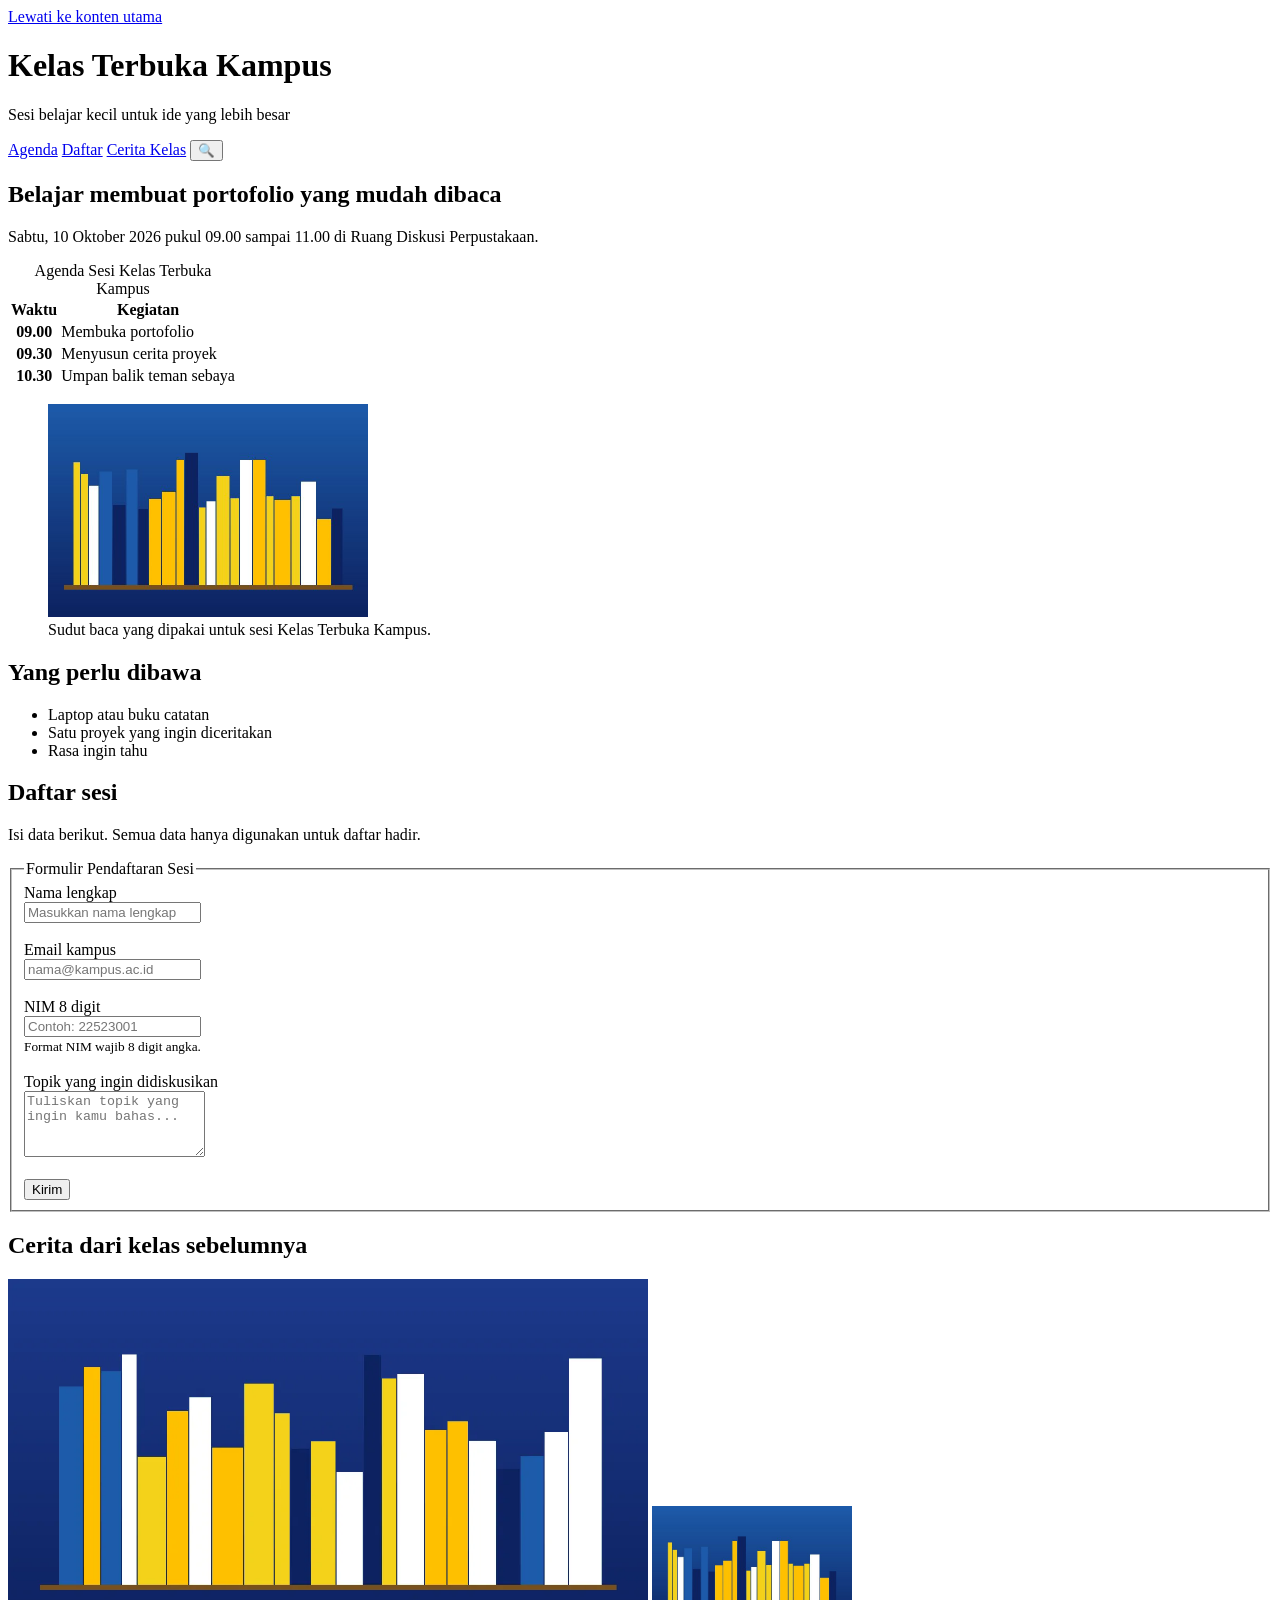
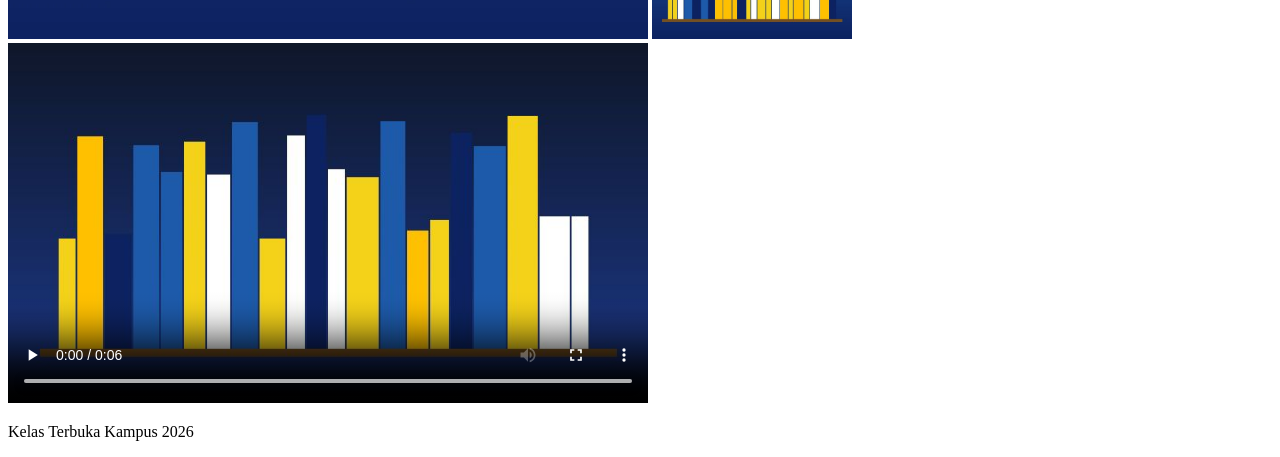
<file: P03_25523200_25523235/index.html>
<!DOCTYPE html>
<!--
  STARTER CODE P03 - Kelas Terbuka Kampus
  Fokus: HTML semantik, form, media, dan aksesibilitas.
  Tidak menggunakan CSS atau JavaScript.
-->
<!-- [LANGKAH 2] Tambahkan atribut lang pada elemen html. -->
<html lang="id">
<head>
  <!-- [LANGKAH 2] Lengkapi metadata dokumen yang belum ada. -->
  <meta charset="UTF-8">
  <meta name="viewport" content="width=device-width, initial-scale=1.0">
  <meta name="description" content="Sesi belajar kecil untuk ide yang lebih besar di Kelas Terbuka Kampus.">
  <title>Kelas Terbuka Kampus</title>
</head>
<body>
  <!-- [LANGKAH 5] Tambahkan skip link di sini setelah struktur halaman selesai. -->
  <a href="#isi-utama">Lewati ke konten utama</a>

  <!-- [LANGKAH 2] Pilih elemen semantik yang tepat untuk pembungkus ini. -->
  <header id="bagian-atas">
    <h1>Kelas Terbuka Kampus</h1>
    <p>Sesi belajar kecil untuk ide yang lebih besar</p>
    <!-- [LANGKAH 2] Ubah pembungkus navigasi menjadi elemen yang tepat. -->
    <nav id="navigasi">
      <a href="#agenda">Agenda</a>
      <a href="#daftar">Daftar</a>
      <a href="#cerita">Cerita Kelas</a>
      <!-- [LANGKAH 5] Tombol ini memerlukan nama aksesibel. -->
      <button type="button" aria-label="Cari kegiatan">&#128269;</button>
    </nav>
  </header>

  <!-- [LANGKAH 2] Ubah pembungkus ini menjadi landmark isi utama. -->
  <main id="isi-utama">
    <div id="agenda">
      <!-- [LANGKAH 2] Perbaiki heading agar hanya ada satu h1 dan urutannya benar. -->
      <h2>Belajar membuat portofolio yang mudah dibaca</h2>
      <p>Sabtu, 10 Oktober 2026 pukul 09.00 sampai 11.00 di Ruang Diskusi Perpustakaan.</p>

      <!-- [LANGKAH 2] Jadikan ini tabel data yang bermakna. -->
      <table>
        <caption>Agenda Sesi Kelas Terbuka Kampus</caption>
        <thead>
          <tr>
            <th scope="col">Waktu</th>
            <th scope="col">Kegiatan</th>
          </tr>
        </thead>
        <tbody>
          <tr>
            <th scope="row">09.00</th>
            <td>Membuka portofolio</td>
          </tr>
          <tr>
            <th scope="row">09.30</th>
            <td>Menyusun cerita proyek</td>
          </tr>
          <tr>
            <th scope="row">10.30</th>
            <td>Umpan balik teman sebaya</td>
          </tr>
        </tbody>
      </table>

      <!-- [LANGKAH 2] Bungkus gambar dan keterangannya dengan elemen yang tepat. -->
      <figure>
        <img src="media/buku.jpg" width="320" height="213" alt="Ruang diskusi perpustakaan">
        <figcaption>Sudut baca yang dipakai untuk sesi Kelas Terbuka Kampus.</figcaption>
      </figure>
    </div>

    <!-- [LANGKAH 2] Ubah pembungkus ini menjadi konten pendamping. -->
    <aside id="info-singkat">
      <h2>Yang perlu dibawa</h2>
      <ul>
        <li>Laptop atau buku catatan</li>
        <li>Satu proyek yang ingin diceritakan</li>
        <li>Rasa ingin tahu</li>
      </ul>
    </aside>

    <div id="daftar">
      <h2>Daftar sesi</h2>
      <p>Isi data berikut. Semua data hanya digunakan untuk daftar hadir.</p>
      <!-- [LANGKAH 3] Lengkapi form dengan label eksplisit, name, type, autocomplete,
            required, constraint NIM, fieldset, legend, dan pesan bantuan.
            Hapus novalidate saat form siap diuji. -->
      <form action="#" method="post">
        <fieldset>
          <legend>Formulir Pendaftaran Sesi</legend>
          
          <div>
            <label for="nama">Nama lengkap</label><br>
            <input 
              type="text" 
              id="nama" 
              name="nama" 
              autocomplete="name" 
              required 
              placeholder="Masukkan nama lengkap"
            >
          </div>
          <br>

          <div>
            <label for="email">Email kampus</label><br>
            <input 
              type="email" 
              id="email" 
              name="email" 
              autocomplete="email" 
              required 
              placeholder="nama@kampus.ac.id"
            >
          </div>
          <br>

          <div>
            <label for="nim">NIM 8 digit</label><br>
            <input 
              type="text" 
              id="nim" 
              name="nim" 
              inputmode="numeric" 
              pattern="[0-9]{8}" 
              maxlength="8" 
              required 
              aria-describedby="petunjuk-nim" 
              placeholder="Contoh: 22523001"
            >
            <br>
            <small id="petunjuk-nim">Format NIM wajib 8 digit angka.</small>
          </div>
          <br>

          <div>
            <label for="topik">Topik yang ingin didiskusikan</label><br>
            <textarea 
              id="topik" 
              name="topik" 
              rows="4" 
              placeholder="Tuliskan topik yang ingin kamu bahas..."
            ></textarea>
          </div>
          <br>

          <button type="submit">Kirim</button>
        </fieldset>
      </form>
    </div>

<div id="cerita">
      <h2>Cerita dari kelas sebelumnya</h2>
      <!-- [LANGKAH 4] Ganti gambar ini dengan picture. Gunakan hero-sm.webp dan hero-lg.webp
            sebagai sumber, lalu hero.jpg sebagai fallback. -->
      <picture>
        <source media="(min-width: 768px)" srcset="media/hero-lg.webp">
        <source media="(max-width: 767px)" srcset="media/hero-sm.webp">
        <img src="media/hero.jpg" width="640" height="360" alt="Sesi Kelas Terbuka Kampus sebelumnya">
      </picture>

      <!-- [LANGKAH 4] Gambar ini hanya hiasan. Tentukan alternatif teks yang benar. -->
      <img src="media/buku.jpg" width="200" height="133" alt="" aria-hidden="true">

      <!-- [LANGKAH 4] Tambahkan video dengan controls, poster media/kuliah-cover.jpg,
            dua source media/kuliah.webm dan media/kuliah.mp4, track caption bahasa
            Indonesia dari media/id.vtt, dan teks fallback. -->
      <video controls poster="media/kuliah-cover.jpg" width="640" height="360">
        <source src="media/kuliah.webm" type="video/webm">
        <source src="media/kuliah.mp4" type="video/mp4">
        <track src="media/id.vtt" kind="captions" srclang="id" label="Bahasa Indonesia" default>
        Browser Anda tidak mendukung pemutaran video HTML5.
      </video>
    </div>
  </main>

  <!-- [LANGKAH 2] Pilih elemen semantik yang tepat untuk bagian penutup. -->
  <footer id="bagian-bawah">
    <p>Kelas Terbuka Kampus 2026</p>
  </footer>
</body>
</html>
</file>
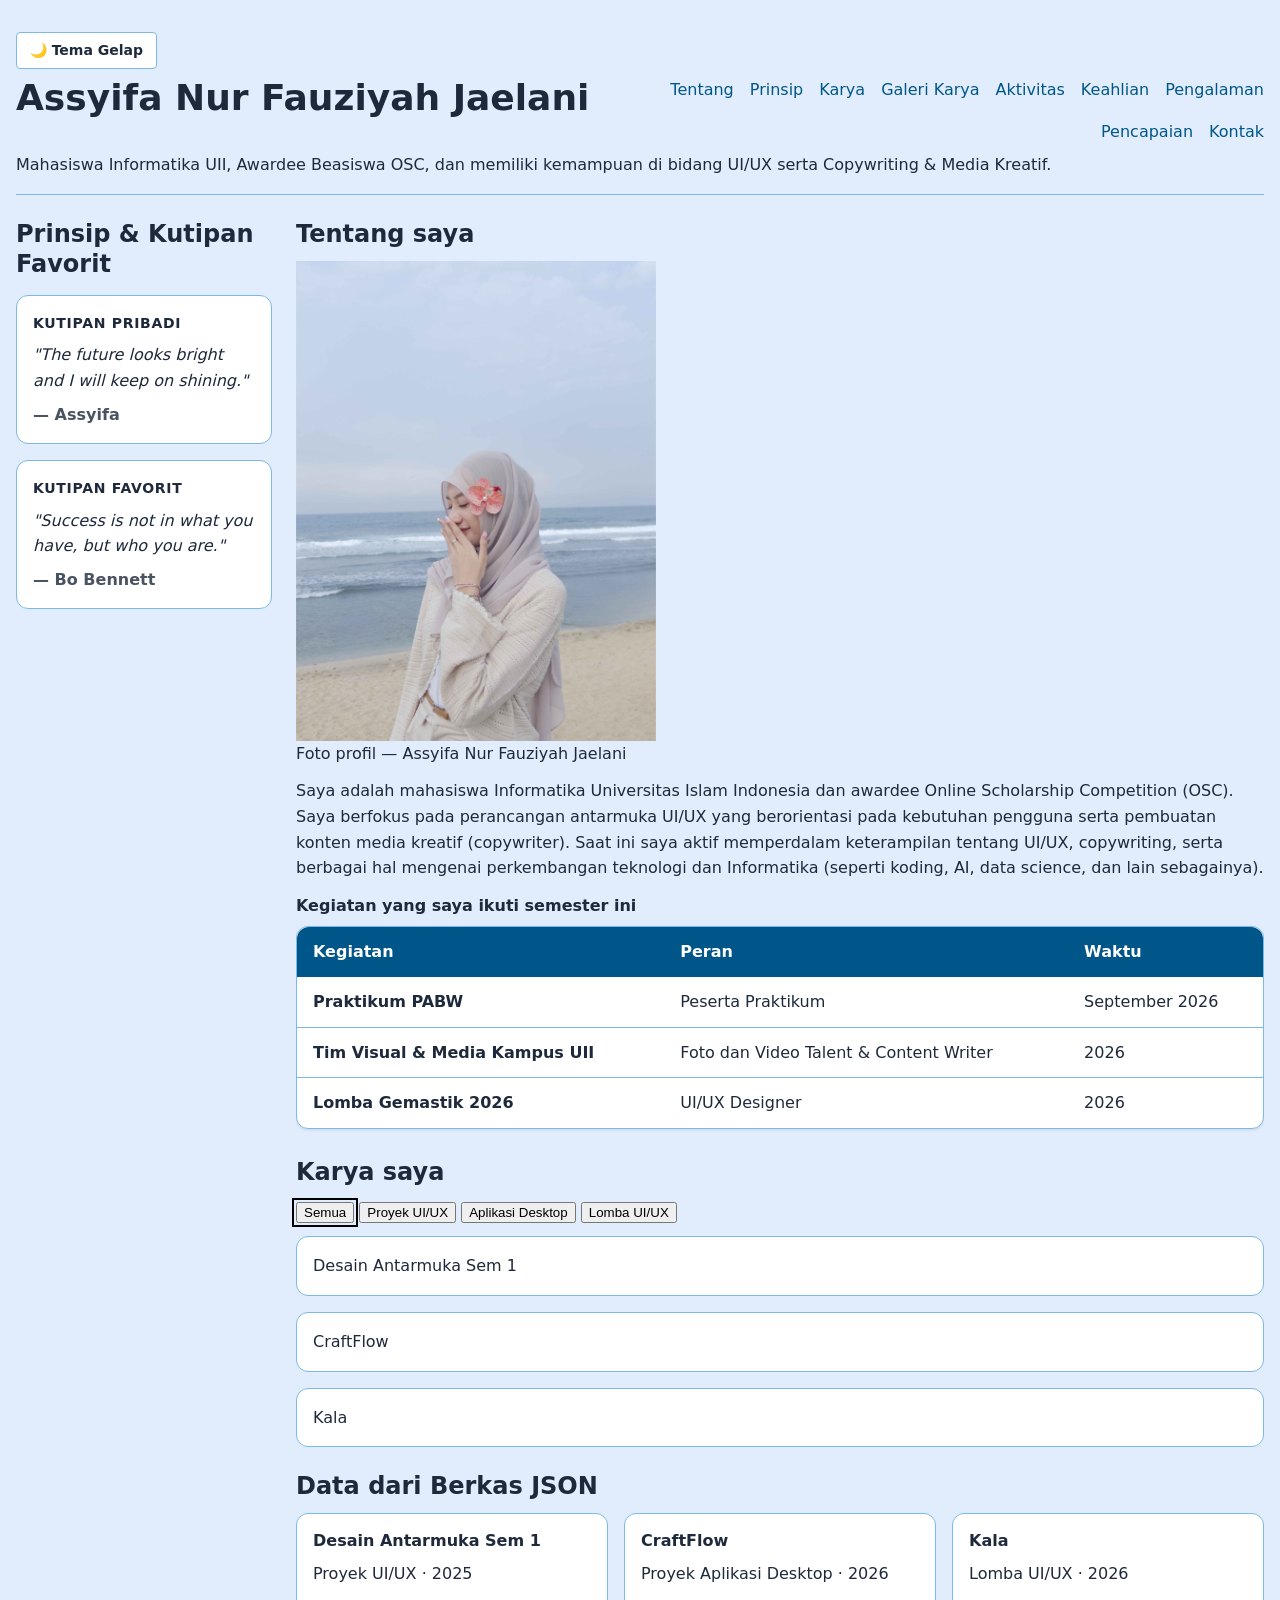
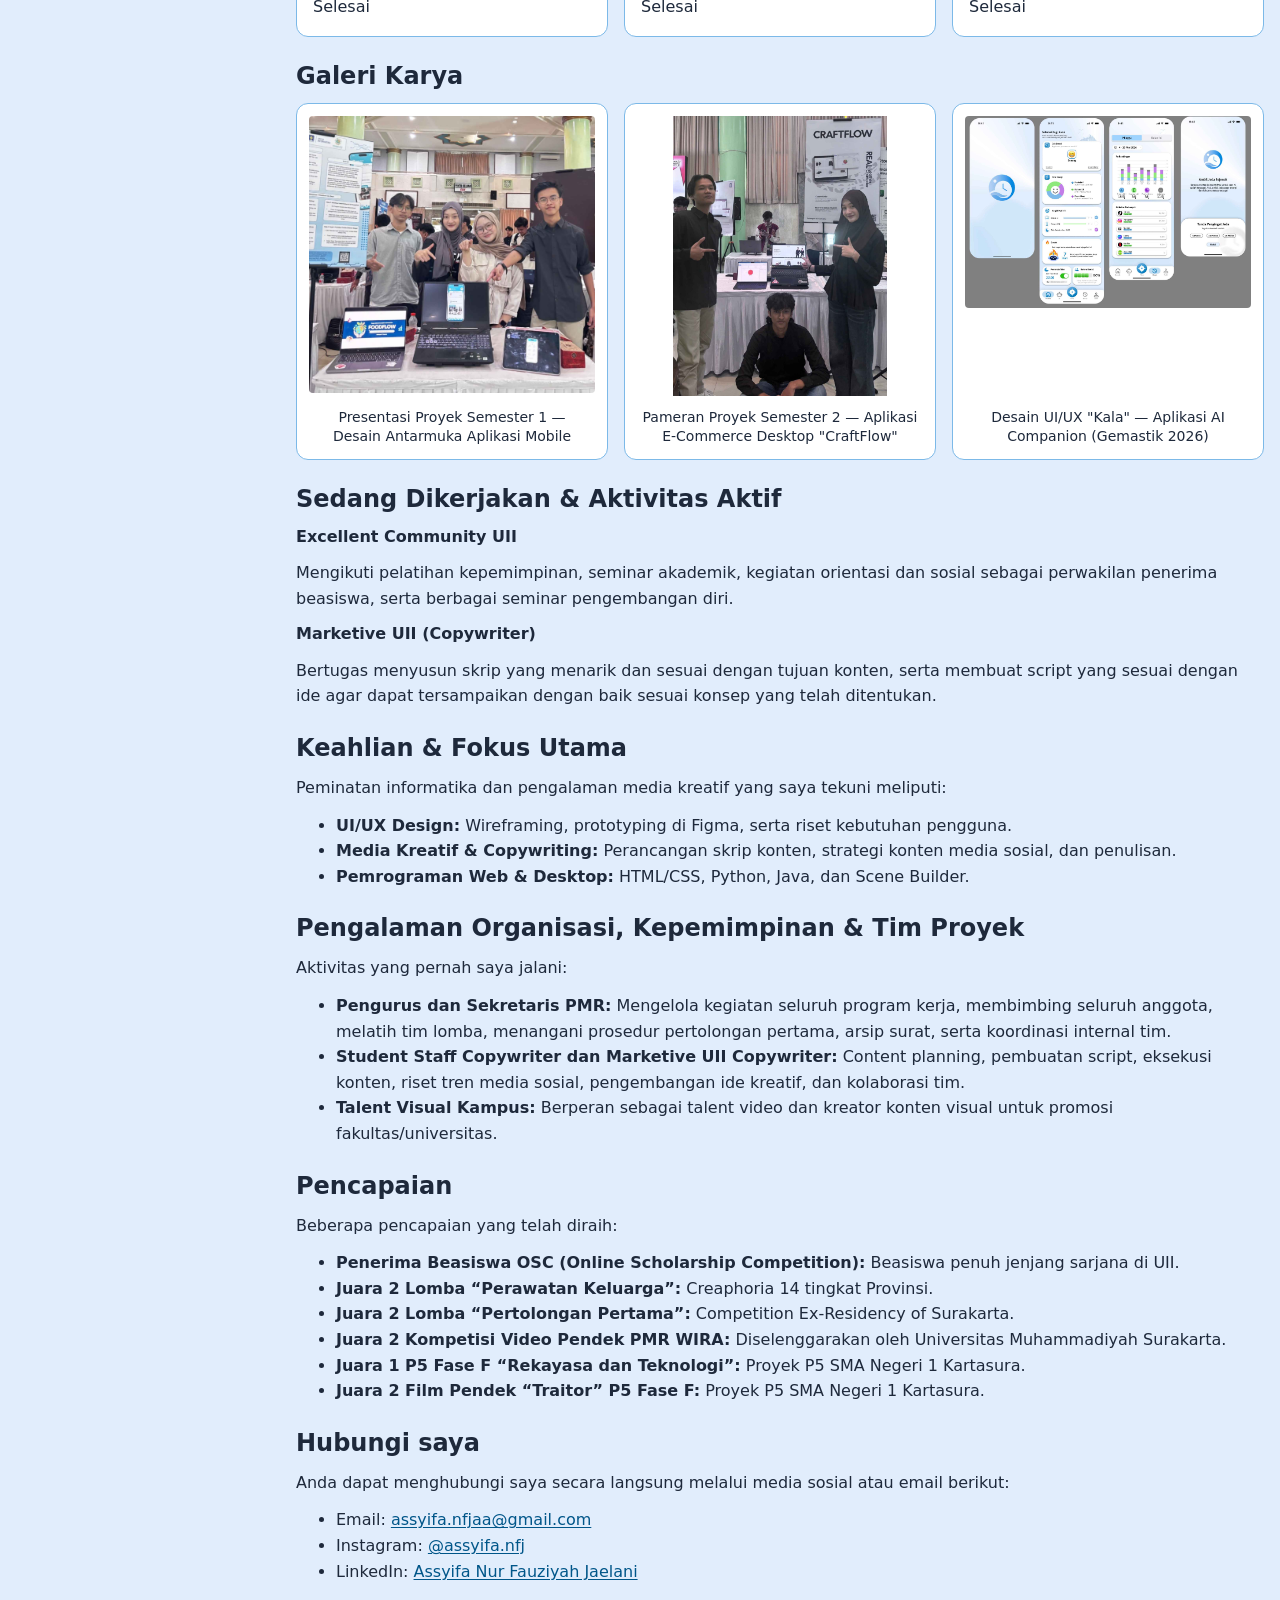
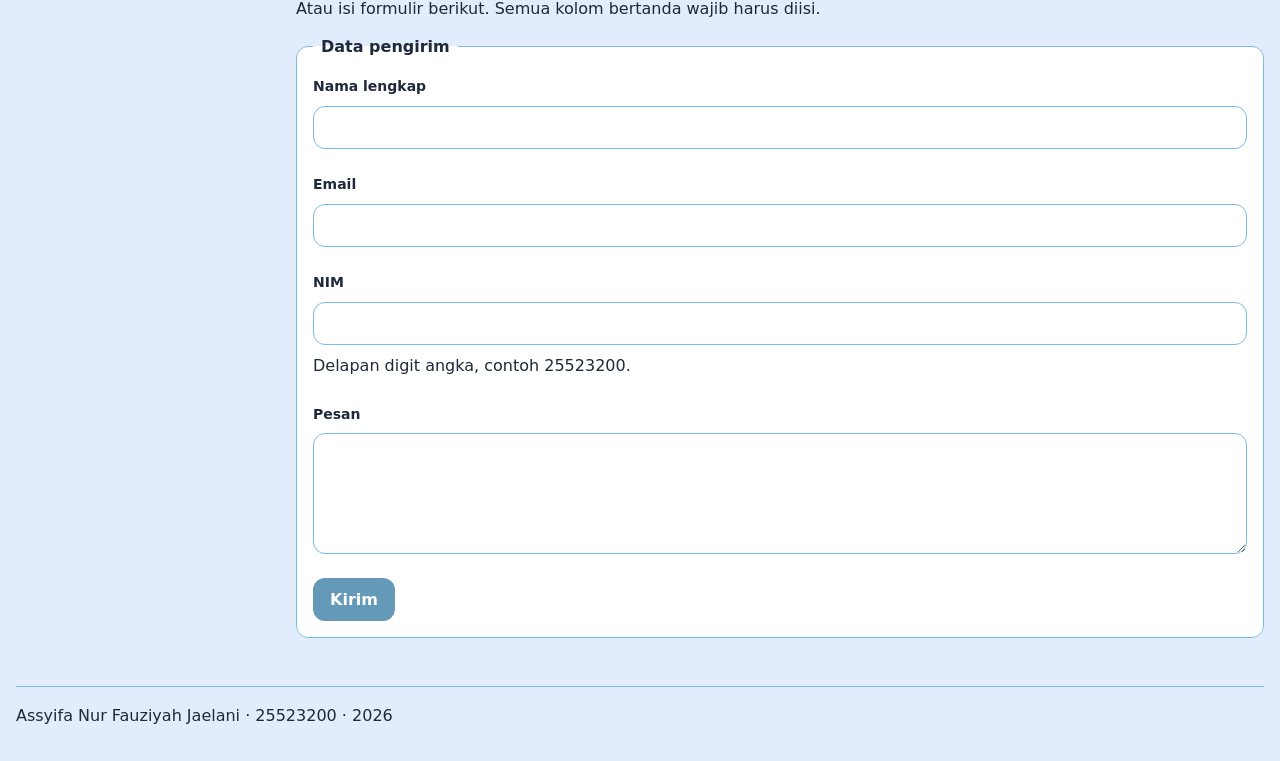
<file: worksheet-p10/profil.html>
<!DOCTYPE html>
<!--
  KERANGKA PROFIL — PABW 2026/2027 — Pertemuan 4
  ==================================================================
  Berkas ini SUDAH LENGKAP dan sudah lolos W3C Nu Html Checker serta
  Lighthouse Accessibility. JANGAN mengubah struktur, landmark, label,
  atau alt untuk memperbaiki tampilan — tampilan diubah dari berkas CSS.

  Tugas Anda di Pertemuan 4:
    1. Ganti isi yang ditandai  [ISI]  dengan milik Anda sendiri.
    2. Buat lima berkas CSS di folder css/ lalu buka komentar
        lima baris <link> di bawah  (lihat Lembar D).
    3. WAJIB — tambahkan MINIMAL TIGA bagian baru di dalam <main>,
        masing-masing memakai elemen semantik yang belum terpakai dan
        berbeda satu sama lain  (lihat Lembar B.3). Setiap bagian wajib
        diberi gaya memakai token yang sama, lalu dievaluasi W3C dan WCAG.
-->
<html lang="id">
<head>
  <meta charset="utf-8">
  <meta name="viewport" content="width=device-width, initial-scale=1">
  <meta name="color-scheme" content="light dark">
  <!-- ISI 1 — judul tab dan hasil pencarian. Ganti dengan nama Anda. -->
  <title>Profil Assyifa Nur Fauziyah Jaelani — PABW 2026/2027</title>
  <meta name="description" content="Halaman profil mahasiswa PABW: tentang saya, karya, dan kontak.">

  <!-- LEMBAR D — buat lima berkas di folder css/, lalu buka komentar ini.
        URUTAN PEMUATAN MENENTUKAN CASCADE: tokens, base, layout, komponen, tema.
        Lapisan paling bawah menang tanpa perlu !important. -->
  <link rel="stylesheet" href="css/tokens.css">
  <link rel="stylesheet" href="css/base.css">
  <link rel="stylesheet" href="css/layout.css">
  <link rel="stylesheet" href="css/komponen.css">
  <link rel="stylesheet" href="css/responsif.css">
  <link rel="stylesheet" href="css/tema.css">
</head>
<body class="page">
  <a class="lewati" href="#utama">Lewati ke konten utama</a>

  <header class="kepala">
    <input type="checkbox" id="tema" class="pengalih-tema">
    <label for="tema" class="tombol-tema">🌙 Tema Gelap</label>
    <!-- ISI 2 — nama Anda, atau nama panggilan yang Anda pakai. -->
    <h1>Assyifa Nur Fauziyah Jaelani</h1>
    <!-- ISI 3 — satu kalimat tentang diri Anda. -->
    <p class="tagline">Mahasiswa Informatika UII, Awardee Beasiswa OSC, dan memiliki kemampuan di bidang UI/UX serta Copywriting &amp; Media Kreatif.</p>
    <nav class="navbar" aria-label="Navigasi utama">
      <ul>
        <li><a href="#tentang">Tentang</a></li>
        <li><a href="#kutipan">Prinsip</a></li>
        <li><a href="#karya">Karya</a></li>
        <li><a href="#galeri">Galeri Karya</a></li>
        <li><a href="#sedang-dikerjakan">Aktivitas</a></li>
        <li><a href="#keahlian">Keahlian</a></li>
        <li><a href="#pengalaman">Pengalaman</a></li>
        <li><a href="#pencapaian">Pencapaian</a></li>
        <li><a href="#kontak">Kontak</a></li>
      </ul>
    </nav>
  </header>

  <main id="utama">
    <div class="isi isi-area">

      <!-- PILIHAN 5: KUTIPAN (sekarang di sidebar kiri) -->
      <aside id="kutipan">
        <h2>Prinsip &amp; Kutipan Favorit</h2>
        <blockquote>
          <p>"The future looks bright and I will keep on shining."</p>
          <cite>— Assyifa</cite>
        </blockquote>
        <blockquote>
          <p>"Success is not in what you have, but who you are."</p>
          <cite>— Bo Bennett</cite>
        </blockquote>
      </aside>

      <div class="konten">
        <section id="tentang">
          <h2>Tentang saya</h2>

          <figure class="foto">
            <!-- ISI 4 — pakai foto Anda sendiri dengan nama berkas yang sama,
                  atau biarkan berkas contoh apa adanya. -->
            <img src="media/Assyifa.webp"
                  alt="Foto diri Assyifa Nur Fauziyah Jaelani."
                  width="360" height="480" fetchpriority="high">
            <figcaption>Foto profil — Assyifa Nur Fauziyah Jaelani</figcaption>
          </figure>

          <!-- ISI 5 — dua sampai tiga kalimat: asal, minat, dan hal yang
                sedang Anda pelajari. -->
          <p>Saya adalah mahasiswa Informatika Universitas Islam Indonesia dan awardee Online Scholarship Competition (OSC).
              Saya berfokus pada perancangan antarmuka UI/UX yang berorientasi pada kebutuhan pengguna serta pembuatan konten media kreatif (copywriter).
              Saat ini saya aktif memperdalam keterampilan tentang UI/UX, copywriting, serta berbagai hal mengenai perkembangan teknologi dan Informatika (seperti koding, AI, data science, dan lain sebagainya).</p>

          <div class="table-wrap" role="region" aria-label="Tabel kegiatan semester ini" tabindex="0">
            <table>
            <!-- ISI 6 — judul tabel dan isi minimal tiga baris. -->
            <caption>Kegiatan yang saya ikuti semester ini</caption>
            <thead>
              <tr>
                <th scope="col">Kegiatan</th>
                <th scope="col">Peran</th>
                <th scope="col">Waktu</th>
              </tr>
            </thead>
            <tbody>
              <tr>
                <th scope="row">Praktikum PABW</th>
                <td>Peserta Praktikum</td>
                <td><time datetime="2026-09">September 2026</time></td>
              </tr>
              <tr>
                <th scope="row">Tim Visual &amp; Media Kampus UII</th>
                <td>Foto dan Video Talent &amp; Content Writer</td>
                <td><time datetime="2026">2026</time></td>
              </tr>
              <tr>
                <th scope="row">Lomba Gemastik 2026</th>
                <td>UI/UX Designer</td>
                <td><time datetime="2026">2026</time></td>
              </tr>
            </tbody>
          </table>
          </div>
        </section>


        <section id="karya">
          <h2>Karya saya</h2>
          <div id="filter">
            <button data-kategori="semua" class="aktif">Semua</button>
            <button data-kategori="Proyek UI/UX">Proyek UI/UX</button>
            <button data-kategori="Proyek Aplikasi Desktop Java Scene Builder">Aplikasi Desktop</button>
            <button data-kategori="Lomba UI/UX">Lomba UI/UX</button>
          </div>
          
          <ul id="daftar"></ul>
          <p id="pesan-kosong" hidden>Tidak ada proyek pada kategori itu.</p>
        </section>

        <section id="notisia">
          <h2>Data dari Berkas JSON</h2>
          <div id="daftar-notisia" aria-live="polite"></div>
        </section>

        <!-- PILIHAN 2: GALERI KARYA (Setelah section karya) -->
        <section id="galeri">
          <h2>Galeri Karya</h2>
          <ul class="galeri">
            <li class="kartu-sorotan">
              <figure>
                <img src="media/ProyekSem1Assyifa.webp"
                      alt="Foto Assyifa bersama kelompok mempresentasikan desain antarmuka aplikasi mobile proyek semester 1."
                      width="400" height="388" loading="lazy">
                <figcaption>Presentasi Proyek Semester 1 — Desain Antarmuka Aplikasi Mobile</figcaption>
              </figure>
            </li>
            <li>
              <figure>
                <img src="media/ProyekSem2CraftFlowAssyifa.webp"
                      alt="Foto Assyifa bersama kelompok menampilkan proyek aplikasi E-Commerce Desktop CraftFlow."
                      width="400" height="523" loading="lazy">
                <figcaption>Pameran Proyek Semester 2 — Aplikasi E-Commerce Desktop "CraftFlow"</figcaption>
              </figure>
            </li>
            <li>
              <figure>
                <img src="media/KalaAssyifa.webp"
                      alt="Tampilan desain antarmuka aplikasi mobile Kala AI Companion untuk Lomba Gemastik 2026."
                      width="400" height="269" loading="lazy">
                <figcaption>Desain UI/UX "Kala" — Aplikasi AI Companion (Gemastik 2026)</figcaption>
              </figure>
            </li>
          </ul>
        </section>

        <!-- PILIHAN 6: SEDANG DIKERJAKAN (Setelah section karya/galeri) -->
        <article id="sedang-dikerjakan">
          <h2>Sedang Dikerjakan &amp; Aktivitas Aktif</h2>
      
          <h3>Excellent Community UII</h3>
          <p>Mengikuti pelatihan kepemimpinan, seminar akademik, kegiatan orientasi dan sosial sebagai perwakilan penerima beasiswa, serta berbagai seminar pengembangan diri.</p>

          <h3>Marketive UII (Copywriter)</h3>
          <p>Bertugas menyusun skrip yang menarik dan sesuai dengan tujuan konten, serta membuat script yang sesuai dengan ide agar dapat tersampaikan dengan baik sesuai konsep yang telah ditentukan.</p>
        </article>

        <section id="keahlian">
          <h2>Keahlian &amp; Fokus Utama</h2>
          <p>Peminatan informatika dan pengalaman media kreatif yang saya tekuni meliputi:</p>
          <ul>
            <li><strong>UI/UX Design:</strong> Wireframing, prototyping di Figma, serta riset kebutuhan pengguna.</li>
            <li><strong>Media Kreatif &amp; Copywriting:</strong> Perancangan skrip konten, strategi konten media sosial, dan penulisan.</li>
            <li><strong>Pemrograman Web &amp; Desktop:</strong> HTML/CSS, Python, Java, dan Scene Builder.</li>
          </ul>
        </section>

        <aside id="pengalaman">
          <h2>Pengalaman Organisasi, Kepemimpinan &amp; Tim Proyek</h2>
          <p>Aktivitas yang pernah saya jalani:</p>
          <ul>
            <li><strong>Pengurus dan Sekretaris PMR:</strong> Mengelola kegiatan seluruh program kerja, membimbing seluruh anggota, melatih tim lomba, menangani prosedur pertolongan pertama, arsip surat, serta koordinasi internal tim.</li>
            <li><strong>Student Staff Copywriter dan Marketive UII Copywriter:</strong> Content planning, pembuatan script, eksekusi konten, riset tren media sosial, pengembangan ide kreatif, dan kolaborasi tim.</li>
            <li><strong>Talent Visual Kampus:</strong> Berperan sebagai talent video dan kreator konten visual untuk promosi fakultas/universitas.</li>
          </ul>
        </aside>

        <section id="pencapaian">
          <h2>Pencapaian</h2>
          <p>Beberapa pencapaian yang telah diraih:</p>
          <ul>
            <li><strong>Penerima Beasiswa OSC (Online Scholarship Competition):</strong> Beasiswa penuh jenjang sarjana di UII.</li>
            <li><strong>Juara 2 Lomba “Perawatan Keluarga”:</strong> Creaphoria 14 tingkat Provinsi.</li>
            <li><strong>Juara 2 Lomba “Pertolongan Pertama”:</strong> Competition Ex-Residency of Surakarta.</li>
            <li><strong>Juara 2 Kompetisi Video Pendek PMR WIRA:</strong> Diselenggarakan oleh Universitas Muhammadiyah Surakarta.</li>
            <li><strong>Juara 1 P5 Fase F “Rekayasa dan Teknologi”:</strong> Proyek P5 SMA Negeri 1 Kartasura.</li>
            <li><strong>Juara 2 Film Pendek “Traitor” P5 Fase F:</strong> Proyek P5 SMA Negeri 1 Kartasura.</li>
          </ul>
        </section>

        <section id="kontak">
          <h2>Hubungi saya</h2>
          <p>Anda dapat menghubungi saya secara langsung melalui media sosial atau email berikut:</p>
      
          <ul>
            <li>Email: <a href="mailto:assyifa.nfjaa@gmail.com">assyifa.nfjaa@gmail.com</a></li>
            <li>Instagram: <a href="https://instagram.com/assyifa.nfj" target="_blank" rel="noopener noreferrer">@assyifa.nfj</a></li>
            <li>LinkedIn: <a href="https://www.linkedin.com/in/assyifa-nur-f-j-5b503137a" target="_blank" rel="noopener noreferrer">Assyifa Nur Fauziyah Jaelani</a></li>
          </ul>

          <p>Atau isi formulir berikut. Semua kolom bertanda wajib harus diisi.</p>

                    <form action="#" method="post" novalidate>
            <fieldset>
              <legend>Data pengirim</legend>

              <p>
                <label for="nama">Nama lengkap</label>
                <input id="nama" name="nama" type="text"
                        autocomplete="name" aria-describedby="nama-galat" required>
                <span class="galat" id="nama-galat" aria-live="polite"></span>
              </p>

              <p>
                <label for="email">Email</label>
                <input id="email" name="email" type="email"
                        autocomplete="email" aria-describedby="email-galat" required>
                <span class="galat" id="email-galat" aria-live="polite"></span>
              </p>

              <p>
                <label for="nim">NIM</label>
                <!-- ISI 8 — ganti angka di dalam pattern dengan NIM Anda sendiri. -->
                <input id="nim" name="nim" type="text" inputmode="numeric"
                        pattern="[0-9]{8}" aria-describedby="nim-bantuan nim-galat" required>
                <span id="nim-bantuan">Delapan digit angka, contoh 25523200.</span>
                <span class="galat" id="nim-galat" aria-live="polite"></span>
              </p>

              <p>
                <label for="pesan">Pesan</label>
                <textarea id="pesan" name="pesan" rows="4"
                        aria-describedby="pesan-galat" required></textarea>
                <span class="galat" id="pesan-galat" aria-live="polite"></span>
              </p>

              <button type="submit">Kirim</button>
            </fieldset>
          </form>
        </section>
      </div>

    </div>

  </main>

  <footer class="kaki">
    <!-- ISI 9 — nama, NIM, tahun. -->
    <p>Assyifa Nur Fauziyah Jaelani · 25523200 · <time datetime="2026">2026</time></p>
  </footer>

  <script type="module" src="js/app.js"></script>
  <script type="module" src="js/dom.js"></script>

</body>
</html>
</file>
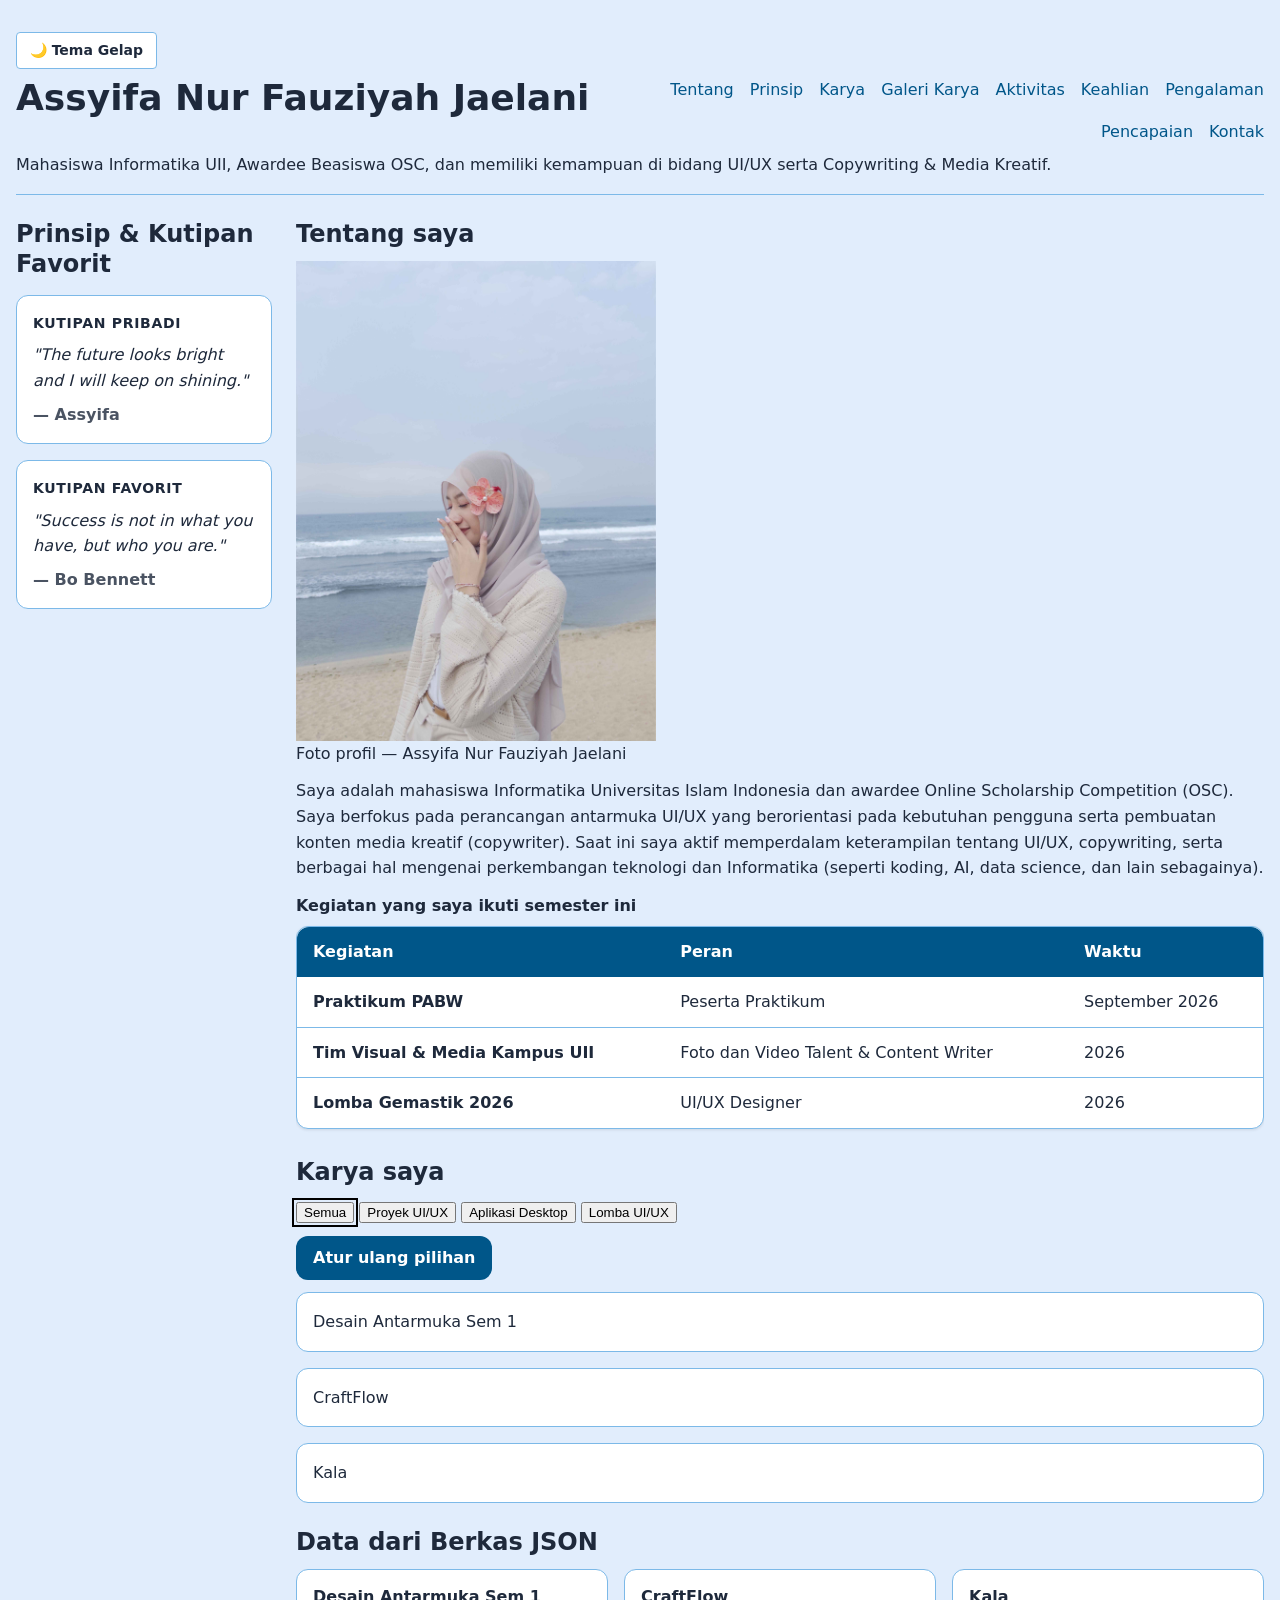
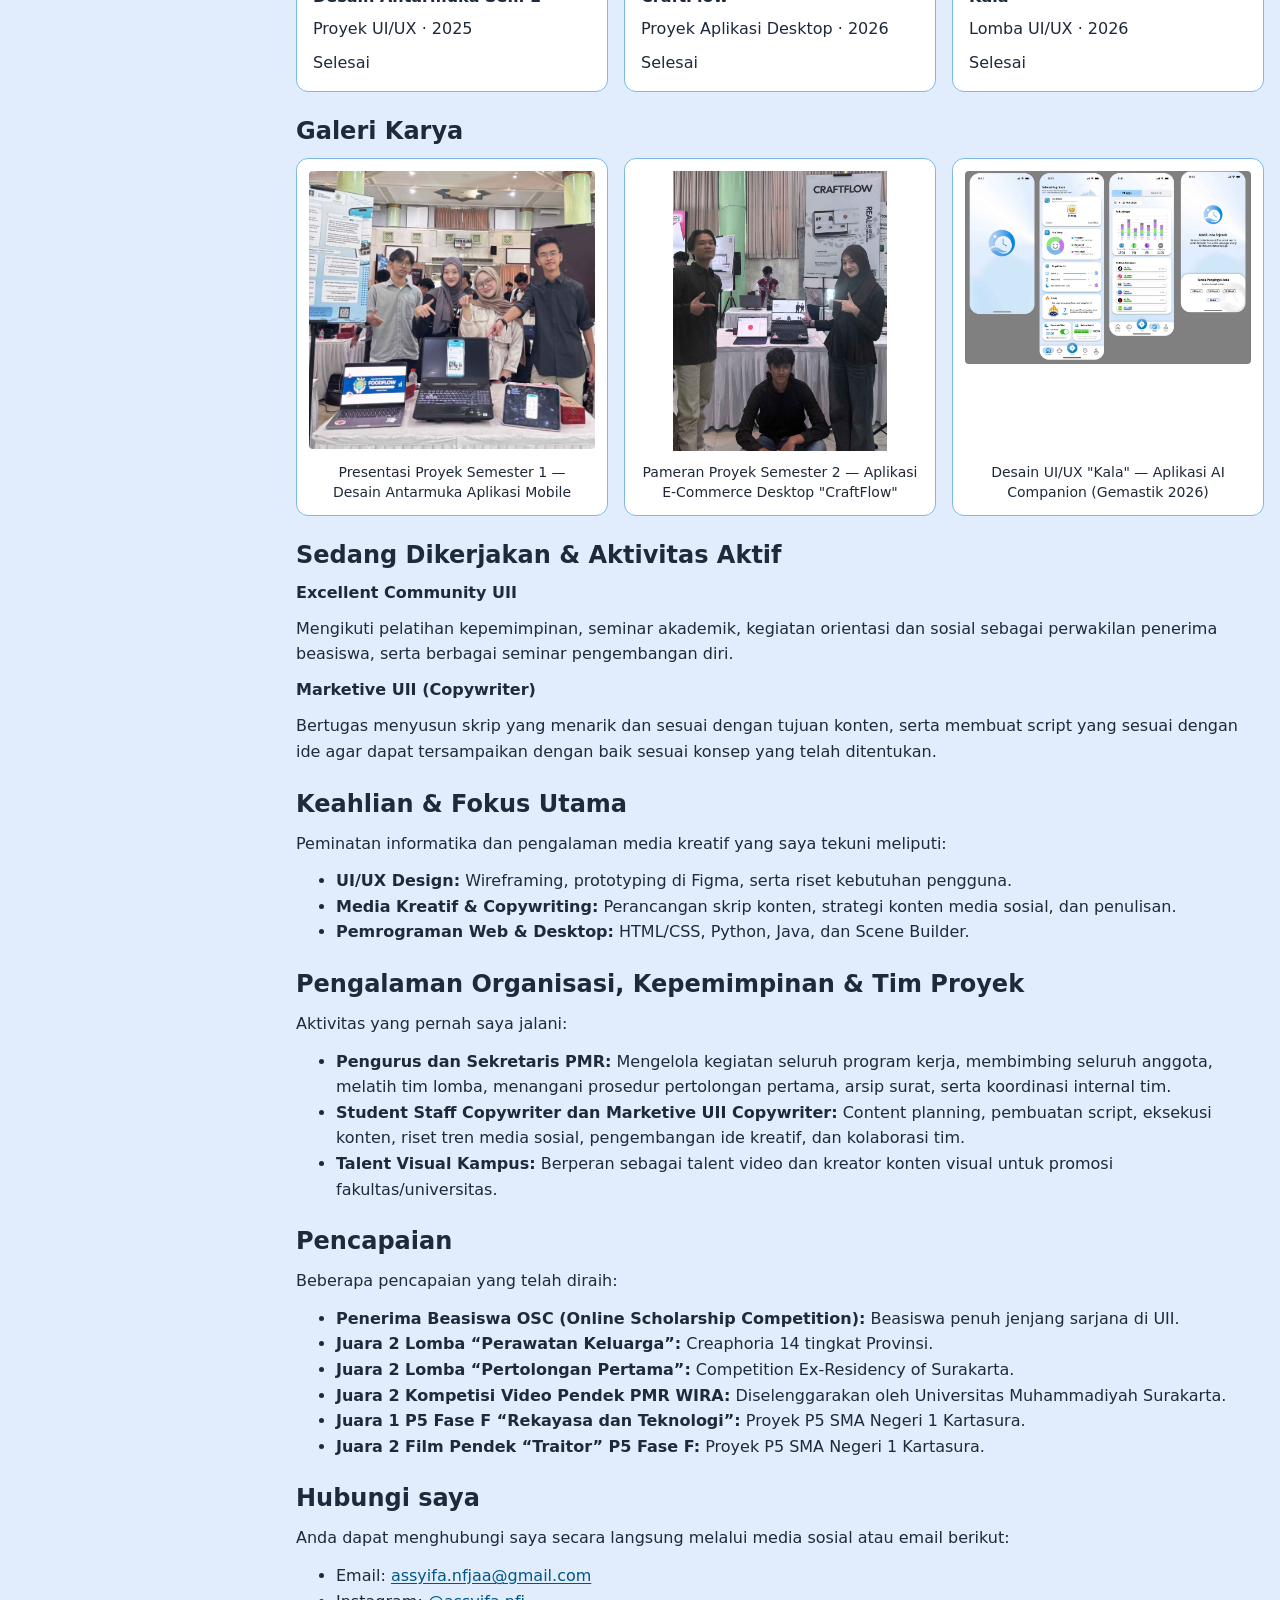
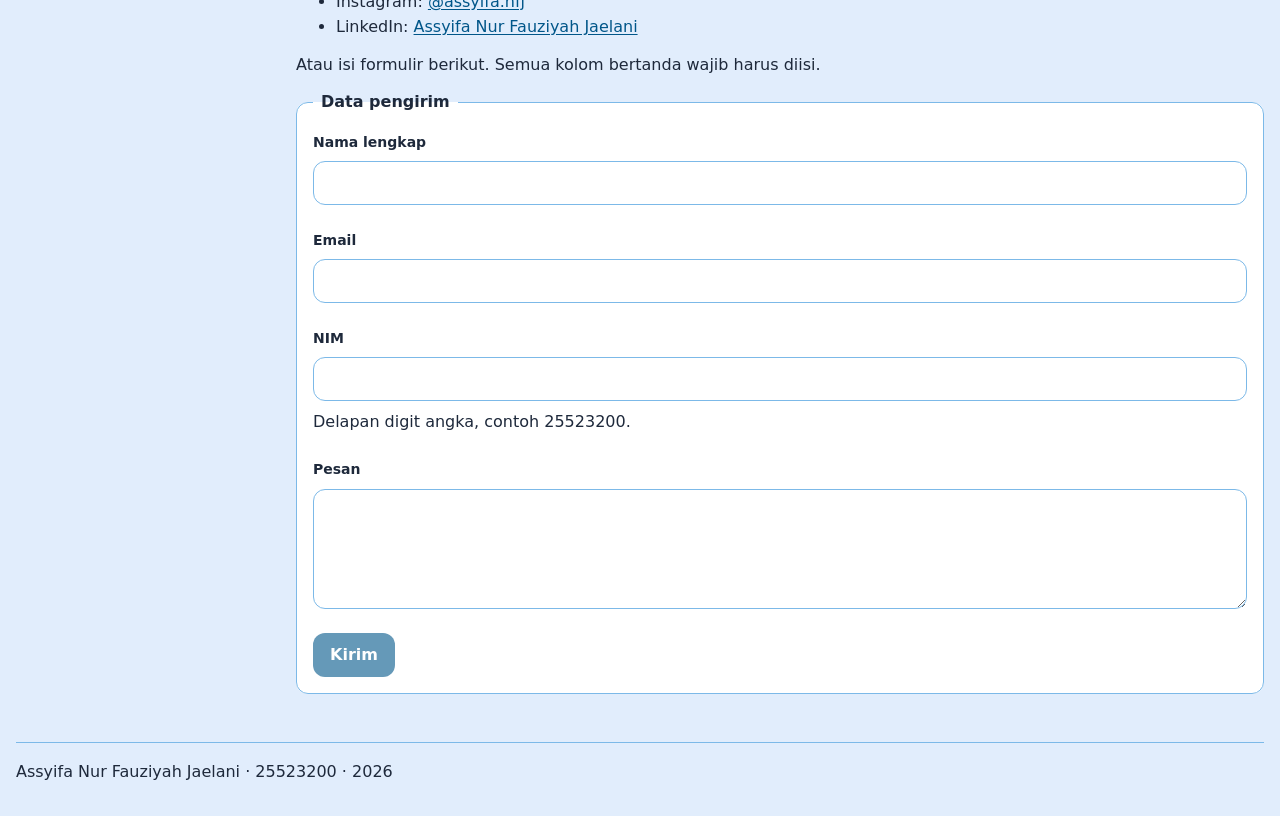
<file: worksheet-p11/profil.html>
<!DOCTYPE html>
<!--
  KERANGKA PROFIL — PABW 2026/2027 — Pertemuan 4
  ==================================================================
  Berkas ini SUDAH LENGKAP dan sudah lolos W3C Nu Html Checker serta
  Lighthouse Accessibility. JANGAN mengubah struktur, landmark, label,
  atau alt untuk memperbaiki tampilan — tampilan diubah dari berkas CSS.

  Tugas Anda di Pertemuan 4:
    1. Ganti isi yang ditandai  [ISI]  dengan milik Anda sendiri.
    2. Buat lima berkas CSS di folder css/ lalu buka komentar
        lima baris <link> di bawah  (lihat Lembar D).
    3. WAJIB — tambahkan MINIMAL TIGA bagian baru di dalam <main>,
        masing-masing memakai elemen semantik yang belum terpakai dan
        berbeda satu sama lain  (lihat Lembar B.3). Setiap bagian wajib
        diberi gaya memakai token yang sama, lalu dievaluasi W3C dan WCAG.
-->
<html lang="id">
<head>
  <meta charset="utf-8">
  <meta name="viewport" content="width=device-width, initial-scale=1">
  <meta name="color-scheme" content="light dark">
  <!-- ISI 1 — judul tab dan hasil pencarian. Ganti dengan nama Anda. -->
  <title>Profil Assyifa Nur Fauziyah Jaelani — PABW 2026/2027</title>
  <meta name="description" content="Halaman profil mahasiswa PABW: tentang saya, karya, dan kontak.">

  <!-- LEMBAR D — buat lima berkas di folder css/, lalu buka komentar ini.
        URUTAN PEMUATAN MENENTUKAN CASCADE: tokens, base, layout, komponen, tema.
        Lapisan paling bawah menang tanpa perlu !important. -->
  <link rel="stylesheet" href="css/tokens.css">
  <link rel="stylesheet" href="css/base.css">
  <link rel="stylesheet" href="css/layout.css">
  <link rel="stylesheet" href="css/komponen.css">
  <link rel="stylesheet" href="css/responsif.css">
  <link rel="stylesheet" href="css/tema.css">
</head>
<body class="page">
  <a class="lewati" href="#utama">Lewati ke konten utama</a>

  <header class="kepala">
    <input type="checkbox" id="tema" class="pengalih-tema">
    <label for="tema" class="tombol-tema">🌙 Tema Gelap</label>
    <!-- ISI 2 — nama Anda, atau nama panggilan yang Anda pakai. -->
    <h1>Assyifa Nur Fauziyah Jaelani</h1>
    <!-- ISI 3 — satu kalimat tentang diri Anda. -->
    <p class="tagline">Mahasiswa Informatika UII, Awardee Beasiswa OSC, dan memiliki kemampuan di bidang UI/UX serta Copywriting &amp; Media Kreatif.</p>
    <nav class="navbar" aria-label="Navigasi utama">
      <ul>
        <li><a href="#tentang">Tentang</a></li>
        <li><a href="#kutipan">Prinsip</a></li>
        <li><a href="#karya">Karya</a></li>
        <li><a href="#galeri">Galeri Karya</a></li>
        <li><a href="#sedang-dikerjakan">Aktivitas</a></li>
        <li><a href="#keahlian">Keahlian</a></li>
        <li><a href="#pengalaman">Pengalaman</a></li>
        <li><a href="#pencapaian">Pencapaian</a></li>
        <li><a href="#kontak">Kontak</a></li>
      </ul>
    </nav>
  </header>

  <main id="utama">
    <div class="isi isi-area">

      <!-- PILIHAN 5: KUTIPAN (sekarang di sidebar kiri) -->
      <aside id="kutipan">
        <h2>Prinsip &amp; Kutipan Favorit</h2>
        <blockquote>
          <p>"The future looks bright and I will keep on shining."</p>
          <cite>— Assyifa</cite>
        </blockquote>
        <blockquote>
          <p>"Success is not in what you have, but who you are."</p>
          <cite>— Bo Bennett</cite>
        </blockquote>
      </aside>

      <div class="konten">
        <section id="tentang">
          <h2>Tentang saya</h2>

          <figure class="foto">
            <!-- ISI 4 — pakai foto Anda sendiri dengan nama berkas yang sama,
                  atau biarkan berkas contoh apa adanya. -->
            <img src="media/Assyifa.webp"
                  alt="Foto diri Assyifa Nur Fauziyah Jaelani."
                  width="360" height="480" fetchpriority="high">
            <figcaption>Foto profil — Assyifa Nur Fauziyah Jaelani</figcaption>
          </figure>

          <!-- ISI 5 — dua sampai tiga kalimat: asal, minat, dan hal yang
                sedang Anda pelajari. -->
          <p>Saya adalah mahasiswa Informatika Universitas Islam Indonesia dan awardee Online Scholarship Competition (OSC).
              Saya berfokus pada perancangan antarmuka UI/UX yang berorientasi pada kebutuhan pengguna serta pembuatan konten media kreatif (copywriter).
              Saat ini saya aktif memperdalam keterampilan tentang UI/UX, copywriting, serta berbagai hal mengenai perkembangan teknologi dan Informatika (seperti koding, AI, data science, dan lain sebagainya).</p>

          <div class="table-wrap" role="region" aria-label="Tabel kegiatan semester ini" tabindex="0">
            <table>
            <!-- ISI 6 — judul tabel dan isi minimal tiga baris. -->
            <caption>Kegiatan yang saya ikuti semester ini</caption>
            <thead>
              <tr>
                <th scope="col">Kegiatan</th>
                <th scope="col">Peran</th>
                <th scope="col">Waktu</th>
              </tr>
            </thead>
            <tbody>
              <tr>
                <th scope="row">Praktikum PABW</th>
                <td>Peserta Praktikum</td>
                <td><time datetime="2026-09">September 2026</time></td>
              </tr>
              <tr>
                <th scope="row">Tim Visual &amp; Media Kampus UII</th>
                <td>Foto dan Video Talent &amp; Content Writer</td>
                <td><time datetime="2026">2026</time></td>
              </tr>
              <tr>
                <th scope="row">Lomba Gemastik 2026</th>
                <td>UI/UX Designer</td>
                <td><time datetime="2026">2026</time></td>
              </tr>
            </tbody>
          </table>
          </div>
        </section>


        <section id="karya">
          <h2>Karya saya</h2>
          <div id="filter">
            <button data-kategori="semua" class="aktif">Semua</button>
            <button data-kategori="Proyek UI/UX">Proyek UI/UX</button>
            <button data-kategori="Proyek Aplikasi Desktop Java Scene Builder">Aplikasi Desktop</button>
            <button data-kategori="Lomba UI/UX">Lomba UI/UX</button>
          </div>
          <button type="button" id="atur-ulang" class="btn">Atur ulang pilihan</button>

          <ul id="daftar"></ul>
          <p id="pesan-kosong" hidden>Tidak ada proyek pada kategori itu.</p>
        </section>

        <section id="notisia">
          <h2>Data dari Berkas JSON</h2>
          <div id="daftar-notisia" aria-live="polite"></div>
        </section>

        <!-- PILIHAN 2: GALERI KARYA (Setelah section karya) -->
        <section id="galeri">
          <h2>Galeri Karya</h2>
          <ul class="galeri">
            <li class="kartu-sorotan">
              <figure>
                <img src="media/ProyekSem1Assyifa.webp"
                      alt="Foto Assyifa bersama kelompok mempresentasikan desain antarmuka aplikasi mobile proyek semester 1."
                      width="400" height="388" loading="lazy">
                <figcaption>Presentasi Proyek Semester 1 — Desain Antarmuka Aplikasi Mobile</figcaption>
              </figure>
            </li>
            <li>
              <figure>
                <img src="media/ProyekSem2CraftFlowAssyifa.webp"
                      alt="Foto Assyifa bersama kelompok menampilkan proyek aplikasi E-Commerce Desktop CraftFlow."
                      width="400" height="523" loading="lazy">
                <figcaption>Pameran Proyek Semester 2 — Aplikasi E-Commerce Desktop "CraftFlow"</figcaption>
              </figure>
            </li>
            <li>
              <figure>
                <img src="media/KalaAssyifa.webp"
                      alt="Tampilan desain antarmuka aplikasi mobile Kala AI Companion untuk Lomba Gemastik 2026."
                      width="400" height="269" loading="lazy">
                <figcaption>Desain UI/UX "Kala" — Aplikasi AI Companion (Gemastik 2026)</figcaption>
              </figure>
            </li>
          </ul>
        </section>

        <!-- PILIHAN 6: SEDANG DIKERJAKAN (Setelah section karya/galeri) -->
        <article id="sedang-dikerjakan">
          <h2>Sedang Dikerjakan &amp; Aktivitas Aktif</h2>
      
          <h3>Excellent Community UII</h3>
          <p>Mengikuti pelatihan kepemimpinan, seminar akademik, kegiatan orientasi dan sosial sebagai perwakilan penerima beasiswa, serta berbagai seminar pengembangan diri.</p>

          <h3>Marketive UII (Copywriter)</h3>
          <p>Bertugas menyusun skrip yang menarik dan sesuai dengan tujuan konten, serta membuat script yang sesuai dengan ide agar dapat tersampaikan dengan baik sesuai konsep yang telah ditentukan.</p>
        </article>

        <section id="keahlian">
          <h2>Keahlian &amp; Fokus Utama</h2>
          <p>Peminatan informatika dan pengalaman media kreatif yang saya tekuni meliputi:</p>
          <ul>
            <li><strong>UI/UX Design:</strong> Wireframing, prototyping di Figma, serta riset kebutuhan pengguna.</li>
            <li><strong>Media Kreatif &amp; Copywriting:</strong> Perancangan skrip konten, strategi konten media sosial, dan penulisan.</li>
            <li><strong>Pemrograman Web &amp; Desktop:</strong> HTML/CSS, Python, Java, dan Scene Builder.</li>
          </ul>
        </section>

        <aside id="pengalaman">
          <h2>Pengalaman Organisasi, Kepemimpinan &amp; Tim Proyek</h2>
          <p>Aktivitas yang pernah saya jalani:</p>
          <ul>
            <li><strong>Pengurus dan Sekretaris PMR:</strong> Mengelola kegiatan seluruh program kerja, membimbing seluruh anggota, melatih tim lomba, menangani prosedur pertolongan pertama, arsip surat, serta koordinasi internal tim.</li>
            <li><strong>Student Staff Copywriter dan Marketive UII Copywriter:</strong> Content planning, pembuatan script, eksekusi konten, riset tren media sosial, pengembangan ide kreatif, dan kolaborasi tim.</li>
            <li><strong>Talent Visual Kampus:</strong> Berperan sebagai talent video dan kreator konten visual untuk promosi fakultas/universitas.</li>
          </ul>
        </aside>

        <section id="pencapaian">
          <h2>Pencapaian</h2>
          <p>Beberapa pencapaian yang telah diraih:</p>
          <ul>
            <li><strong>Penerima Beasiswa OSC (Online Scholarship Competition):</strong> Beasiswa penuh jenjang sarjana di UII.</li>
            <li><strong>Juara 2 Lomba “Perawatan Keluarga”:</strong> Creaphoria 14 tingkat Provinsi.</li>
            <li><strong>Juara 2 Lomba “Pertolongan Pertama”:</strong> Competition Ex-Residency of Surakarta.</li>
            <li><strong>Juara 2 Kompetisi Video Pendek PMR WIRA:</strong> Diselenggarakan oleh Universitas Muhammadiyah Surakarta.</li>
            <li><strong>Juara 1 P5 Fase F “Rekayasa dan Teknologi”:</strong> Proyek P5 SMA Negeri 1 Kartasura.</li>
            <li><strong>Juara 2 Film Pendek “Traitor” P5 Fase F:</strong> Proyek P5 SMA Negeri 1 Kartasura.</li>
          </ul>
        </section>

        <section id="kontak">
          <h2>Hubungi saya</h2>
          <p>Anda dapat menghubungi saya secara langsung melalui media sosial atau email berikut:</p>
      
          <ul>
            <li>Email: <a href="mailto:assyifa.nfjaa@gmail.com">assyifa.nfjaa@gmail.com</a></li>
            <li>Instagram: <a href="https://instagram.com/assyifa.nfj" target="_blank" rel="noopener noreferrer">@assyifa.nfj</a></li>
            <li>LinkedIn: <a href="https://www.linkedin.com/in/assyifa-nur-f-j-5b503137a" target="_blank" rel="noopener noreferrer">Assyifa Nur Fauziyah Jaelani</a></li>
          </ul>

          <p>Atau isi formulir berikut. Semua kolom bertanda wajib harus diisi.</p>

                    <form action="#" method="post" novalidate>
            <fieldset>
              <legend>Data pengirim</legend>

              <p>
                <label for="nama">Nama lengkap</label>
                <input id="nama" name="nama" type="text"
                        autocomplete="name" aria-describedby="nama-galat" required>
                <span class="galat" id="nama-galat" aria-live="polite"></span>
              </p>

              <p>
                <label for="email">Email</label>
                <input id="email" name="email" type="email"
                        autocomplete="email" aria-describedby="email-galat" required>
                <span class="galat" id="email-galat" aria-live="polite"></span>
              </p>

              <p>
                <label for="nim">NIM</label>
                <!-- ISI 8 — ganti angka di dalam pattern dengan NIM Anda sendiri. -->
                <input id="nim" name="nim" type="text" inputmode="numeric"
                        pattern="[0-9]{8}" aria-describedby="nim-bantuan nim-galat" required>
                <span id="nim-bantuan">Delapan digit angka, contoh 25523200.</span>
                <span class="galat" id="nim-galat" aria-live="polite"></span>
              </p>

              <p>
                <label for="pesan">Pesan</label>
                <textarea id="pesan" name="pesan" rows="4"
                        aria-describedby="pesan-galat" required></textarea>
                <span class="galat" id="pesan-galat" aria-live="polite"></span>
              </p>

              <button type="submit">Kirim</button>
            </fieldset>
          </form>
        </section>
      </div>

    </div>

  </main>

  <footer class="kaki">
    <!-- ISI 9 — nama, NIM, tahun. -->
    <p>Assyifa Nur Fauziyah Jaelani · 25523200 · <time datetime="2026">2026</time></p>
  </footer>

  <script type="module" src="js/app.js"></script>

</body>
</html>
</file>
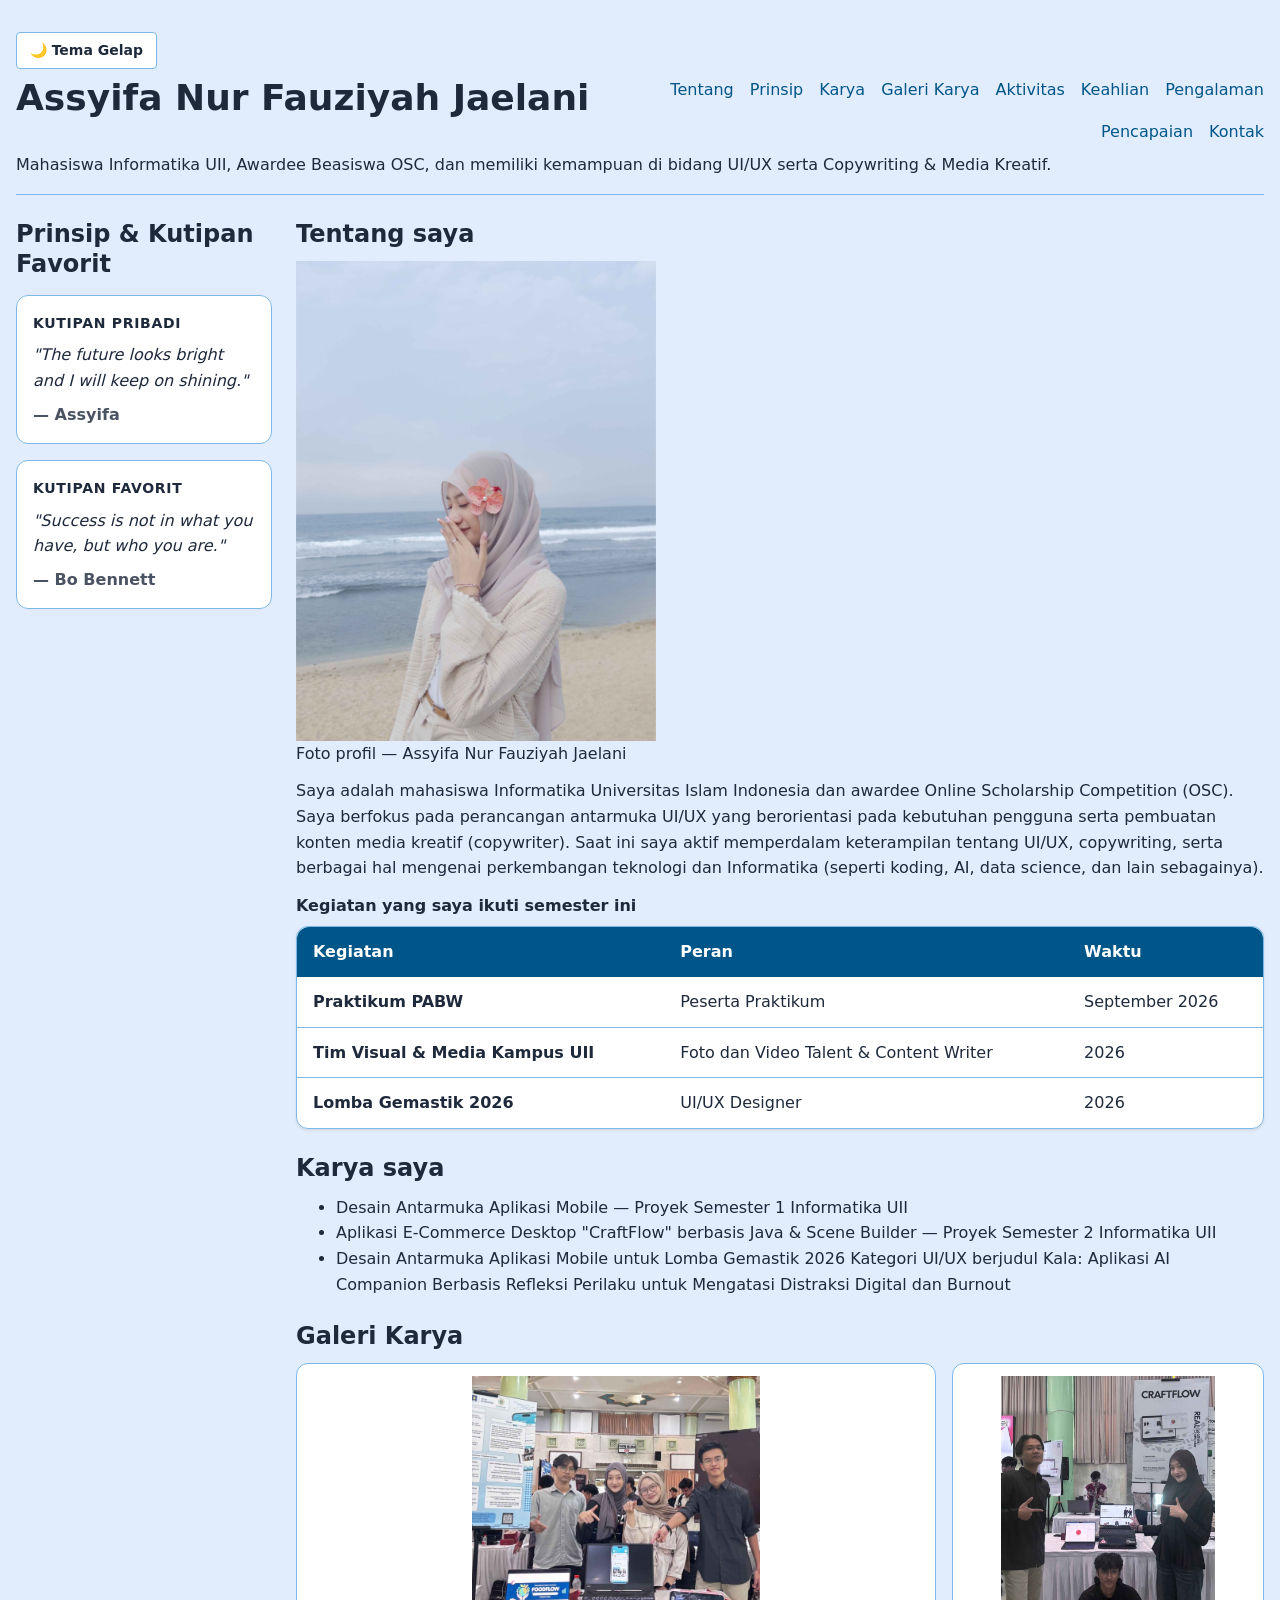
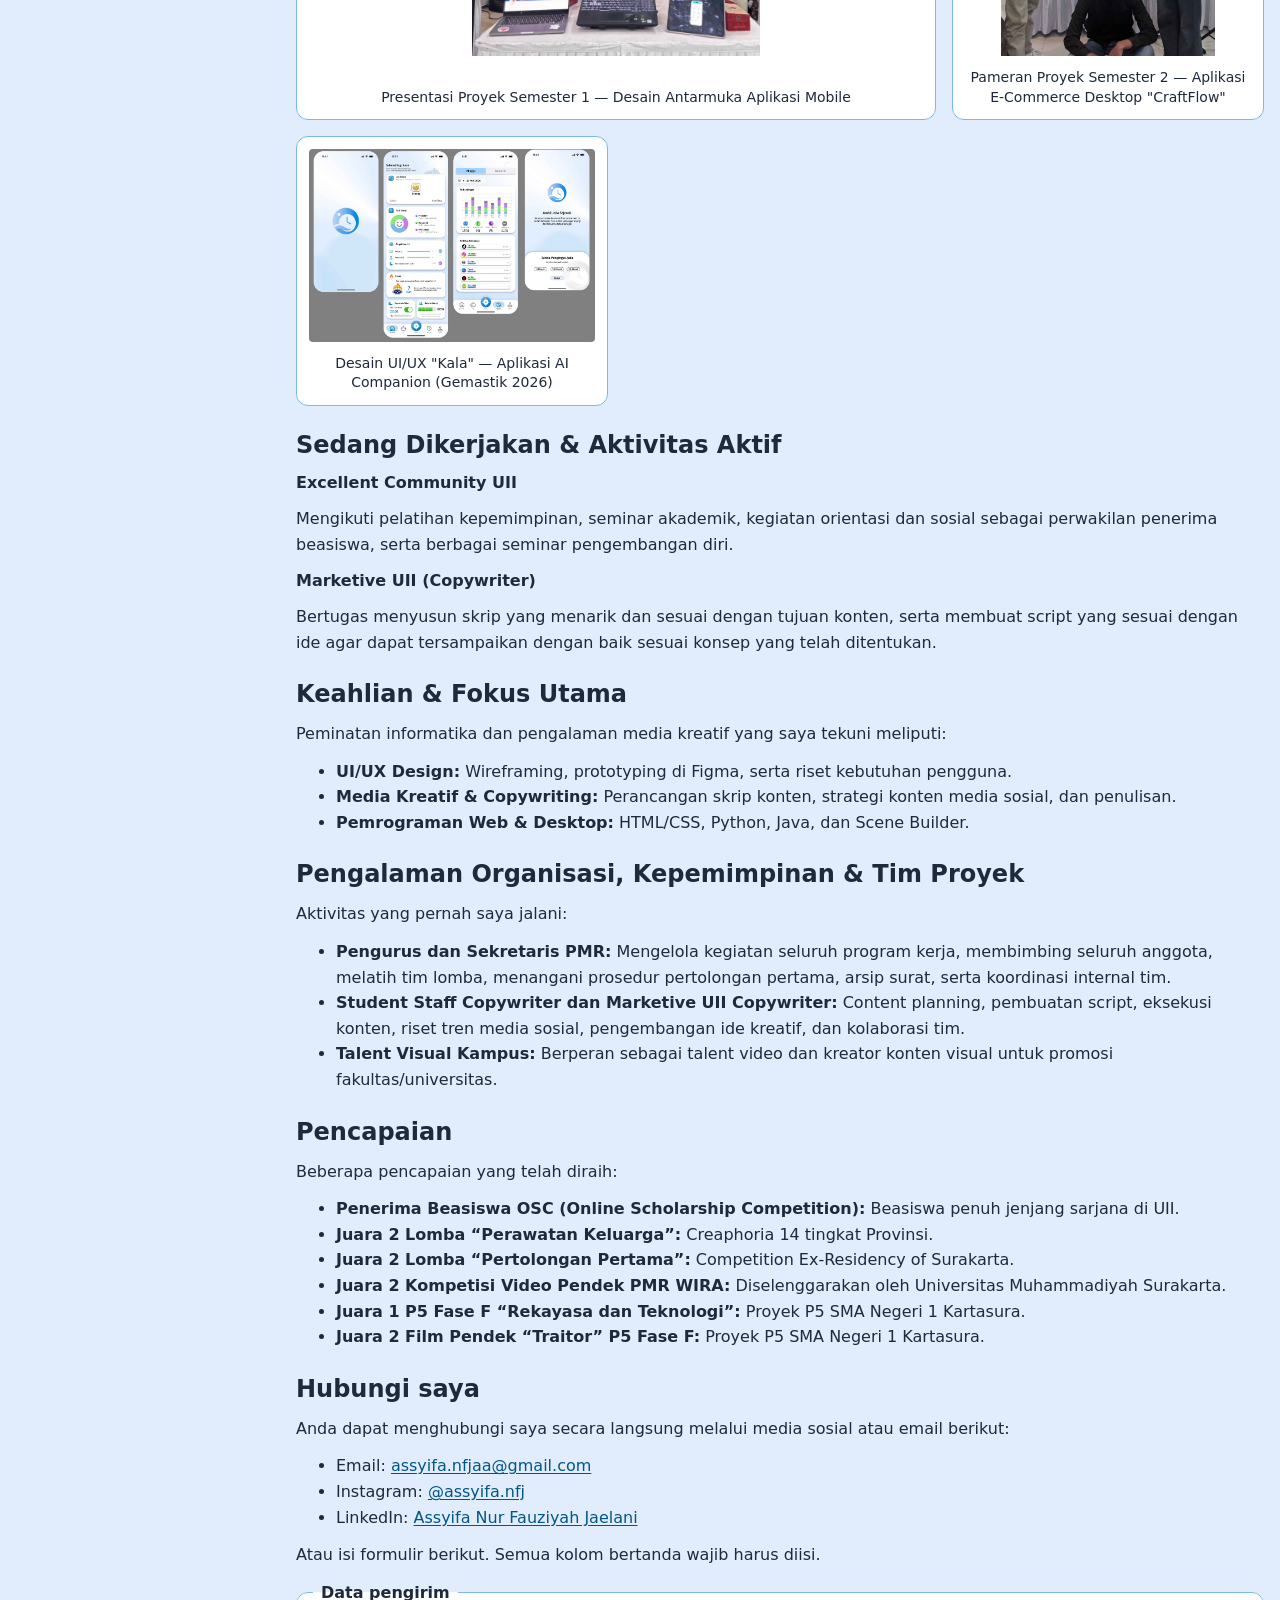
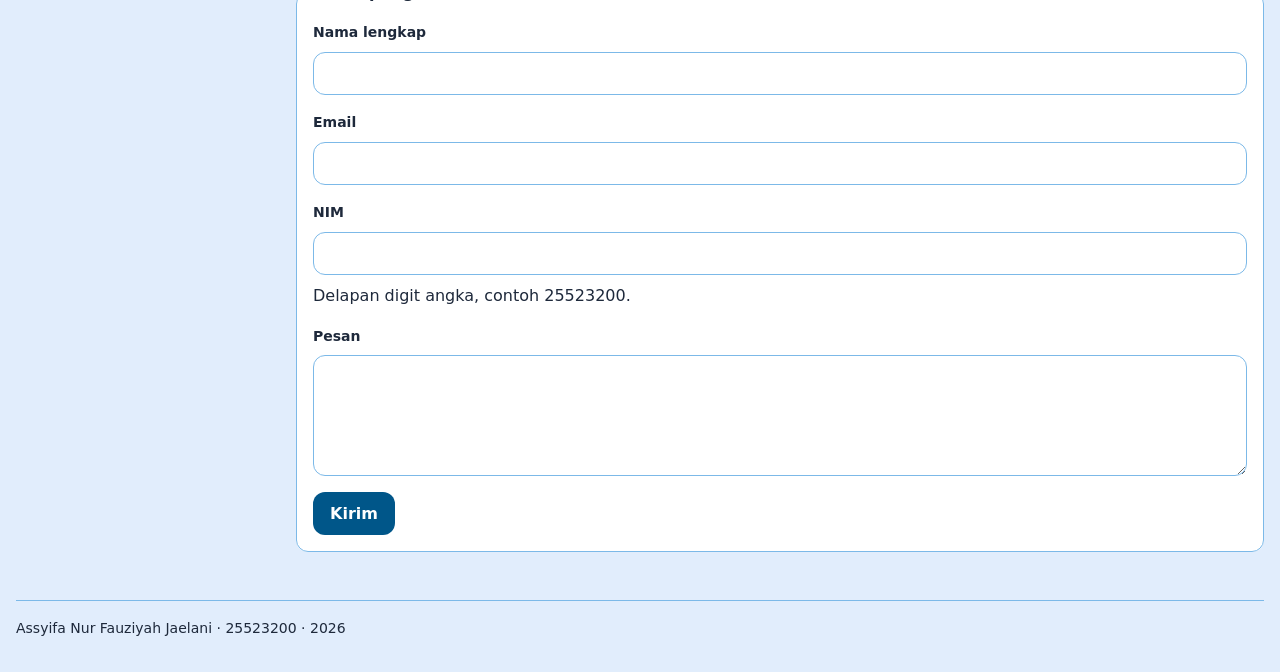
<file: worksheet-p4/profil.html>
<!DOCTYPE html>
<!--
  KERANGKA PROFIL — PABW 2026/2027 — Pertemuan 4
  ==================================================================
  Berkas ini SUDAH LENGKAP dan sudah lolos W3C Nu Html Checker serta
  Lighthouse Accessibility. JANGAN mengubah struktur, landmark, label,
  atau alt untuk memperbaiki tampilan — tampilan diubah dari berkas CSS.

  Tugas Anda di Pertemuan 4:
    1. Ganti isi yang ditandai  [ISI]  dengan milik Anda sendiri.
    2. Buat lima berkas CSS di folder css/ lalu buka komentar
        lima baris <link> di bawah  (lihat Lembar D).
    3. WAJIB — tambahkan MINIMAL TIGA bagian baru di dalam <main>,
        masing-masing memakai elemen semantik yang belum terpakai dan
        berbeda satu sama lain  (lihat Lembar B.3). Setiap bagian wajib
        diberi gaya memakai token yang sama, lalu dievaluasi W3C dan WCAG.
-->
<html lang="id">
<head>
  <meta charset="utf-8">
  <meta name="viewport" content="width=device-width, initial-scale=1">
  <meta name="color-scheme" content="light dark">
  <!-- ISI 1 — judul tab dan hasil pencarian. Ganti dengan nama Anda. -->
  <title>Profil Assyifa Nur Fauziyah Jaelani — PABW 2026/2027</title>
  <meta name="description" content="Halaman profil mahasiswa PABW: tentang saya, karya, dan kontak.">

  <!-- LEMBAR D — buat lima berkas di folder css/, lalu buka komentar ini.
        URUTAN PEMUATAN MENENTUKAN CASCADE: tokens, base, layout, komponen, tema.
        Lapisan paling bawah menang tanpa perlu !important. -->
  <link rel="stylesheet" href="css/tokens.css">
  <link rel="stylesheet" href="css/base.css">
  <link rel="stylesheet" href="css/layout.css">
  <link rel="stylesheet" href="css/komponen.css">
  <link rel="stylesheet" href="css/tema.css">
</head>
<body class="page">
  <a class="lewati" href="#utama">Lewati ke konten utama</a>

  <header class="kepala">
    <input type="checkbox" id="tema" class="pengalih-tema">
    <label for="tema" class="tombol-tema">🌙 Tema Gelap</label>
    <!-- ISI 2 — nama Anda, atau nama panggilan yang Anda pakai. -->
    <h1>Assyifa Nur Fauziyah Jaelani</h1>
    <!-- ISI 3 — satu kalimat tentang diri Anda. -->
    <p class="tagline">Mahasiswa Informatika UII, Awardee Beasiswa OSC, dan memiliki kemampuan di bidang UI/UX serta Copywriting &amp; Media Kreatif.</p>
    <nav class="navbar" aria-label="Navigasi utama">
      <ul>
        <li><a href="#tentang">Tentang</a></li>
        <li><a href="#kutipan">Prinsip</a></li>
        <li><a href="#karya">Karya</a></li>
        <li><a href="#galeri">Galeri Karya</a></li>
        <li><a href="#sedang-dikerjakan">Aktivitas</a></li>
        <li><a href="#keahlian">Keahlian</a></li>
        <li><a href="#pengalaman">Pengalaman</a></li>
        <li><a href="#pencapaian">Pencapaian</a></li>
        <li><a href="#kontak">Kontak</a></li>
      </ul>
    </nav>
  </header>

  <main id="utama">
    <div class="isi isi-area">

      <!-- PILIHAN 5: KUTIPAN (sekarang di sidebar kiri) -->
      <aside id="kutipan">
        <h2>Prinsip &amp; Kutipan Favorit</h2>
        <blockquote>
          <p>"The future looks bright and I will keep on shining."</p>
          <cite>— Assyifa</cite>
        </blockquote>
        <blockquote>
          <p>"Success is not in what you have, but who you are."</p>
          <cite>— Bo Bennett</cite>
        </blockquote>
      </aside>

      <div class="konten">
        <section id="tentang">
          <h2>Tentang saya</h2>

          <figure class="foto">
            <!-- ISI 4 — pakai foto Anda sendiri dengan nama berkas yang sama,
                  atau biarkan berkas contoh apa adanya. -->
            <img src="media/Assyifa.webp"
                  alt="Foto diri Assyifa Nur Fauziyah Jaelani."
                  width="360" height="480" loading="lazy">
            <figcaption>Foto profil — Assyifa Nur Fauziyah Jaelani</figcaption>
          </figure>

          <!-- ISI 5 — dua sampai tiga kalimat: asal, minat, dan hal yang
                sedang Anda pelajari. -->
          <p>Saya adalah mahasiswa Informatika Universitas Islam Indonesia dan awardee Online Scholarship Competition (OSC).
              Saya berfokus pada perancangan antarmuka UI/UX yang berorientasi pada kebutuhan pengguna serta pembuatan konten media kreatif (copywriter).
              Saat ini saya aktif memperdalam keterampilan tentang UI/UX, copywriting, serta berbagai hal mengenai perkembangan teknologi dan Informatika (seperti koding, AI, data science, dan lain sebagainya).</p>

          <table>
            <!-- ISI 6 — judul tabel dan isi minimal tiga baris. -->
            <caption>Kegiatan yang saya ikuti semester ini</caption>
            <thead>
              <tr>
                <th scope="col">Kegiatan</th>
                <th scope="col">Peran</th>
                <th scope="col">Waktu</th>
              </tr>
            </thead>
            <tbody>
              <tr>
                <th scope="row">Praktikum PABW</th>
                <td>Peserta Praktikum</td>
                <td><time datetime="2026-09">September 2026</time></td>
              </tr>
              <tr>
                <th scope="row">Tim Visual &amp; Media Kampus UII</th>
                <td>Foto dan Video Talent &amp; Content Writer</td>
                <td><time datetime="2026">2026</time></td>
              </tr>
              <tr>
                <th scope="row">Lomba Gemastik 2026</th>
                <td>UI/UX Designer</td>
                <td><time datetime="2026">2026</time></td>
              </tr>
            </tbody>
          </table>
        </section>


        <section id="karya">
          <h2>Karya saya</h2>
          <!-- ISI 7 — tiga karya, proyek, atau hal yang pernah Anda buat.
                Boleh tugas kuliah, karya pribadi, atau hobi. -->
          <ul>
            <li>Desain Antarmuka Aplikasi Mobile — Proyek Semester 1 Informatika UII</li>
            <li>Aplikasi E-Commerce Desktop "CraftFlow" berbasis Java &amp; Scene Builder — Proyek Semester 2 Informatika UII</li>
            <li>Desain Antarmuka Aplikasi Mobile untuk Lomba Gemastik 2026 Kategori UI/UX berjudul Kala: Aplikasi AI Companion Berbasis Refleksi Perilaku untuk Mengatasi Distraksi Digital dan Burnout</li>
          </ul>
        </section>

        <!-- PILIHAN 2: GALERI KARYA (Setelah section karya) -->
        <section id="galeri">
          <h2>Galeri Karya</h2>
          <ul class="galeri">
            <li class="kartu-sorotan">
              <figure>
                <img src="media/ProyekSem1Assyifa.webp"
                      alt="Foto Assyifa bersama kelompok mempresentasikan desain antarmuka aplikasi mobile proyek semester 1."
                      width="400" height="388" loading="lazy">
                <figcaption>Presentasi Proyek Semester 1 — Desain Antarmuka Aplikasi Mobile</figcaption>
              </figure>
            </li>
            <li>
              <figure>
                <img src="media/ProyekSem2CraftFlowAssyifa.webp"
                      alt="Foto Assyifa bersama kelompok menampilkan proyek aplikasi E-Commerce Desktop CraftFlow."
                      width="400" height="523" loading="lazy">
                <figcaption>Pameran Proyek Semester 2 — Aplikasi E-Commerce Desktop "CraftFlow"</figcaption>
              </figure>
            </li>
            <li>
              <figure>
                <img src="media/KalaAssyifa.webp"
                      alt="Tampilan desain antarmuka aplikasi mobile Kala AI Companion untuk Lomba Gemastik 2026."
                      width="400" height="269" loading="lazy">
                <figcaption>Desain UI/UX "Kala" — Aplikasi AI Companion (Gemastik 2026)</figcaption>
              </figure>
            </li>
          </ul>
        </section>

        <!-- PILIHAN 6: SEDANG DIKERJAKAN (Setelah section karya/galeri) -->
        <article id="sedang-dikerjakan">
          <h2>Sedang Dikerjakan &amp; Aktivitas Aktif</h2>
      
          <h3>Excellent Community UII</h3>
          <p>Mengikuti pelatihan kepemimpinan, seminar akademik, kegiatan orientasi dan sosial sebagai perwakilan penerima beasiswa, serta berbagai seminar pengembangan diri.</p>

          <h3>Marketive UII (Copywriter)</h3>
          <p>Bertugas menyusun skrip yang menarik dan sesuai dengan tujuan konten, serta membuat script yang sesuai dengan ide agar dapat tersampaikan dengan baik sesuai konsep yang telah ditentukan.</p>
        </article>

        <section id="keahlian">
          <h2>Keahlian &amp; Fokus Utama</h2>
          <p>Peminatan informatika dan pengalaman media kreatif yang saya tekuni meliputi:</p>
          <ul>
            <li><strong>UI/UX Design:</strong> Wireframing, prototyping di Figma, serta riset kebutuhan pengguna.</li>
            <li><strong>Media Kreatif &amp; Copywriting:</strong> Perancangan skrip konten, strategi konten media sosial, dan penulisan.</li>
            <li><strong>Pemrograman Web &amp; Desktop:</strong> HTML/CSS, Python, Java, dan Scene Builder.</li>
          </ul>
        </section>

        <aside id="pengalaman">
          <h2>Pengalaman Organisasi, Kepemimpinan &amp; Tim Proyek</h2>
          <p>Aktivitas yang pernah saya jalani:</p>
          <ul>
            <li><strong>Pengurus dan Sekretaris PMR:</strong> Mengelola kegiatan seluruh program kerja, membimbing seluruh anggota, melatih tim lomba, menangani prosedur pertolongan pertama, arsip surat, serta koordinasi internal tim.</li>
            <li><strong>Student Staff Copywriter dan Marketive UII Copywriter:</strong> Content planning, pembuatan script, eksekusi konten, riset tren media sosial, pengembangan ide kreatif, dan kolaborasi tim.</li>
            <li><strong>Talent Visual Kampus:</strong> Berperan sebagai talent video dan kreator konten visual untuk promosi fakultas/universitas.</li>
          </ul>
        </aside>

        <section id="pencapaian">
          <h2>Pencapaian</h2>
          <p>Beberapa pencapaian yang telah diraih:</p>
          <ul>
            <li><strong>Penerima Beasiswa OSC (Online Scholarship Competition):</strong> Beasiswa penuh jenjang sarjana di UII.</li>
            <li><strong>Juara 2 Lomba “Perawatan Keluarga”:</strong> Creaphoria 14 tingkat Provinsi.</li>
            <li><strong>Juara 2 Lomba “Pertolongan Pertama”:</strong> Competition Ex-Residency of Surakarta.</li>
            <li><strong>Juara 2 Kompetisi Video Pendek PMR WIRA:</strong> Diselenggarakan oleh Universitas Muhammadiyah Surakarta.</li>
            <li><strong>Juara 1 P5 Fase F “Rekayasa dan Teknologi”:</strong> Proyek P5 SMA Negeri 1 Kartasura.</li>
            <li><strong>Juara 2 Film Pendek “Traitor” P5 Fase F:</strong> Proyek P5 SMA Negeri 1 Kartasura.</li>
          </ul>
        </section>

        <section id="kontak">
          <h2>Hubungi saya</h2>
          <p>Anda dapat menghubungi saya secara langsung melalui media sosial atau email berikut:</p>
      
          <ul>
            <li>Email: <a href="mailto:assyifa.nfjaa@gmail.com">assyifa.nfjaa@gmail.com</a></li>
            <li>Instagram: <a href="https://instagram.com/assyifa.nfj" target="_blank" rel="noopener noreferrer">@assyifa.nfj</a></li>
            <li>LinkedIn: <a href="https://www.linkedin.com/in/assyifa-nur-f-j-5b503137a" target="_blank" rel="noopener noreferrer">Assyifa Nur Fauziyah Jaelani</a></li>
          </ul>

          <p>Atau isi formulir berikut. Semua kolom bertanda wajib harus diisi.</p>

          <form action="#" method="post">
            <fieldset>
              <legend>Data pengirim</legend>

              <p>
                <label for="nama">Nama lengkap</label>
                <input id="nama" name="nama" type="text"
                        autocomplete="name" required>
              </p>

              <p>
                <label for="email">Email</label>
                <input id="email" name="email" type="email"
                        autocomplete="email" required>
              </p>

              <p>
                <label for="nim">NIM</label>
                <!-- ISI 8 — ganti angka di dalam pattern dengan NIM Anda sendiri. -->
                <input id="nim" name="nim" type="text" inputmode="numeric"
                        pattern="[0-9]{8}" aria-describedby="nim-bantuan" required>
                <span id="nim-bantuan">Delapan digit angka, contoh 25523200.</span>
              </p>

              <p>
                <label for="pesan">Pesan</label>
                <textarea id="pesan" name="pesan" rows="4" required></textarea>
              </p>

              <button type="submit">Kirim</button>
            </fieldset>
          </form>
        </section>
      </div>

    </div>

  </main>

  <footer class="kaki">
    <!-- ISI 9 — nama, NIM, tahun. -->
    <p>Assyifa Nur Fauziyah Jaelani · 25523200 · <time datetime="2026">2026</time></p>
  </footer>
</body>
</html>
</file>
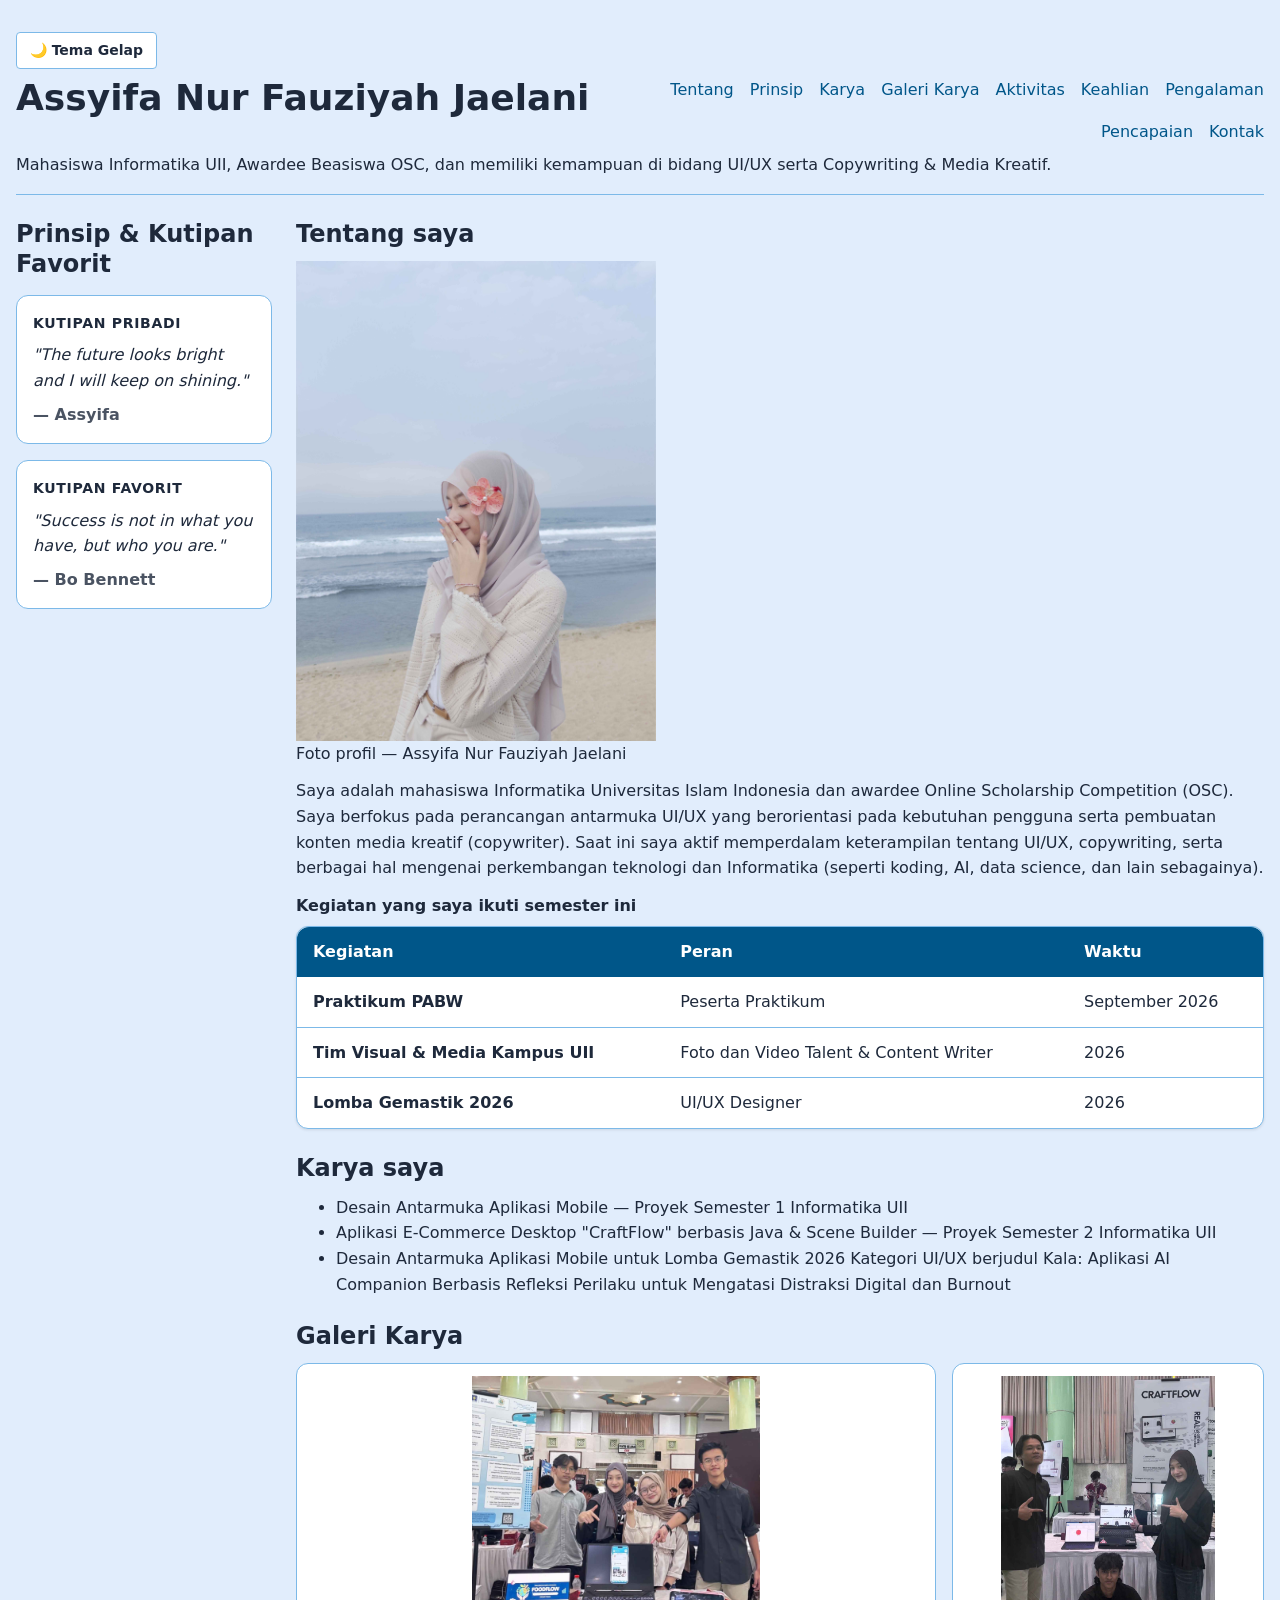
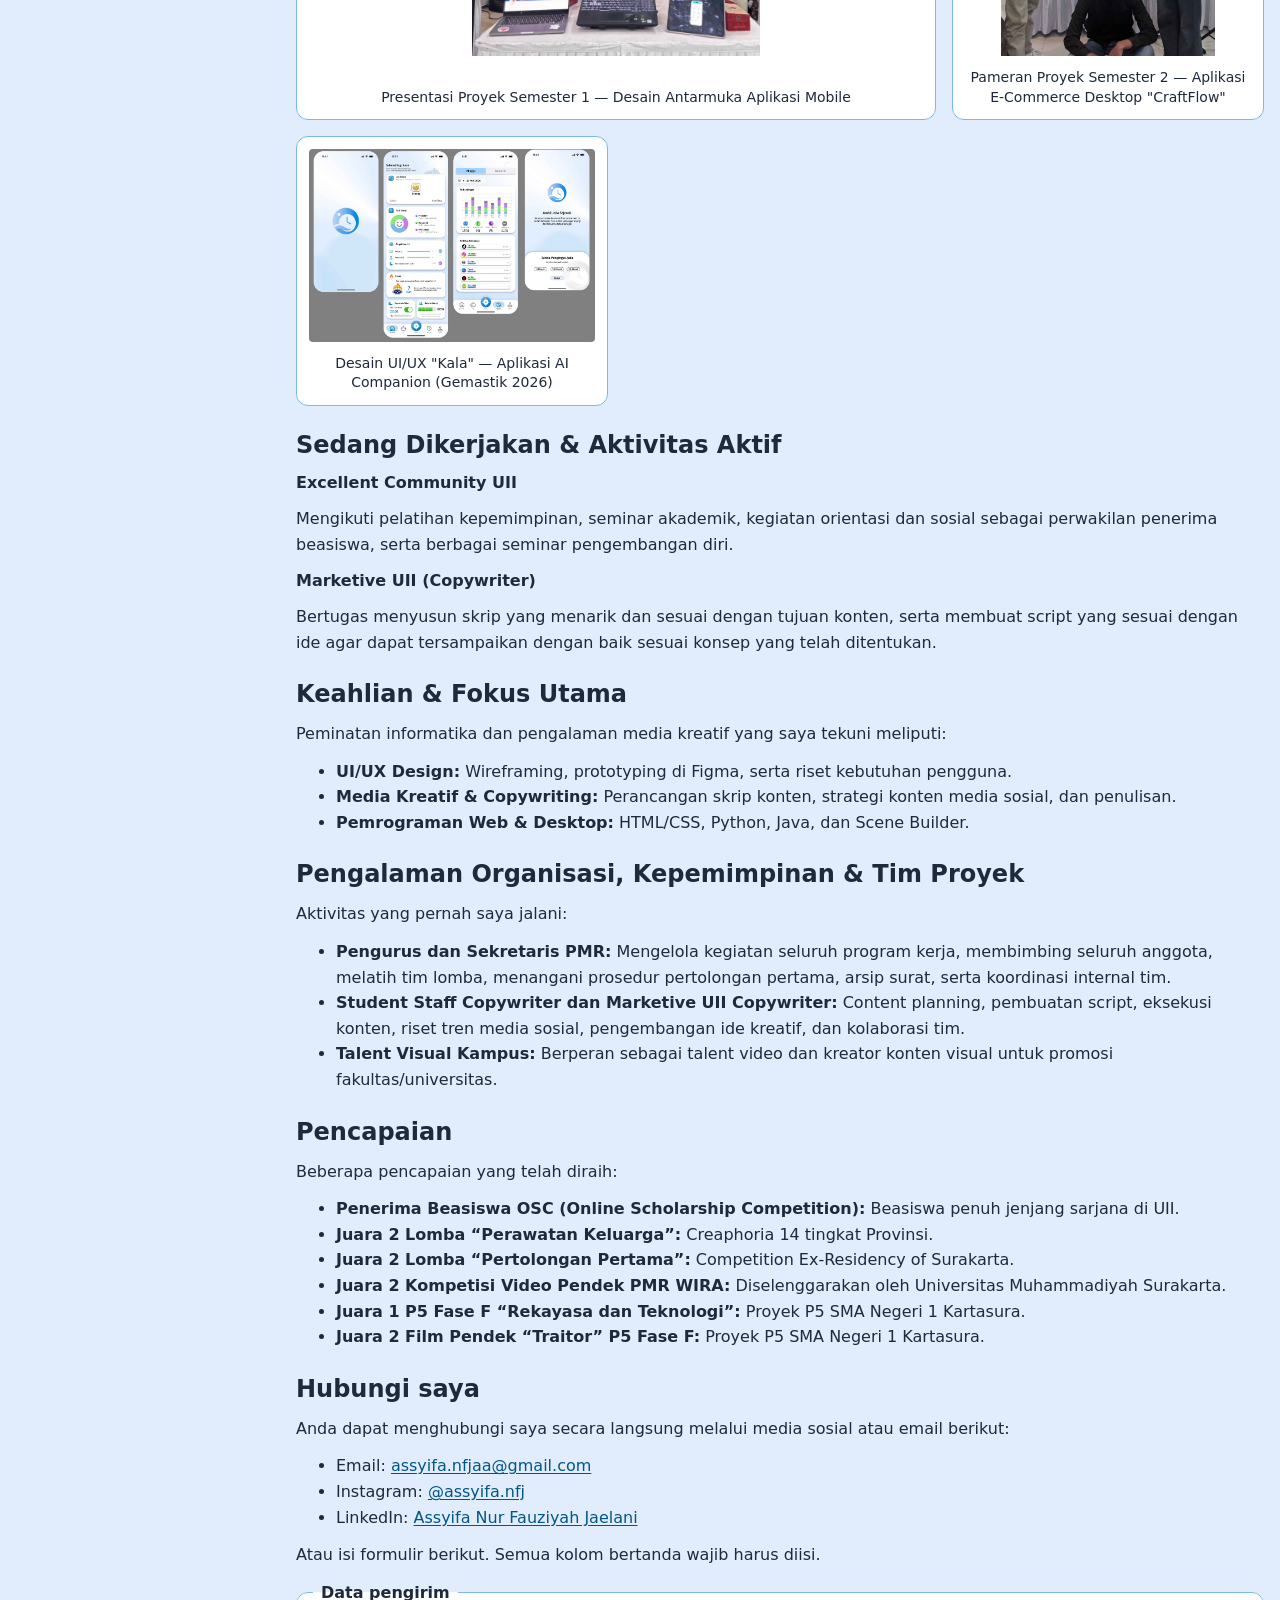
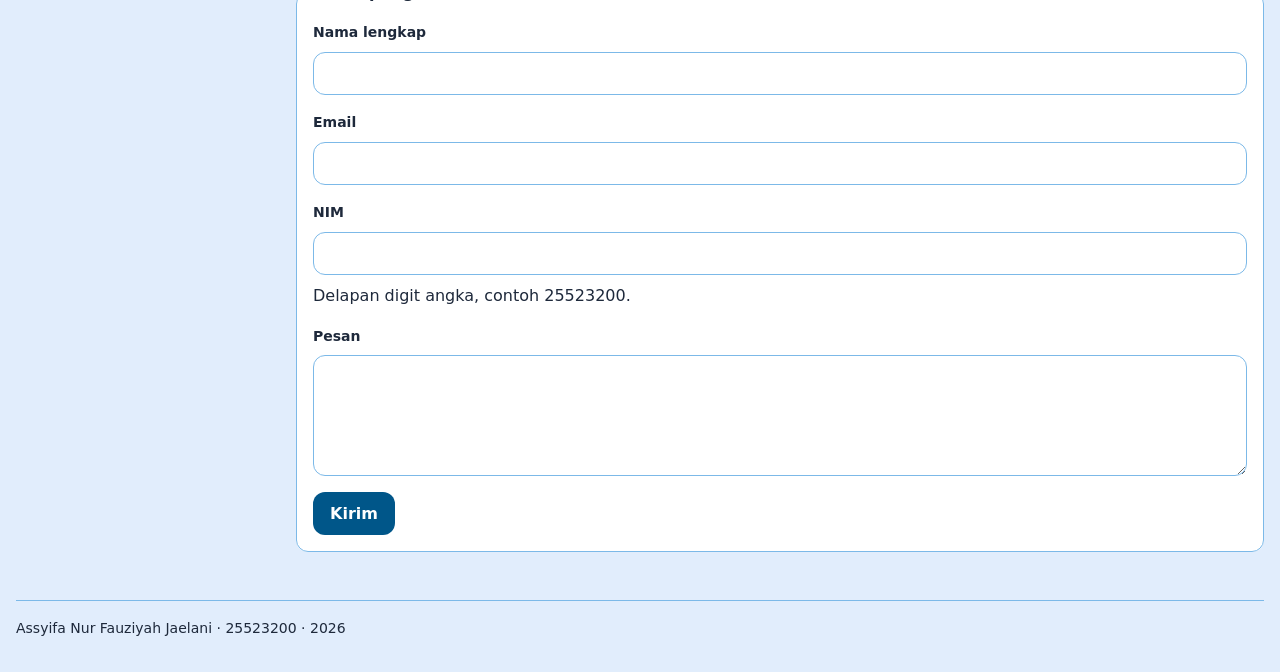
<file: worksheet-p5/profil.html>
<!DOCTYPE html>
<!--
  KERANGKA PROFIL — PABW 2026/2027 — Pertemuan 4
  ==================================================================
  Berkas ini SUDAH LENGKAP dan sudah lolos W3C Nu Html Checker serta
  Lighthouse Accessibility. JANGAN mengubah struktur, landmark, label,
  atau alt untuk memperbaiki tampilan — tampilan diubah dari berkas CSS.

  Tugas Anda di Pertemuan 4:
    1. Ganti isi yang ditandai  [ISI]  dengan milik Anda sendiri.
    2. Buat lima berkas CSS di folder css/ lalu buka komentar
        lima baris <link> di bawah  (lihat Lembar D).
    3. WAJIB — tambahkan MINIMAL TIGA bagian baru di dalam <main>,
        masing-masing memakai elemen semantik yang belum terpakai dan
        berbeda satu sama lain  (lihat Lembar B.3). Setiap bagian wajib
        diberi gaya memakai token yang sama, lalu dievaluasi W3C dan WCAG.
-->
<html lang="id">
<head>
  <meta charset="utf-8">
  <meta name="viewport" content="width=device-width, initial-scale=1">
  <meta name="color-scheme" content="light dark">
  <!-- ISI 1 — judul tab dan hasil pencarian. Ganti dengan nama Anda. -->
  <title>Profil Assyifa Nur Fauziyah Jaelani — PABW 2026/2027</title>
  <meta name="description" content="Halaman profil mahasiswa PABW: tentang saya, karya, dan kontak.">

  <!-- LEMBAR D — buat lima berkas di folder css/, lalu buka komentar ini.
        URUTAN PEMUATAN MENENTUKAN CASCADE: tokens, base, layout, komponen, tema.
        Lapisan paling bawah menang tanpa perlu !important. -->
  <link rel="stylesheet" href="css/tokens.css">
  <link rel="stylesheet" href="css/base.css">
  <link rel="stylesheet" href="css/layout.css">
  <link rel="stylesheet" href="css/komponen.css">
  <link rel="stylesheet" href="css/tema.css">
</head>
<body class="page">
  <a class="lewati" href="#utama">Lewati ke konten utama</a>

  <header class="kepala">
    <input type="checkbox" id="tema" class="pengalih-tema">
    <label for="tema" class="tombol-tema">🌙 Tema Gelap</label>
    <!-- ISI 2 — nama Anda, atau nama panggilan yang Anda pakai. -->
    <h1>Assyifa Nur Fauziyah Jaelani</h1>
    <!-- ISI 3 — satu kalimat tentang diri Anda. -->
    <p class="tagline">Mahasiswa Informatika UII, Awardee Beasiswa OSC, dan memiliki kemampuan di bidang UI/UX serta Copywriting &amp; Media Kreatif.</p>
    <nav class="navbar" aria-label="Navigasi utama">
      <ul>
        <li><a href="#tentang">Tentang</a></li>
        <li><a href="#kutipan">Prinsip</a></li>
        <li><a href="#karya">Karya</a></li>
        <li><a href="#galeri">Galeri Karya</a></li>
        <li><a href="#sedang-dikerjakan">Aktivitas</a></li>
        <li><a href="#keahlian">Keahlian</a></li>
        <li><a href="#pengalaman">Pengalaman</a></li>
        <li><a href="#pencapaian">Pencapaian</a></li>
        <li><a href="#kontak">Kontak</a></li>
      </ul>
    </nav>
  </header>

  <main id="utama">
    <div class="isi isi-area">

      <!-- PILIHAN 5: KUTIPAN (sekarang di sidebar kiri) -->
      <aside id="kutipan">
        <h2>Prinsip &amp; Kutipan Favorit</h2>
        <blockquote>
          <p>"The future looks bright and I will keep on shining."</p>
          <cite>— Assyifa</cite>
        </blockquote>
        <blockquote>
          <p>"Success is not in what you have, but who you are."</p>
          <cite>— Bo Bennett</cite>
        </blockquote>
      </aside>

      <div class="konten">
        <section id="tentang">
          <h2>Tentang saya</h2>

          <figure class="foto">
            <!-- ISI 4 — pakai foto Anda sendiri dengan nama berkas yang sama,
                  atau biarkan berkas contoh apa adanya. -->
            <img src="media/Assyifa.webp"
                  alt="Foto diri Assyifa Nur Fauziyah Jaelani."
                  width="360" height="480" fetchpriority="high">
            <figcaption>Foto profil — Assyifa Nur Fauziyah Jaelani</figcaption>
          </figure>

          <!-- ISI 5 — dua sampai tiga kalimat: asal, minat, dan hal yang
                sedang Anda pelajari. -->
          <p>Saya adalah mahasiswa Informatika Universitas Islam Indonesia dan awardee Online Scholarship Competition (OSC).
              Saya berfokus pada perancangan antarmuka UI/UX yang berorientasi pada kebutuhan pengguna serta pembuatan konten media kreatif (copywriter).
              Saat ini saya aktif memperdalam keterampilan tentang UI/UX, copywriting, serta berbagai hal mengenai perkembangan teknologi dan Informatika (seperti koding, AI, data science, dan lain sebagainya).</p>

          <table>
            <!-- ISI 6 — judul tabel dan isi minimal tiga baris. -->
            <caption>Kegiatan yang saya ikuti semester ini</caption>
            <thead>
              <tr>
                <th scope="col">Kegiatan</th>
                <th scope="col">Peran</th>
                <th scope="col">Waktu</th>
              </tr>
            </thead>
            <tbody>
              <tr>
                <th scope="row">Praktikum PABW</th>
                <td>Peserta Praktikum</td>
                <td><time datetime="2026-09">September 2026</time></td>
              </tr>
              <tr>
                <th scope="row">Tim Visual &amp; Media Kampus UII</th>
                <td>Foto dan Video Talent &amp; Content Writer</td>
                <td><time datetime="2026">2026</time></td>
              </tr>
              <tr>
                <th scope="row">Lomba Gemastik 2026</th>
                <td>UI/UX Designer</td>
                <td><time datetime="2026">2026</time></td>
              </tr>
            </tbody>
          </table>
        </section>


        <section id="karya">
          <h2>Karya saya</h2>
          <!-- ISI 7 — tiga karya, proyek, atau hal yang pernah Anda buat.
                Boleh tugas kuliah, karya pribadi, atau hobi. -->
          <ul>
            <li>Desain Antarmuka Aplikasi Mobile — Proyek Semester 1 Informatika UII</li>
            <li>Aplikasi E-Commerce Desktop "CraftFlow" berbasis Java &amp; Scene Builder — Proyek Semester 2 Informatika UII</li>
            <li>Desain Antarmuka Aplikasi Mobile untuk Lomba Gemastik 2026 Kategori UI/UX berjudul Kala: Aplikasi AI Companion Berbasis Refleksi Perilaku untuk Mengatasi Distraksi Digital dan Burnout</li>
          </ul>
        </section>

        <!-- PILIHAN 2: GALERI KARYA (Setelah section karya) -->
        <section id="galeri">
          <h2>Galeri Karya</h2>
          <ul class="galeri">
            <li class="kartu-sorotan">
              <figure>
                <img src="media/ProyekSem1Assyifa.webp"
                      alt="Foto Assyifa bersama kelompok mempresentasikan desain antarmuka aplikasi mobile proyek semester 1."
                      width="400" height="388" loading="lazy">
                <figcaption>Presentasi Proyek Semester 1 — Desain Antarmuka Aplikasi Mobile</figcaption>
              </figure>
            </li>
            <li>
              <figure>
                <img src="media/ProyekSem2CraftFlowAssyifa.webp"
                      alt="Foto Assyifa bersama kelompok menampilkan proyek aplikasi E-Commerce Desktop CraftFlow."
                      width="400" height="523" loading="lazy">
                <figcaption>Pameran Proyek Semester 2 — Aplikasi E-Commerce Desktop "CraftFlow"</figcaption>
              </figure>
            </li>
            <li>
              <figure>
                <img src="media/KalaAssyifa.webp"
                      alt="Tampilan desain antarmuka aplikasi mobile Kala AI Companion untuk Lomba Gemastik 2026."
                      width="400" height="269" loading="lazy">
                <figcaption>Desain UI/UX "Kala" — Aplikasi AI Companion (Gemastik 2026)</figcaption>
              </figure>
            </li>
          </ul>
        </section>

        <!-- PILIHAN 6: SEDANG DIKERJAKAN (Setelah section karya/galeri) -->
        <article id="sedang-dikerjakan">
          <h2>Sedang Dikerjakan &amp; Aktivitas Aktif</h2>
      
          <h3>Excellent Community UII</h3>
          <p>Mengikuti pelatihan kepemimpinan, seminar akademik, kegiatan orientasi dan sosial sebagai perwakilan penerima beasiswa, serta berbagai seminar pengembangan diri.</p>

          <h3>Marketive UII (Copywriter)</h3>
          <p>Bertugas menyusun skrip yang menarik dan sesuai dengan tujuan konten, serta membuat script yang sesuai dengan ide agar dapat tersampaikan dengan baik sesuai konsep yang telah ditentukan.</p>
        </article>

        <section id="keahlian">
          <h2>Keahlian &amp; Fokus Utama</h2>
          <p>Peminatan informatika dan pengalaman media kreatif yang saya tekuni meliputi:</p>
          <ul>
            <li><strong>UI/UX Design:</strong> Wireframing, prototyping di Figma, serta riset kebutuhan pengguna.</li>
            <li><strong>Media Kreatif &amp; Copywriting:</strong> Perancangan skrip konten, strategi konten media sosial, dan penulisan.</li>
            <li><strong>Pemrograman Web &amp; Desktop:</strong> HTML/CSS, Python, Java, dan Scene Builder.</li>
          </ul>
        </section>

        <aside id="pengalaman">
          <h2>Pengalaman Organisasi, Kepemimpinan &amp; Tim Proyek</h2>
          <p>Aktivitas yang pernah saya jalani:</p>
          <ul>
            <li><strong>Pengurus dan Sekretaris PMR:</strong> Mengelola kegiatan seluruh program kerja, membimbing seluruh anggota, melatih tim lomba, menangani prosedur pertolongan pertama, arsip surat, serta koordinasi internal tim.</li>
            <li><strong>Student Staff Copywriter dan Marketive UII Copywriter:</strong> Content planning, pembuatan script, eksekusi konten, riset tren media sosial, pengembangan ide kreatif, dan kolaborasi tim.</li>
            <li><strong>Talent Visual Kampus:</strong> Berperan sebagai talent video dan kreator konten visual untuk promosi fakultas/universitas.</li>
          </ul>
        </aside>

        <section id="pencapaian">
          <h2>Pencapaian</h2>
          <p>Beberapa pencapaian yang telah diraih:</p>
          <ul>
            <li><strong>Penerima Beasiswa OSC (Online Scholarship Competition):</strong> Beasiswa penuh jenjang sarjana di UII.</li>
            <li><strong>Juara 2 Lomba “Perawatan Keluarga”:</strong> Creaphoria 14 tingkat Provinsi.</li>
            <li><strong>Juara 2 Lomba “Pertolongan Pertama”:</strong> Competition Ex-Residency of Surakarta.</li>
            <li><strong>Juara 2 Kompetisi Video Pendek PMR WIRA:</strong> Diselenggarakan oleh Universitas Muhammadiyah Surakarta.</li>
            <li><strong>Juara 1 P5 Fase F “Rekayasa dan Teknologi”:</strong> Proyek P5 SMA Negeri 1 Kartasura.</li>
            <li><strong>Juara 2 Film Pendek “Traitor” P5 Fase F:</strong> Proyek P5 SMA Negeri 1 Kartasura.</li>
          </ul>
        </section>

        <section id="kontak">
          <h2>Hubungi saya</h2>
          <p>Anda dapat menghubungi saya secara langsung melalui media sosial atau email berikut:</p>
      
          <ul>
            <li>Email: <a href="mailto:assyifa.nfjaa@gmail.com">assyifa.nfjaa@gmail.com</a></li>
            <li>Instagram: <a href="https://instagram.com/assyifa.nfj" target="_blank" rel="noopener noreferrer">@assyifa.nfj</a></li>
            <li>LinkedIn: <a href="https://www.linkedin.com/in/assyifa-nur-f-j-5b503137a" target="_blank" rel="noopener noreferrer">Assyifa Nur Fauziyah Jaelani</a></li>
          </ul>

          <p>Atau isi formulir berikut. Semua kolom bertanda wajib harus diisi.</p>

          <form action="#" method="post">
            <fieldset>
              <legend>Data pengirim</legend>

              <p>
                <label for="nama">Nama lengkap</label>
                <input id="nama" name="nama" type="text"
                        autocomplete="name" required>
              </p>

              <p>
                <label for="email">Email</label>
                <input id="email" name="email" type="email"
                        autocomplete="email" required>
              </p>

              <p>
                <label for="nim">NIM</label>
                <!-- ISI 8 — ganti angka di dalam pattern dengan NIM Anda sendiri. -->
                <input id="nim" name="nim" type="text" inputmode="numeric"
                        pattern="[0-9]{8}" aria-describedby="nim-bantuan" required>
                <span id="nim-bantuan">Delapan digit angka, contoh 25523200.</span>
              </p>

              <p>
                <label for="pesan">Pesan</label>
                <textarea id="pesan" name="pesan" rows="4" required></textarea>
              </p>

              <button type="submit">Kirim</button>
            </fieldset>
          </form>
        </section>
      </div>

    </div>

  </main>

  <footer class="kaki">
    <!-- ISI 9 — nama, NIM, tahun. -->
    <p>Assyifa Nur Fauziyah Jaelani · 25523200 · <time datetime="2026">2026</time></p>
  </footer>
</body>
</html>
</file>
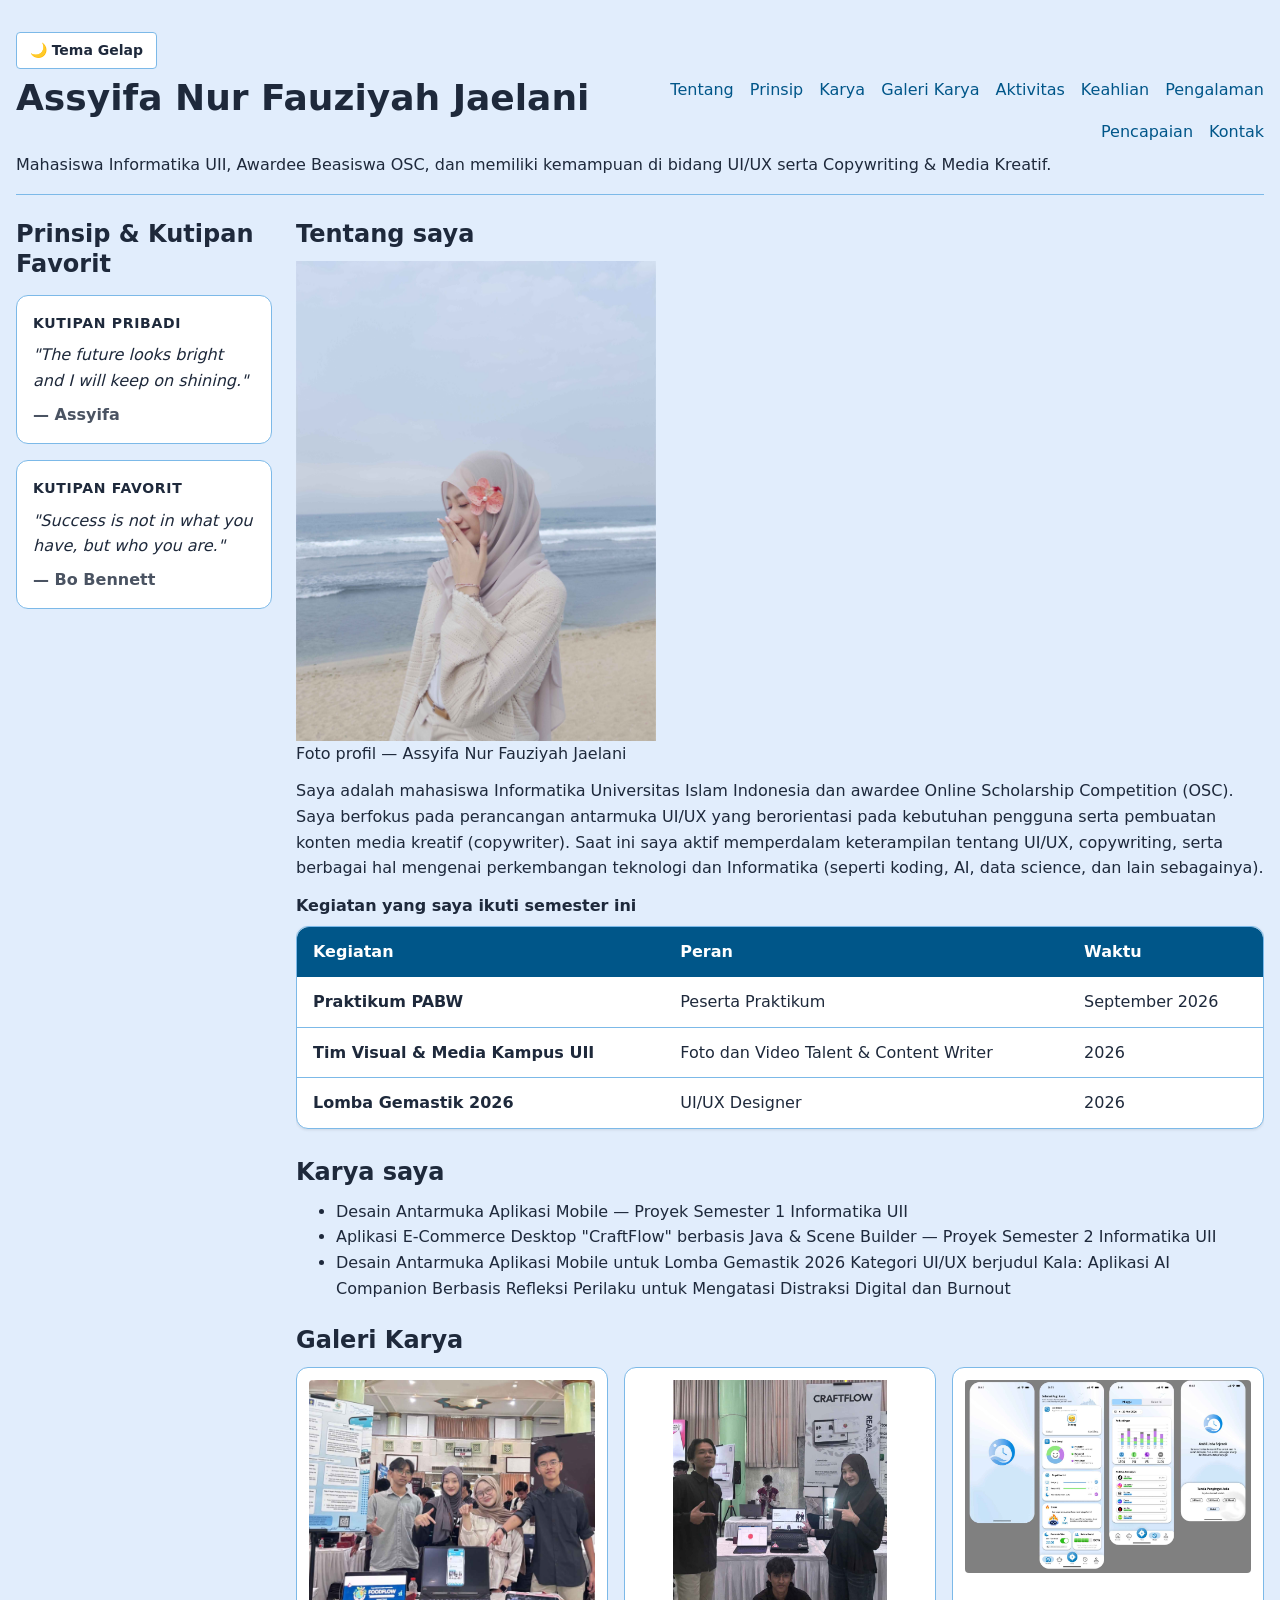
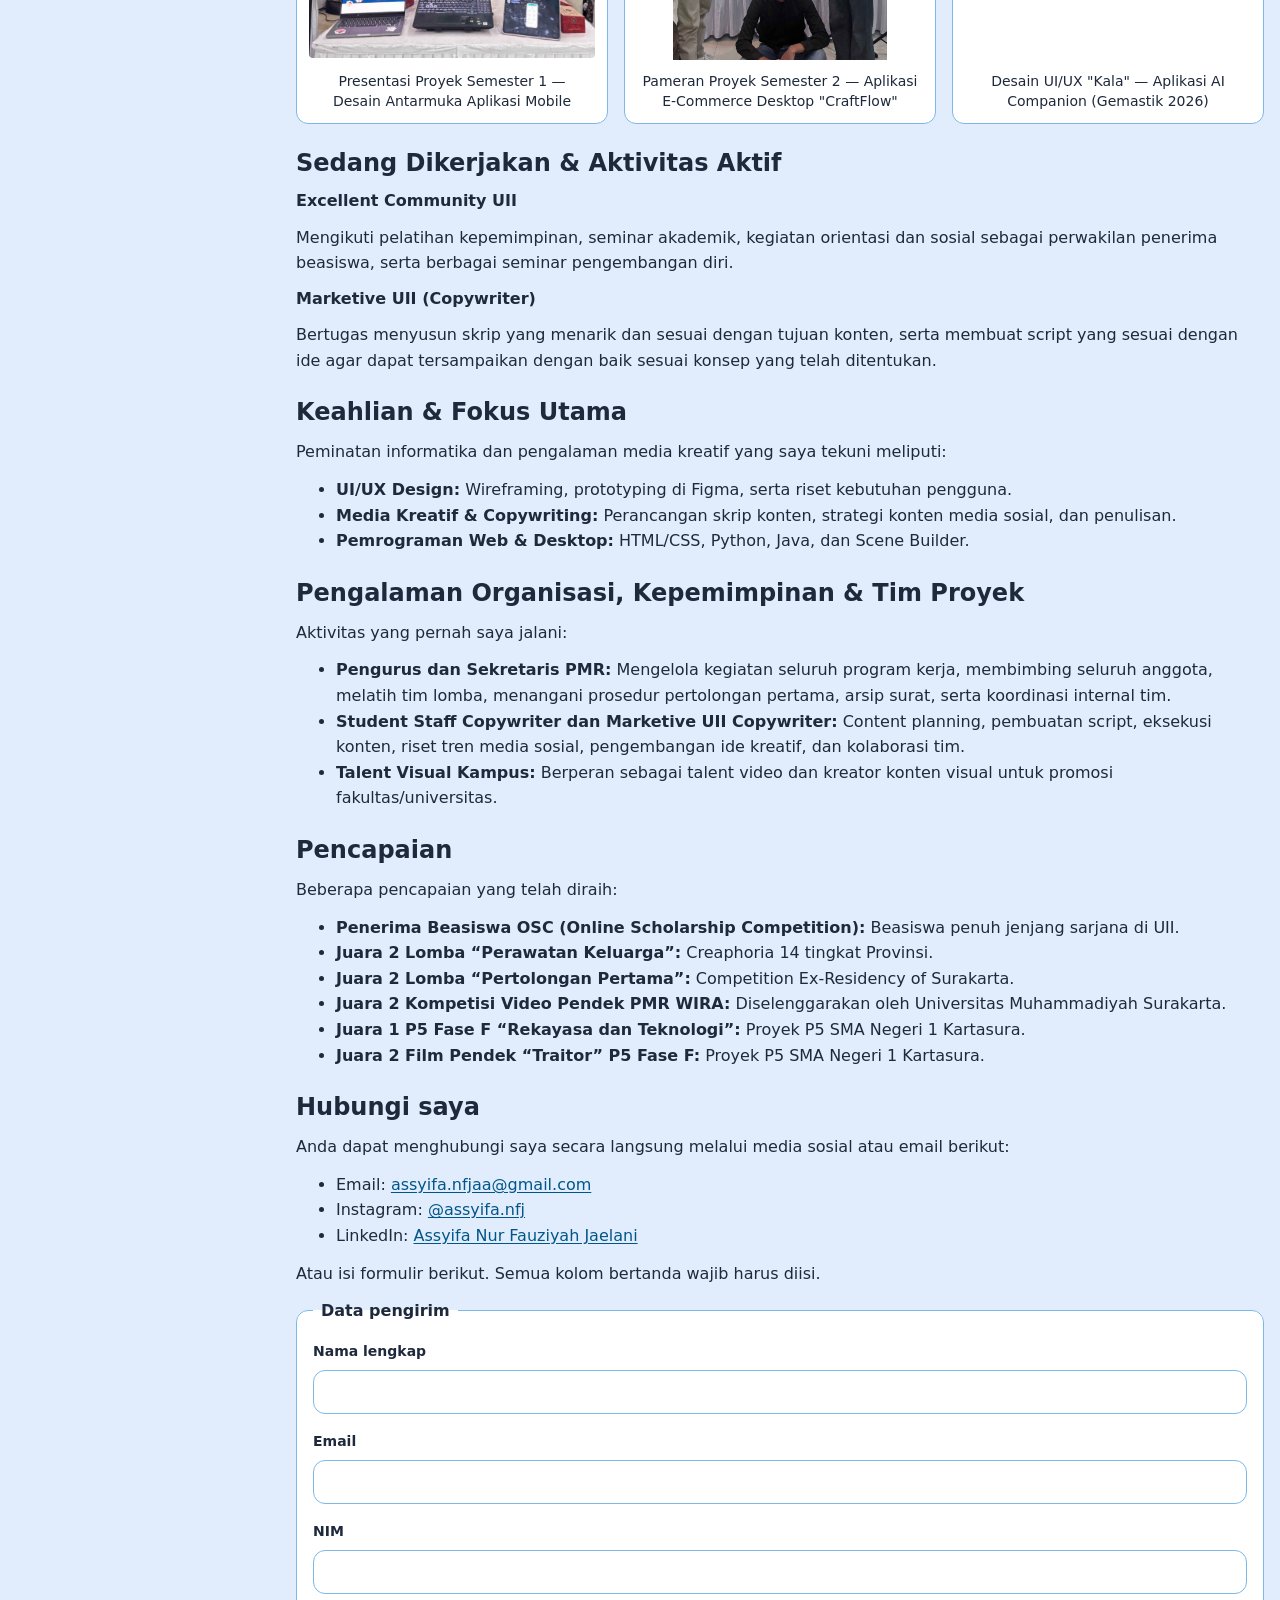
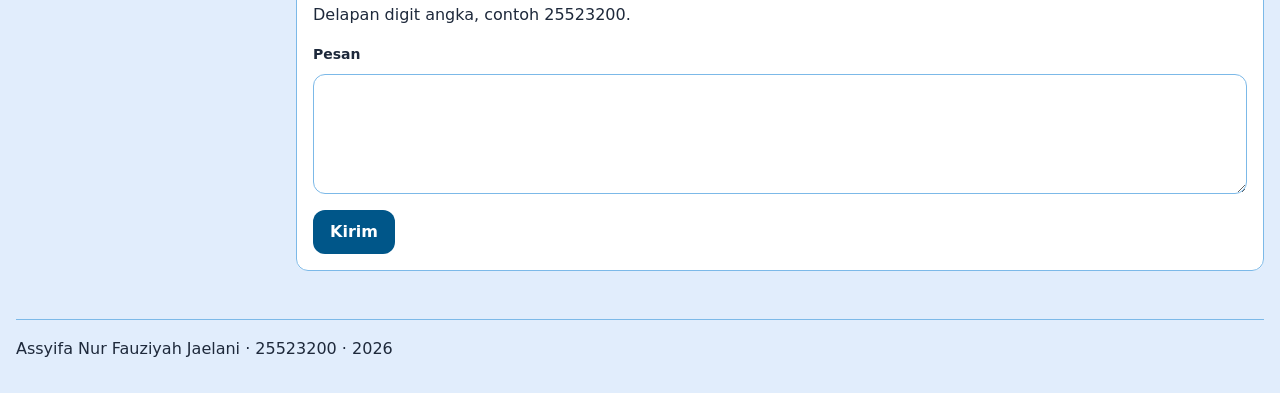
<file: worksheet-p6/profil.html>
<!DOCTYPE html>
<!--
  KERANGKA PROFIL — PABW 2026/2027 — Pertemuan 4
  ==================================================================
  Berkas ini SUDAH LENGKAP dan sudah lolos W3C Nu Html Checker serta
  Lighthouse Accessibility. JANGAN mengubah struktur, landmark, label,
  atau alt untuk memperbaiki tampilan — tampilan diubah dari berkas CSS.

  Tugas Anda di Pertemuan 4:
    1. Ganti isi yang ditandai  [ISI]  dengan milik Anda sendiri.
    2. Buat lima berkas CSS di folder css/ lalu buka komentar
        lima baris <link> di bawah  (lihat Lembar D).
    3. WAJIB — tambahkan MINIMAL TIGA bagian baru di dalam <main>,
        masing-masing memakai elemen semantik yang belum terpakai dan
        berbeda satu sama lain  (lihat Lembar B.3). Setiap bagian wajib
        diberi gaya memakai token yang sama, lalu dievaluasi W3C dan WCAG.
-->
<html lang="id">
<head>
  <meta charset="utf-8">
  <meta name="viewport" content="width=device-width, initial-scale=1">
  <meta name="color-scheme" content="light dark">
  <!-- ISI 1 — judul tab dan hasil pencarian. Ganti dengan nama Anda. -->
  <title>Profil Assyifa Nur Fauziyah Jaelani — PABW 2026/2027</title>
  <meta name="description" content="Halaman profil mahasiswa PABW: tentang saya, karya, dan kontak.">

  <!-- LEMBAR D — buat lima berkas di folder css/, lalu buka komentar ini.
        URUTAN PEMUATAN MENENTUKAN CASCADE: tokens, base, layout, komponen, tema.
        Lapisan paling bawah menang tanpa perlu !important. -->
  <link rel="stylesheet" href="css/tokens.css">
  <link rel="stylesheet" href="css/base.css">
  <link rel="stylesheet" href="css/layout.css">
  <link rel="stylesheet" href="css/komponen.css">
  <link rel="stylesheet" href="css/responsif.css">
  <link rel="stylesheet" href="css/tema.css">
</head>
<body class="page">
  <a class="lewati" href="#utama">Lewati ke konten utama</a>

  <header class="kepala">
    <input type="checkbox" id="tema" class="pengalih-tema">
    <label for="tema" class="tombol-tema">🌙 Tema Gelap</label>
    <!-- ISI 2 — nama Anda, atau nama panggilan yang Anda pakai. -->
    <h1>Assyifa Nur Fauziyah Jaelani</h1>
    <!-- ISI 3 — satu kalimat tentang diri Anda. -->
    <p class="tagline">Mahasiswa Informatika UII, Awardee Beasiswa OSC, dan memiliki kemampuan di bidang UI/UX serta Copywriting &amp; Media Kreatif.</p>
    <nav class="navbar" aria-label="Navigasi utama">
      <ul>
        <li><a href="#tentang">Tentang</a></li>
        <li><a href="#kutipan">Prinsip</a></li>
        <li><a href="#karya">Karya</a></li>
        <li><a href="#galeri">Galeri Karya</a></li>
        <li><a href="#sedang-dikerjakan">Aktivitas</a></li>
        <li><a href="#keahlian">Keahlian</a></li>
        <li><a href="#pengalaman">Pengalaman</a></li>
        <li><a href="#pencapaian">Pencapaian</a></li>
        <li><a href="#kontak">Kontak</a></li>
      </ul>
    </nav>
  </header>

  <main id="utama">
    <div class="isi isi-area">

      <!-- PILIHAN 5: KUTIPAN (sekarang di sidebar kiri) -->
      <aside id="kutipan">
        <h2>Prinsip &amp; Kutipan Favorit</h2>
        <blockquote>
          <p>"The future looks bright and I will keep on shining."</p>
          <cite>— Assyifa</cite>
        </blockquote>
        <blockquote>
          <p>"Success is not in what you have, but who you are."</p>
          <cite>— Bo Bennett</cite>
        </blockquote>
      </aside>

      <div class="konten">
        <section id="tentang">
          <h2>Tentang saya</h2>

          <figure class="foto">
            <!-- ISI 4 — pakai foto Anda sendiri dengan nama berkas yang sama,
                  atau biarkan berkas contoh apa adanya. -->
            <img src="media/Assyifa.webp"
                  alt="Foto diri Assyifa Nur Fauziyah Jaelani."
                  width="360" height="480" fetchpriority="high">
            <figcaption>Foto profil — Assyifa Nur Fauziyah Jaelani</figcaption>
          </figure>

          <!-- ISI 5 — dua sampai tiga kalimat: asal, minat, dan hal yang
                sedang Anda pelajari. -->
          <p>Saya adalah mahasiswa Informatika Universitas Islam Indonesia dan awardee Online Scholarship Competition (OSC).
              Saya berfokus pada perancangan antarmuka UI/UX yang berorientasi pada kebutuhan pengguna serta pembuatan konten media kreatif (copywriter).
              Saat ini saya aktif memperdalam keterampilan tentang UI/UX, copywriting, serta berbagai hal mengenai perkembangan teknologi dan Informatika (seperti koding, AI, data science, dan lain sebagainya).</p>

          <div class="table-wrap" role="region" aria-label="Tabel kegiatan semester ini" tabindex="0">
            <table>
            <!-- ISI 6 — judul tabel dan isi minimal tiga baris. -->
            <caption>Kegiatan yang saya ikuti semester ini</caption>
            <thead>
              <tr>
                <th scope="col">Kegiatan</th>
                <th scope="col">Peran</th>
                <th scope="col">Waktu</th>
              </tr>
            </thead>
            <tbody>
              <tr>
                <th scope="row">Praktikum PABW</th>
                <td>Peserta Praktikum</td>
                <td><time datetime="2026-09">September 2026</time></td>
              </tr>
              <tr>
                <th scope="row">Tim Visual &amp; Media Kampus UII</th>
                <td>Foto dan Video Talent &amp; Content Writer</td>
                <td><time datetime="2026">2026</time></td>
              </tr>
              <tr>
                <th scope="row">Lomba Gemastik 2026</th>
                <td>UI/UX Designer</td>
                <td><time datetime="2026">2026</time></td>
              </tr>
            </tbody>
          </table>
          </div>
        </section>


        <section id="karya">
          <h2>Karya saya</h2>
          <!-- ISI 7 — tiga karya, proyek, atau hal yang pernah Anda buat.
                Boleh tugas kuliah, karya pribadi, atau hobi. -->
          <ul>
            <li>Desain Antarmuka Aplikasi Mobile — Proyek Semester 1 Informatika UII</li>
            <li>Aplikasi E-Commerce Desktop "CraftFlow" berbasis Java &amp; Scene Builder — Proyek Semester 2 Informatika UII</li>
            <li>Desain Antarmuka Aplikasi Mobile untuk Lomba Gemastik 2026 Kategori UI/UX berjudul Kala: Aplikasi AI Companion Berbasis Refleksi Perilaku untuk Mengatasi Distraksi Digital dan Burnout</li>
          </ul>
        </section>

        <!-- PILIHAN 2: GALERI KARYA (Setelah section karya) -->
        <section id="galeri">
          <h2>Galeri Karya</h2>
          <ul class="galeri">
            <li class="kartu-sorotan">
              <figure>
                <img src="media/ProyekSem1Assyifa.webp"
                      alt="Foto Assyifa bersama kelompok mempresentasikan desain antarmuka aplikasi mobile proyek semester 1."
                      width="400" height="388" loading="lazy">
                <figcaption>Presentasi Proyek Semester 1 — Desain Antarmuka Aplikasi Mobile</figcaption>
              </figure>
            </li>
            <li>
              <figure>
                <img src="media/ProyekSem2CraftFlowAssyifa.webp"
                      alt="Foto Assyifa bersama kelompok menampilkan proyek aplikasi E-Commerce Desktop CraftFlow."
                      width="400" height="523" loading="lazy">
                <figcaption>Pameran Proyek Semester 2 — Aplikasi E-Commerce Desktop "CraftFlow"</figcaption>
              </figure>
            </li>
            <li>
              <figure>
                <img src="media/KalaAssyifa.webp"
                      alt="Tampilan desain antarmuka aplikasi mobile Kala AI Companion untuk Lomba Gemastik 2026."
                      width="400" height="269" loading="lazy">
                <figcaption>Desain UI/UX "Kala" — Aplikasi AI Companion (Gemastik 2026)</figcaption>
              </figure>
            </li>
          </ul>
        </section>

        <!-- PILIHAN 6: SEDANG DIKERJAKAN (Setelah section karya/galeri) -->
        <article id="sedang-dikerjakan">
          <h2>Sedang Dikerjakan &amp; Aktivitas Aktif</h2>
      
          <h3>Excellent Community UII</h3>
          <p>Mengikuti pelatihan kepemimpinan, seminar akademik, kegiatan orientasi dan sosial sebagai perwakilan penerima beasiswa, serta berbagai seminar pengembangan diri.</p>

          <h3>Marketive UII (Copywriter)</h3>
          <p>Bertugas menyusun skrip yang menarik dan sesuai dengan tujuan konten, serta membuat script yang sesuai dengan ide agar dapat tersampaikan dengan baik sesuai konsep yang telah ditentukan.</p>
        </article>

        <section id="keahlian">
          <h2>Keahlian &amp; Fokus Utama</h2>
          <p>Peminatan informatika dan pengalaman media kreatif yang saya tekuni meliputi:</p>
          <ul>
            <li><strong>UI/UX Design:</strong> Wireframing, prototyping di Figma, serta riset kebutuhan pengguna.</li>
            <li><strong>Media Kreatif &amp; Copywriting:</strong> Perancangan skrip konten, strategi konten media sosial, dan penulisan.</li>
            <li><strong>Pemrograman Web &amp; Desktop:</strong> HTML/CSS, Python, Java, dan Scene Builder.</li>
          </ul>
        </section>

        <aside id="pengalaman">
          <h2>Pengalaman Organisasi, Kepemimpinan &amp; Tim Proyek</h2>
          <p>Aktivitas yang pernah saya jalani:</p>
          <ul>
            <li><strong>Pengurus dan Sekretaris PMR:</strong> Mengelola kegiatan seluruh program kerja, membimbing seluruh anggota, melatih tim lomba, menangani prosedur pertolongan pertama, arsip surat, serta koordinasi internal tim.</li>
            <li><strong>Student Staff Copywriter dan Marketive UII Copywriter:</strong> Content planning, pembuatan script, eksekusi konten, riset tren media sosial, pengembangan ide kreatif, dan kolaborasi tim.</li>
            <li><strong>Talent Visual Kampus:</strong> Berperan sebagai talent video dan kreator konten visual untuk promosi fakultas/universitas.</li>
          </ul>
        </aside>

        <section id="pencapaian">
          <h2>Pencapaian</h2>
          <p>Beberapa pencapaian yang telah diraih:</p>
          <ul>
            <li><strong>Penerima Beasiswa OSC (Online Scholarship Competition):</strong> Beasiswa penuh jenjang sarjana di UII.</li>
            <li><strong>Juara 2 Lomba “Perawatan Keluarga”:</strong> Creaphoria 14 tingkat Provinsi.</li>
            <li><strong>Juara 2 Lomba “Pertolongan Pertama”:</strong> Competition Ex-Residency of Surakarta.</li>
            <li><strong>Juara 2 Kompetisi Video Pendek PMR WIRA:</strong> Diselenggarakan oleh Universitas Muhammadiyah Surakarta.</li>
            <li><strong>Juara 1 P5 Fase F “Rekayasa dan Teknologi”:</strong> Proyek P5 SMA Negeri 1 Kartasura.</li>
            <li><strong>Juara 2 Film Pendek “Traitor” P5 Fase F:</strong> Proyek P5 SMA Negeri 1 Kartasura.</li>
          </ul>
        </section>

        <section id="kontak">
          <h2>Hubungi saya</h2>
          <p>Anda dapat menghubungi saya secara langsung melalui media sosial atau email berikut:</p>
      
          <ul>
            <li>Email: <a href="mailto:assyifa.nfjaa@gmail.com">assyifa.nfjaa@gmail.com</a></li>
            <li>Instagram: <a href="https://instagram.com/assyifa.nfj" target="_blank" rel="noopener noreferrer">@assyifa.nfj</a></li>
            <li>LinkedIn: <a href="https://www.linkedin.com/in/assyifa-nur-f-j-5b503137a" target="_blank" rel="noopener noreferrer">Assyifa Nur Fauziyah Jaelani</a></li>
          </ul>

          <p>Atau isi formulir berikut. Semua kolom bertanda wajib harus diisi.</p>

          <form action="#" method="post">
            <fieldset>
              <legend>Data pengirim</legend>

              <p>
                <label for="nama">Nama lengkap</label>
                <input id="nama" name="nama" type="text"
                        autocomplete="name" required>
              </p>

              <p>
                <label for="email">Email</label>
                <input id="email" name="email" type="email"
                        autocomplete="email" required>
              </p>

              <p>
                <label for="nim">NIM</label>
                <!-- ISI 8 — ganti angka di dalam pattern dengan NIM Anda sendiri. -->
                <input id="nim" name="nim" type="text" inputmode="numeric"
                        pattern="[0-9]{8}" aria-describedby="nim-bantuan" required>
                <span id="nim-bantuan">Delapan digit angka, contoh 25523200.</span>
              </p>

              <p>
                <label for="pesan">Pesan</label>
                <textarea id="pesan" name="pesan" rows="4" required></textarea>
              </p>

              <button type="submit">Kirim</button>
            </fieldset>
          </form>
        </section>
      </div>

    </div>

  </main>

  <footer class="kaki">
    <!-- ISI 9 — nama, NIM, tahun. -->
    <p>Assyifa Nur Fauziyah Jaelani · 25523200 · <time datetime="2026">2026</time></p>
  </footer>
</body>
</html>
</file>
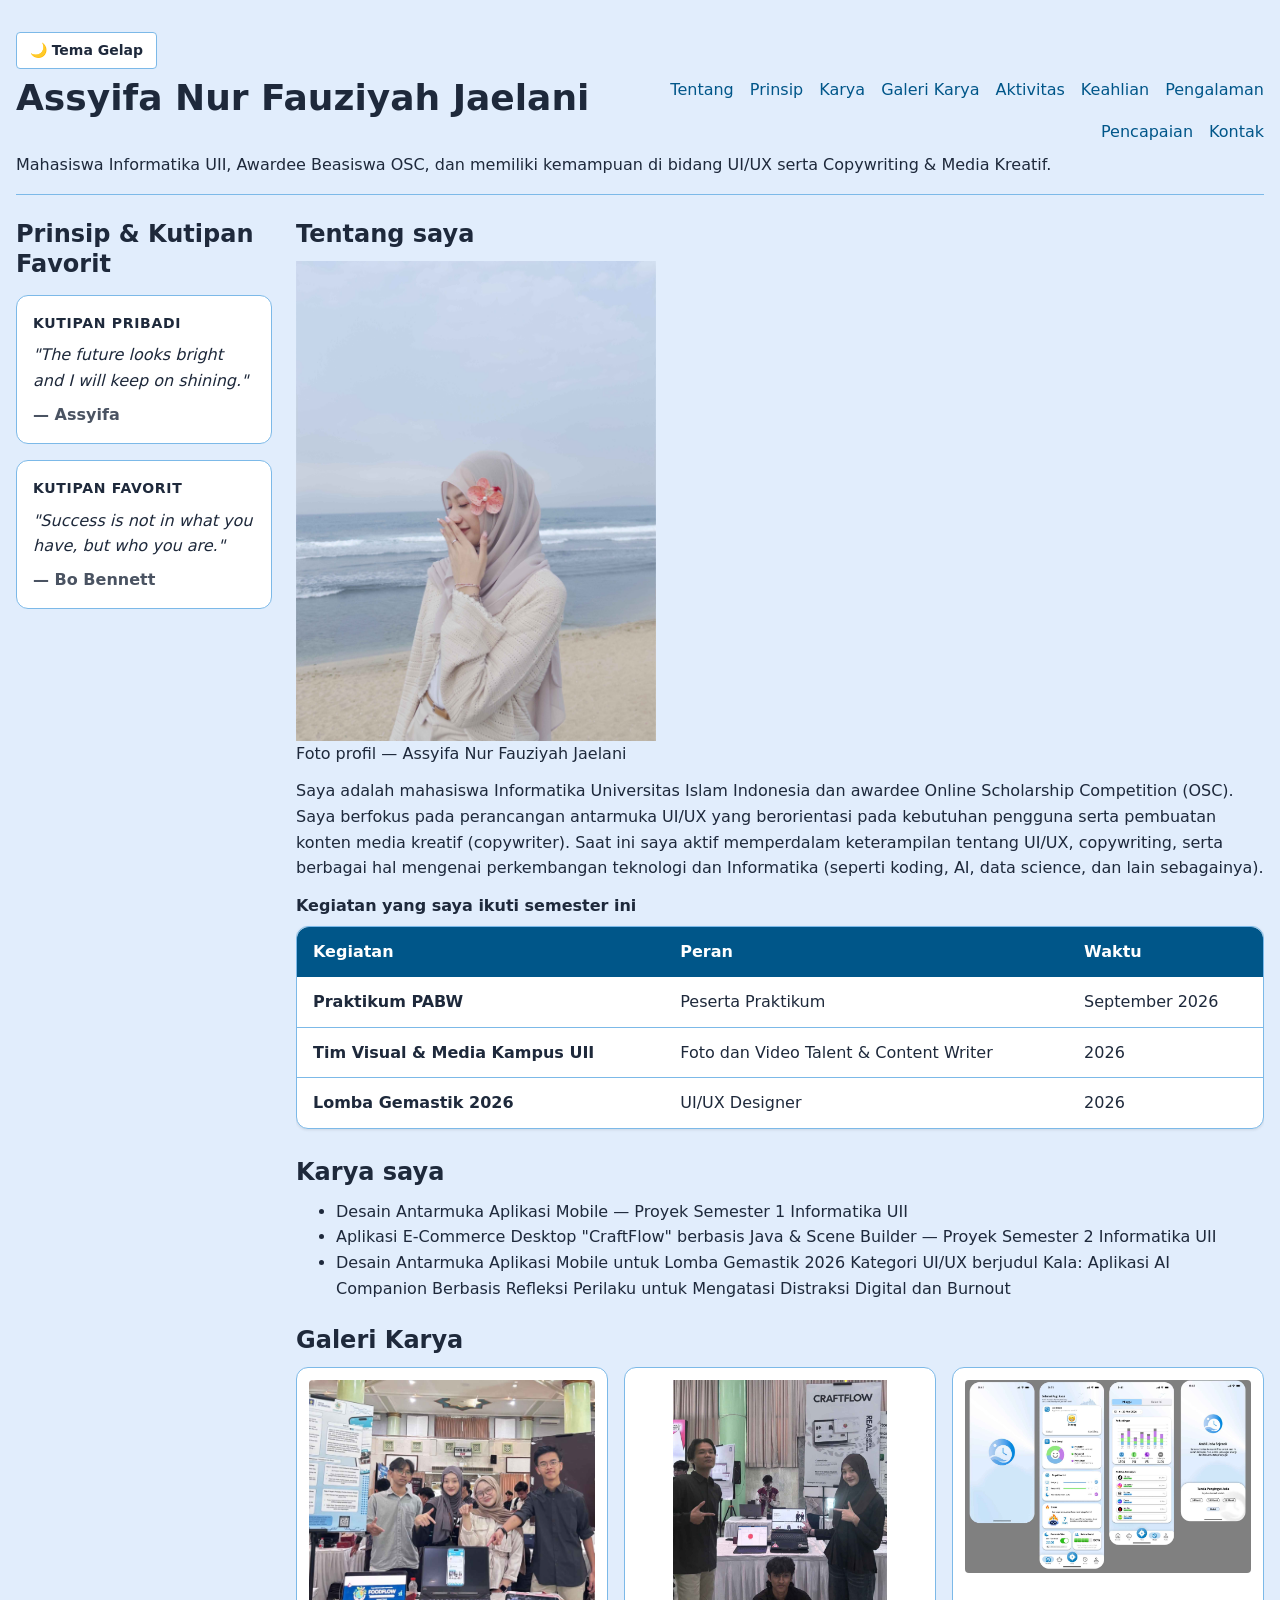
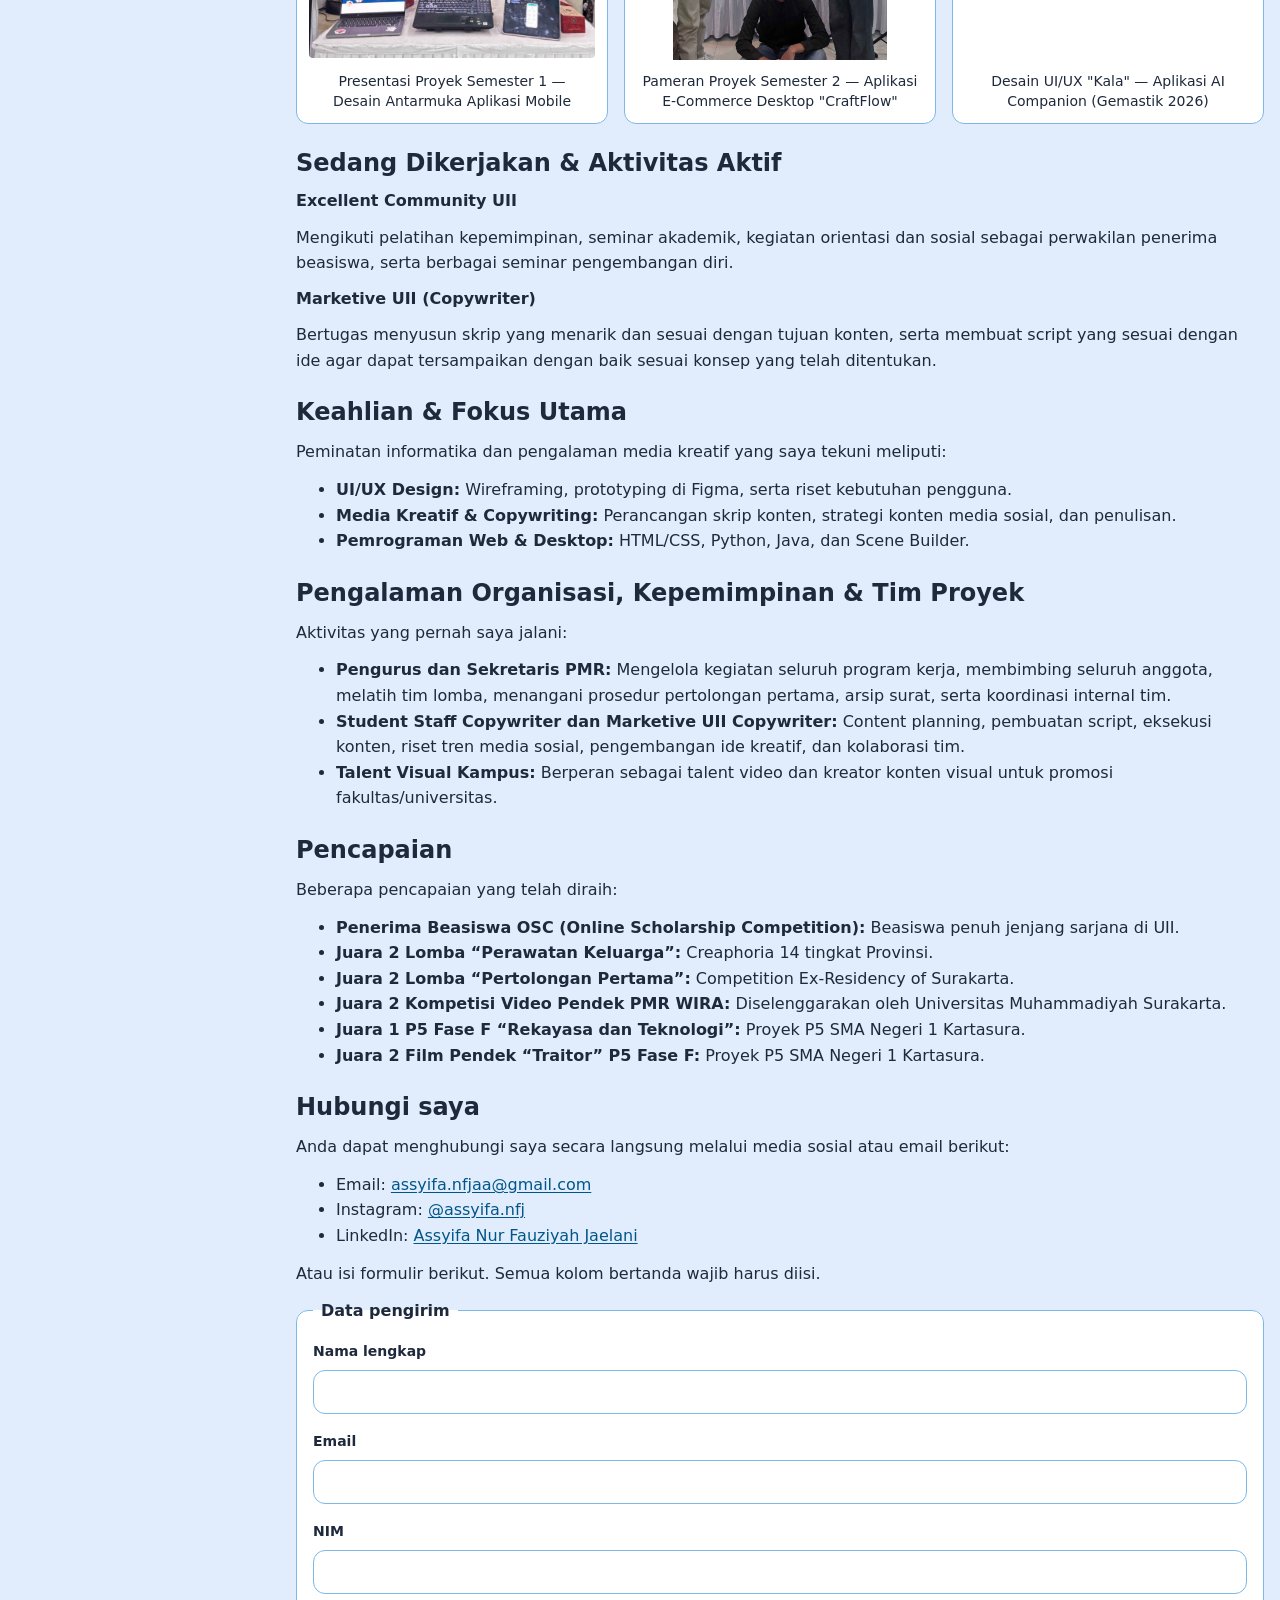
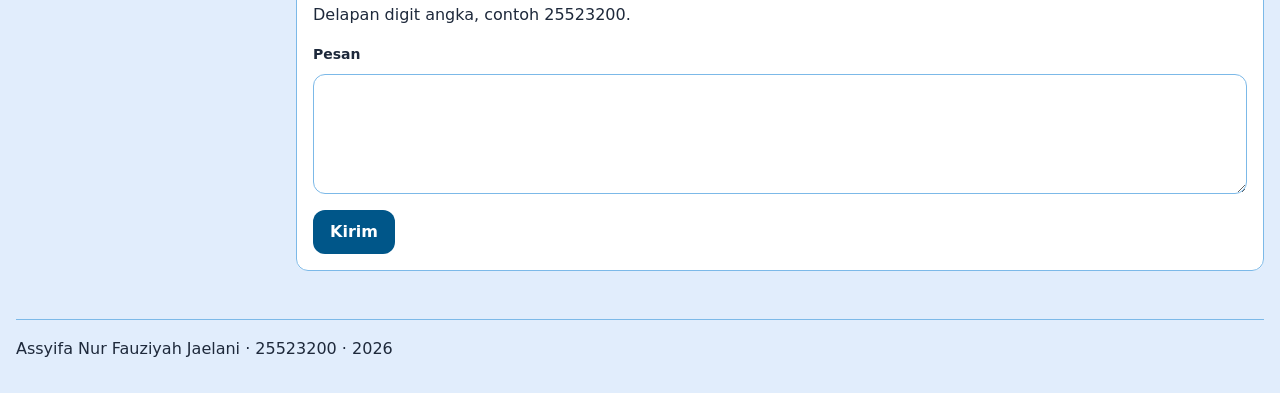
<file: worksheet-p8/profil.html>
<!DOCTYPE html>
<!--
  KERANGKA PROFIL — PABW 2026/2027 — Pertemuan 4
  ==================================================================
  Berkas ini SUDAH LENGKAP dan sudah lolos W3C Nu Html Checker serta
  Lighthouse Accessibility. JANGAN mengubah struktur, landmark, label,
  atau alt untuk memperbaiki tampilan — tampilan diubah dari berkas CSS.

  Tugas Anda di Pertemuan 4:
    1. Ganti isi yang ditandai  [ISI]  dengan milik Anda sendiri.
    2. Buat lima berkas CSS di folder css/ lalu buka komentar
        lima baris <link> di bawah  (lihat Lembar D).
    3. WAJIB — tambahkan MINIMAL TIGA bagian baru di dalam <main>,
        masing-masing memakai elemen semantik yang belum terpakai dan
        berbeda satu sama lain  (lihat Lembar B.3). Setiap bagian wajib
        diberi gaya memakai token yang sama, lalu dievaluasi W3C dan WCAG.
-->
<html lang="id">
<head>
  <meta charset="utf-8">
  <meta name="viewport" content="width=device-width, initial-scale=1">
  <meta name="color-scheme" content="light dark">
  <!-- ISI 1 — judul tab dan hasil pencarian. Ganti dengan nama Anda. -->
  <title>Profil Assyifa Nur Fauziyah Jaelani — PABW 2026/2027</title>
  <meta name="description" content="Halaman profil mahasiswa PABW: tentang saya, karya, dan kontak.">

  <!-- LEMBAR D — buat lima berkas di folder css/, lalu buka komentar ini.
        URUTAN PEMUATAN MENENTUKAN CASCADE: tokens, base, layout, komponen, tema.
        Lapisan paling bawah menang tanpa perlu !important. -->
  <link rel="stylesheet" href="css/tokens.css">
  <link rel="stylesheet" href="css/base.css">
  <link rel="stylesheet" href="css/layout.css">
  <link rel="stylesheet" href="css/komponen.css">
  <link rel="stylesheet" href="css/responsif.css">
  <link rel="stylesheet" href="css/tema.css">
</head>
<body class="page">
  <a class="lewati" href="#utama">Lewati ke konten utama</a>

  <header class="kepala">
    <input type="checkbox" id="tema" class="pengalih-tema">
    <label for="tema" class="tombol-tema">🌙 Tema Gelap</label>
    <!-- ISI 2 — nama Anda, atau nama panggilan yang Anda pakai. -->
    <h1>Assyifa Nur Fauziyah Jaelani</h1>
    <!-- ISI 3 — satu kalimat tentang diri Anda. -->
    <p class="tagline">Mahasiswa Informatika UII, Awardee Beasiswa OSC, dan memiliki kemampuan di bidang UI/UX serta Copywriting &amp; Media Kreatif.</p>
    <nav class="navbar" aria-label="Navigasi utama">
      <ul>
        <li><a href="#tentang">Tentang</a></li>
        <li><a href="#kutipan">Prinsip</a></li>
        <li><a href="#karya">Karya</a></li>
        <li><a href="#galeri">Galeri Karya</a></li>
        <li><a href="#sedang-dikerjakan">Aktivitas</a></li>
        <li><a href="#keahlian">Keahlian</a></li>
        <li><a href="#pengalaman">Pengalaman</a></li>
        <li><a href="#pencapaian">Pencapaian</a></li>
        <li><a href="#kontak">Kontak</a></li>
      </ul>
    </nav>
  </header>

  <main id="utama">
    <div class="isi isi-area">

      <!-- PILIHAN 5: KUTIPAN (sekarang di sidebar kiri) -->
      <aside id="kutipan">
        <h2>Prinsip &amp; Kutipan Favorit</h2>
        <blockquote>
          <p>"The future looks bright and I will keep on shining."</p>
          <cite>— Assyifa</cite>
        </blockquote>
        <blockquote>
          <p>"Success is not in what you have, but who you are."</p>
          <cite>— Bo Bennett</cite>
        </blockquote>
      </aside>

      <div class="konten">
        <section id="tentang">
          <h2>Tentang saya</h2>

          <figure class="foto">
            <!-- ISI 4 — pakai foto Anda sendiri dengan nama berkas yang sama,
                  atau biarkan berkas contoh apa adanya. -->
            <img src="media/Assyifa.webp"
                  alt="Foto diri Assyifa Nur Fauziyah Jaelani."
                  width="360" height="480" fetchpriority="high">
            <figcaption>Foto profil — Assyifa Nur Fauziyah Jaelani</figcaption>
          </figure>

          <!-- ISI 5 — dua sampai tiga kalimat: asal, minat, dan hal yang
                sedang Anda pelajari. -->
          <p>Saya adalah mahasiswa Informatika Universitas Islam Indonesia dan awardee Online Scholarship Competition (OSC).
              Saya berfokus pada perancangan antarmuka UI/UX yang berorientasi pada kebutuhan pengguna serta pembuatan konten media kreatif (copywriter).
              Saat ini saya aktif memperdalam keterampilan tentang UI/UX, copywriting, serta berbagai hal mengenai perkembangan teknologi dan Informatika (seperti koding, AI, data science, dan lain sebagainya).</p>

          <div class="table-wrap" role="region" aria-label="Tabel kegiatan semester ini" tabindex="0">
            <table>
            <!-- ISI 6 — judul tabel dan isi minimal tiga baris. -->
            <caption>Kegiatan yang saya ikuti semester ini</caption>
            <thead>
              <tr>
                <th scope="col">Kegiatan</th>
                <th scope="col">Peran</th>
                <th scope="col">Waktu</th>
              </tr>
            </thead>
            <tbody>
              <tr>
                <th scope="row">Praktikum PABW</th>
                <td>Peserta Praktikum</td>
                <td><time datetime="2026-09">September 2026</time></td>
              </tr>
              <tr>
                <th scope="row">Tim Visual &amp; Media Kampus UII</th>
                <td>Foto dan Video Talent &amp; Content Writer</td>
                <td><time datetime="2026">2026</time></td>
              </tr>
              <tr>
                <th scope="row">Lomba Gemastik 2026</th>
                <td>UI/UX Designer</td>
                <td><time datetime="2026">2026</time></td>
              </tr>
            </tbody>
          </table>
          </div>
        </section>


        <section id="karya">
          <h2>Karya saya</h2>
          <!-- ISI 7 — tiga karya, proyek, atau hal yang pernah Anda buat.
                Boleh tugas kuliah, karya pribadi, atau hobi. -->
          <ul>
            <li>Desain Antarmuka Aplikasi Mobile — Proyek Semester 1 Informatika UII</li>
            <li>Aplikasi E-Commerce Desktop "CraftFlow" berbasis Java &amp; Scene Builder — Proyek Semester 2 Informatika UII</li>
            <li>Desain Antarmuka Aplikasi Mobile untuk Lomba Gemastik 2026 Kategori UI/UX berjudul Kala: Aplikasi AI Companion Berbasis Refleksi Perilaku untuk Mengatasi Distraksi Digital dan Burnout</li>
          </ul>
        </section>

        <!-- PILIHAN 2: GALERI KARYA (Setelah section karya) -->
        <section id="galeri">
          <h2>Galeri Karya</h2>
          <ul class="galeri">
            <li class="kartu-sorotan">
              <figure>
                <img src="media/ProyekSem1Assyifa.webp"
                      alt="Foto Assyifa bersama kelompok mempresentasikan desain antarmuka aplikasi mobile proyek semester 1."
                      width="400" height="388" loading="lazy">
                <figcaption>Presentasi Proyek Semester 1 — Desain Antarmuka Aplikasi Mobile</figcaption>
              </figure>
            </li>
            <li>
              <figure>
                <img src="media/ProyekSem2CraftFlowAssyifa.webp"
                      alt="Foto Assyifa bersama kelompok menampilkan proyek aplikasi E-Commerce Desktop CraftFlow."
                      width="400" height="523" loading="lazy">
                <figcaption>Pameran Proyek Semester 2 — Aplikasi E-Commerce Desktop "CraftFlow"</figcaption>
              </figure>
            </li>
            <li>
              <figure>
                <img src="media/KalaAssyifa.webp"
                      alt="Tampilan desain antarmuka aplikasi mobile Kala AI Companion untuk Lomba Gemastik 2026."
                      width="400" height="269" loading="lazy">
                <figcaption>Desain UI/UX "Kala" — Aplikasi AI Companion (Gemastik 2026)</figcaption>
              </figure>
            </li>
          </ul>
        </section>

        <!-- PILIHAN 6: SEDANG DIKERJAKAN (Setelah section karya/galeri) -->
        <article id="sedang-dikerjakan">
          <h2>Sedang Dikerjakan &amp; Aktivitas Aktif</h2>
      
          <h3>Excellent Community UII</h3>
          <p>Mengikuti pelatihan kepemimpinan, seminar akademik, kegiatan orientasi dan sosial sebagai perwakilan penerima beasiswa, serta berbagai seminar pengembangan diri.</p>

          <h3>Marketive UII (Copywriter)</h3>
          <p>Bertugas menyusun skrip yang menarik dan sesuai dengan tujuan konten, serta membuat script yang sesuai dengan ide agar dapat tersampaikan dengan baik sesuai konsep yang telah ditentukan.</p>
        </article>

        <section id="keahlian">
          <h2>Keahlian &amp; Fokus Utama</h2>
          <p>Peminatan informatika dan pengalaman media kreatif yang saya tekuni meliputi:</p>
          <ul>
            <li><strong>UI/UX Design:</strong> Wireframing, prototyping di Figma, serta riset kebutuhan pengguna.</li>
            <li><strong>Media Kreatif &amp; Copywriting:</strong> Perancangan skrip konten, strategi konten media sosial, dan penulisan.</li>
            <li><strong>Pemrograman Web &amp; Desktop:</strong> HTML/CSS, Python, Java, dan Scene Builder.</li>
          </ul>
        </section>

        <aside id="pengalaman">
          <h2>Pengalaman Organisasi, Kepemimpinan &amp; Tim Proyek</h2>
          <p>Aktivitas yang pernah saya jalani:</p>
          <ul>
            <li><strong>Pengurus dan Sekretaris PMR:</strong> Mengelola kegiatan seluruh program kerja, membimbing seluruh anggota, melatih tim lomba, menangani prosedur pertolongan pertama, arsip surat, serta koordinasi internal tim.</li>
            <li><strong>Student Staff Copywriter dan Marketive UII Copywriter:</strong> Content planning, pembuatan script, eksekusi konten, riset tren media sosial, pengembangan ide kreatif, dan kolaborasi tim.</li>
            <li><strong>Talent Visual Kampus:</strong> Berperan sebagai talent video dan kreator konten visual untuk promosi fakultas/universitas.</li>
          </ul>
        </aside>

        <section id="pencapaian">
          <h2>Pencapaian</h2>
          <p>Beberapa pencapaian yang telah diraih:</p>
          <ul>
            <li><strong>Penerima Beasiswa OSC (Online Scholarship Competition):</strong> Beasiswa penuh jenjang sarjana di UII.</li>
            <li><strong>Juara 2 Lomba “Perawatan Keluarga”:</strong> Creaphoria 14 tingkat Provinsi.</li>
            <li><strong>Juara 2 Lomba “Pertolongan Pertama”:</strong> Competition Ex-Residency of Surakarta.</li>
            <li><strong>Juara 2 Kompetisi Video Pendek PMR WIRA:</strong> Diselenggarakan oleh Universitas Muhammadiyah Surakarta.</li>
            <li><strong>Juara 1 P5 Fase F “Rekayasa dan Teknologi”:</strong> Proyek P5 SMA Negeri 1 Kartasura.</li>
            <li><strong>Juara 2 Film Pendek “Traitor” P5 Fase F:</strong> Proyek P5 SMA Negeri 1 Kartasura.</li>
          </ul>
        </section>

        <section id="kontak">
          <h2>Hubungi saya</h2>
          <p>Anda dapat menghubungi saya secara langsung melalui media sosial atau email berikut:</p>
      
          <ul>
            <li>Email: <a href="mailto:assyifa.nfjaa@gmail.com">assyifa.nfjaa@gmail.com</a></li>
            <li>Instagram: <a href="https://instagram.com/assyifa.nfj" target="_blank" rel="noopener noreferrer">@assyifa.nfj</a></li>
            <li>LinkedIn: <a href="https://www.linkedin.com/in/assyifa-nur-f-j-5b503137a" target="_blank" rel="noopener noreferrer">Assyifa Nur Fauziyah Jaelani</a></li>
          </ul>

          <p>Atau isi formulir berikut. Semua kolom bertanda wajib harus diisi.</p>

          <form action="#" method="post">
            <fieldset>
              <legend>Data pengirim</legend>

              <p>
                <label for="nama">Nama lengkap</label>
                <input id="nama" name="nama" type="text"
                        autocomplete="name" required>
              </p>

              <p>
                <label for="email">Email</label>
                <input id="email" name="email" type="email"
                        autocomplete="email" required>
              </p>

              <p>
                <label for="nim">NIM</label>
                <!-- ISI 8 — ganti angka di dalam pattern dengan NIM Anda sendiri. -->
                <input id="nim" name="nim" type="text" inputmode="numeric"
                        pattern="[0-9]{8}" aria-describedby="nim-bantuan" required>
                <span id="nim-bantuan">Delapan digit angka, contoh 25523200.</span>
              </p>

              <p>
                <label for="pesan">Pesan</label>
                <textarea id="pesan" name="pesan" rows="4" required></textarea>
              </p>

              <button type="submit">Kirim</button>
            </fieldset>
          </form>
        </section>
      </div>

    </div>

  </main>

  <footer class="kaki">
    <!-- ISI 9 — nama, NIM, tahun. -->
    <p>Assyifa Nur Fauziyah Jaelani · 25523200 · <time datetime="2026">2026</time></p>
  </footer>

  <script type="module" src="js/app.js"></script>

</body>
</html>
</file>
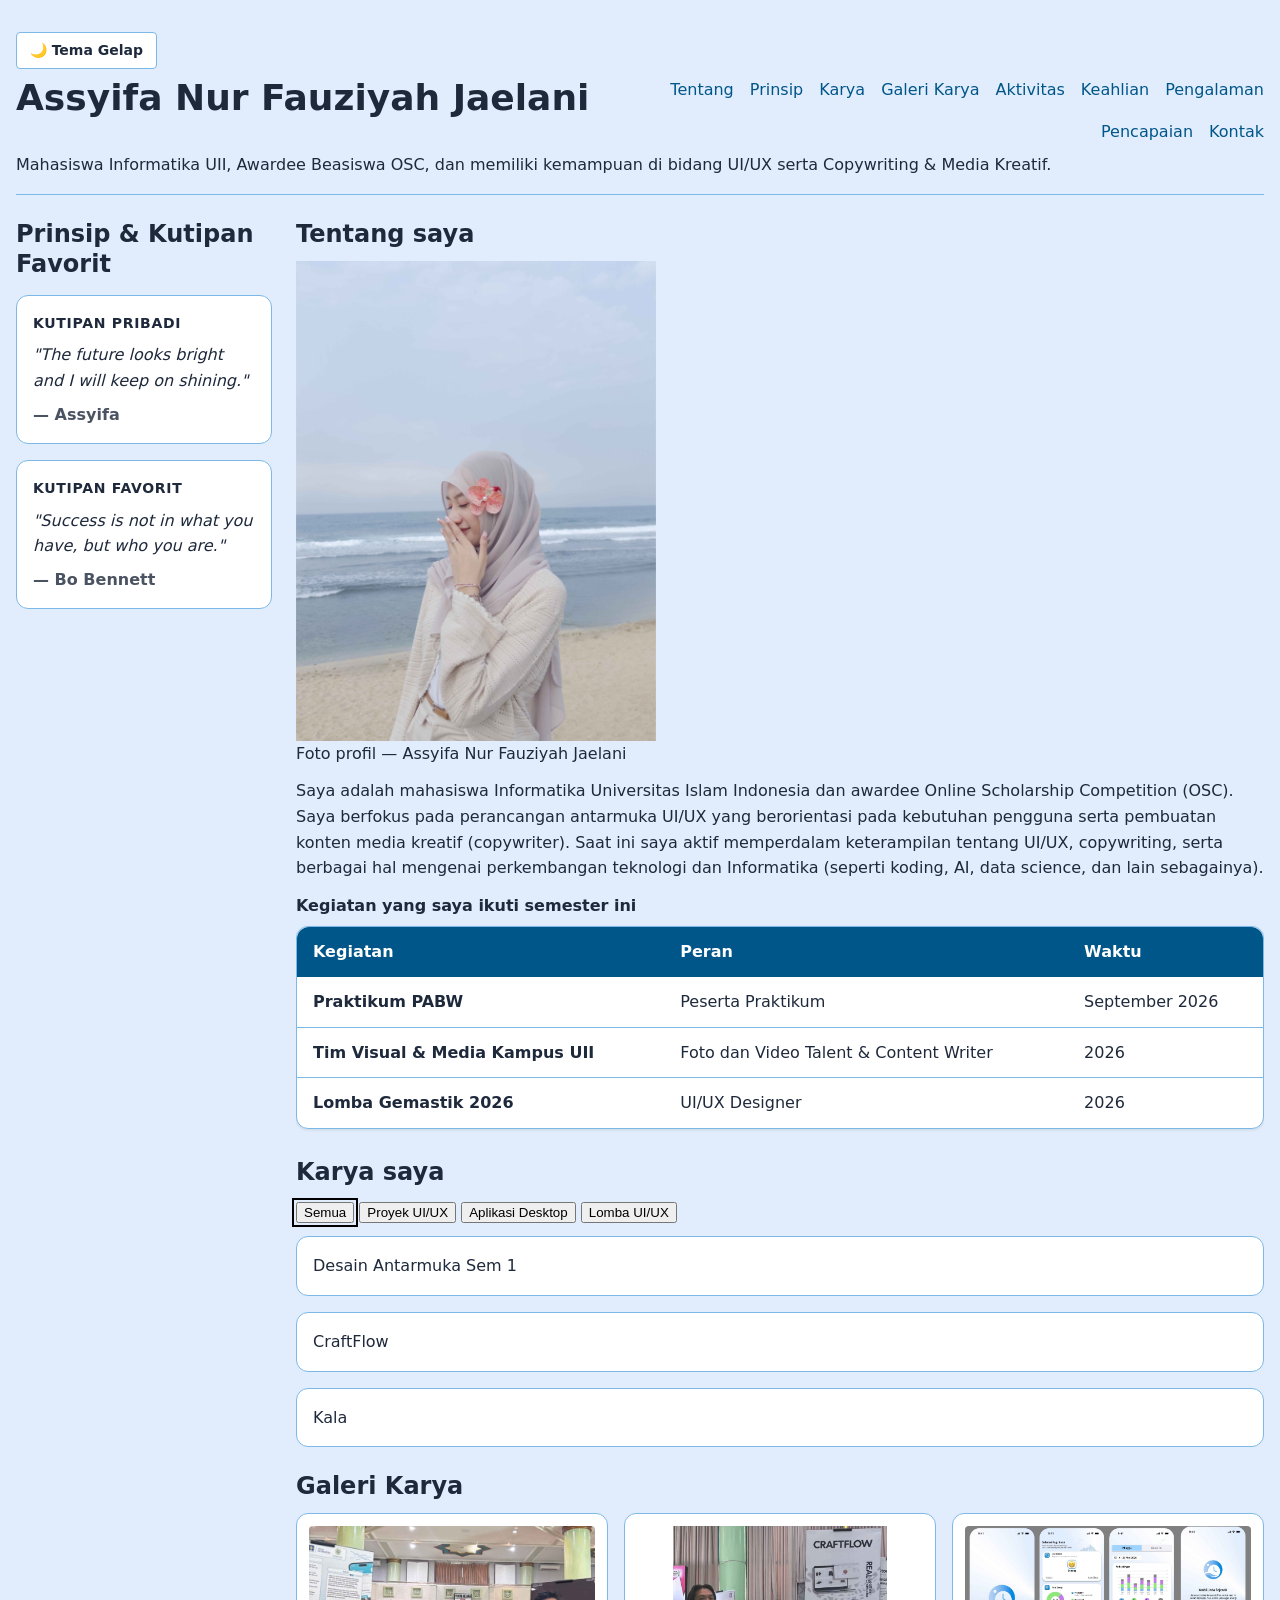
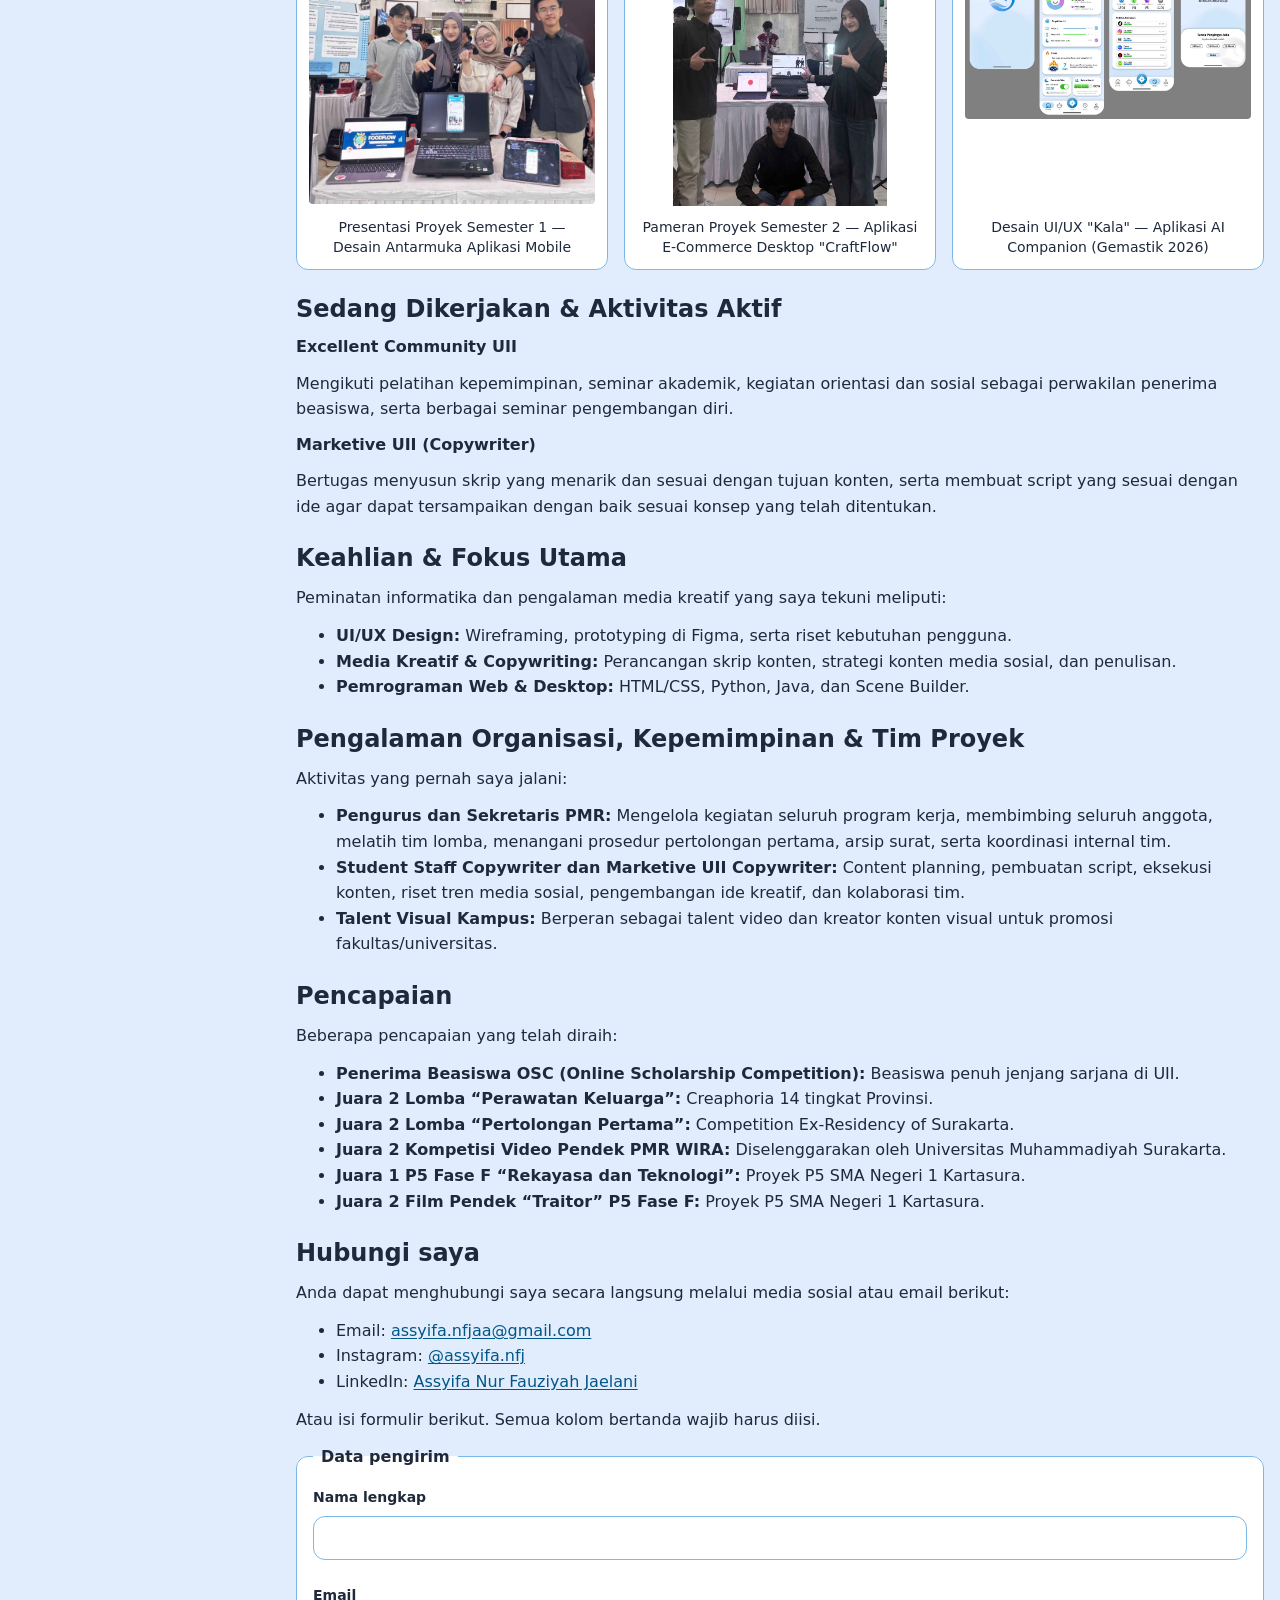
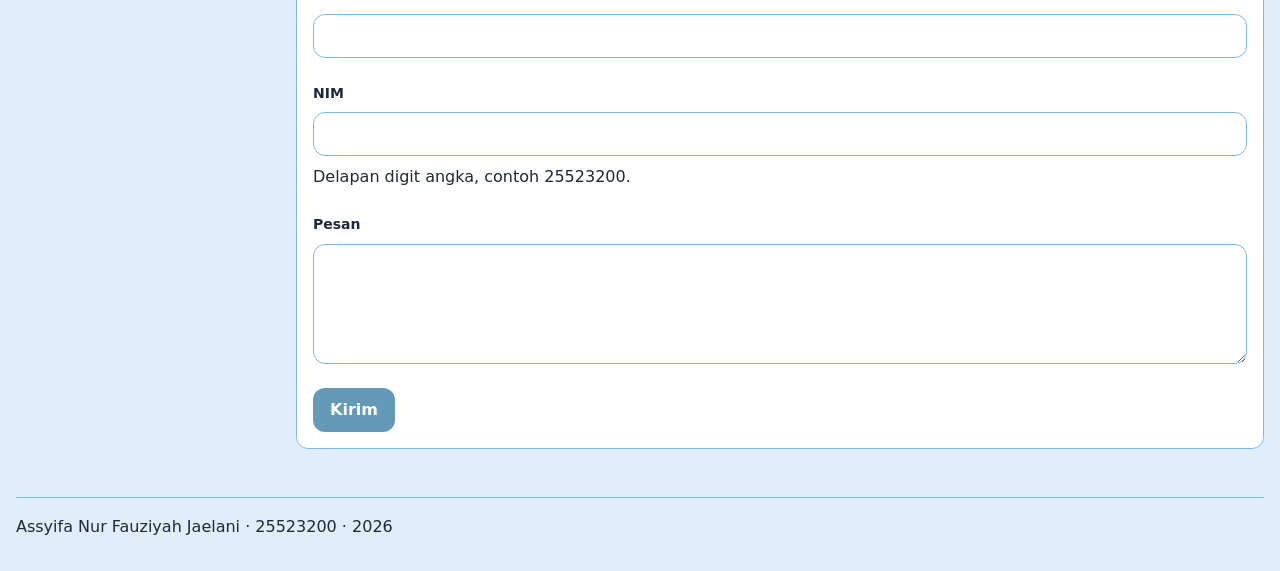
<file: worksheet-p9/profil.html>
<!DOCTYPE html>
<!--
  KERANGKA PROFIL — PABW 2026/2027 — Pertemuan 4
  ==================================================================
  Berkas ini SUDAH LENGKAP dan sudah lolos W3C Nu Html Checker serta
  Lighthouse Accessibility. JANGAN mengubah struktur, landmark, label,
  atau alt untuk memperbaiki tampilan — tampilan diubah dari berkas CSS.

  Tugas Anda di Pertemuan 4:
    1. Ganti isi yang ditandai  [ISI]  dengan milik Anda sendiri.
    2. Buat lima berkas CSS di folder css/ lalu buka komentar
        lima baris <link> di bawah  (lihat Lembar D).
    3. WAJIB — tambahkan MINIMAL TIGA bagian baru di dalam <main>,
        masing-masing memakai elemen semantik yang belum terpakai dan
        berbeda satu sama lain  (lihat Lembar B.3). Setiap bagian wajib
        diberi gaya memakai token yang sama, lalu dievaluasi W3C dan WCAG.
-->
<html lang="id">
<head>
  <meta charset="utf-8">
  <meta name="viewport" content="width=device-width, initial-scale=1">
  <meta name="color-scheme" content="light dark">
  <!-- ISI 1 — judul tab dan hasil pencarian. Ganti dengan nama Anda. -->
  <title>Profil Assyifa Nur Fauziyah Jaelani — PABW 2026/2027</title>
  <meta name="description" content="Halaman profil mahasiswa PABW: tentang saya, karya, dan kontak.">

  <!-- LEMBAR D — buat lima berkas di folder css/, lalu buka komentar ini.
        URUTAN PEMUATAN MENENTUKAN CASCADE: tokens, base, layout, komponen, tema.
        Lapisan paling bawah menang tanpa perlu !important. -->
  <link rel="stylesheet" href="css/tokens.css">
  <link rel="stylesheet" href="css/base.css">
  <link rel="stylesheet" href="css/layout.css">
  <link rel="stylesheet" href="css/komponen.css">
  <link rel="stylesheet" href="css/responsif.css">
  <link rel="stylesheet" href="css/tema.css">
</head>
<body class="page">
  <a class="lewati" href="#utama">Lewati ke konten utama</a>

  <header class="kepala">
    <input type="checkbox" id="tema" class="pengalih-tema">
    <label for="tema" class="tombol-tema">🌙 Tema Gelap</label>
    <!-- ISI 2 — nama Anda, atau nama panggilan yang Anda pakai. -->
    <h1>Assyifa Nur Fauziyah Jaelani</h1>
    <!-- ISI 3 — satu kalimat tentang diri Anda. -->
    <p class="tagline">Mahasiswa Informatika UII, Awardee Beasiswa OSC, dan memiliki kemampuan di bidang UI/UX serta Copywriting &amp; Media Kreatif.</p>
    <nav class="navbar" aria-label="Navigasi utama">
      <ul>
        <li><a href="#tentang">Tentang</a></li>
        <li><a href="#kutipan">Prinsip</a></li>
        <li><a href="#karya">Karya</a></li>
        <li><a href="#galeri">Galeri Karya</a></li>
        <li><a href="#sedang-dikerjakan">Aktivitas</a></li>
        <li><a href="#keahlian">Keahlian</a></li>
        <li><a href="#pengalaman">Pengalaman</a></li>
        <li><a href="#pencapaian">Pencapaian</a></li>
        <li><a href="#kontak">Kontak</a></li>
      </ul>
    </nav>
  </header>

  <main id="utama">
    <div class="isi isi-area">

      <!-- PILIHAN 5: KUTIPAN (sekarang di sidebar kiri) -->
      <aside id="kutipan">
        <h2>Prinsip &amp; Kutipan Favorit</h2>
        <blockquote>
          <p>"The future looks bright and I will keep on shining."</p>
          <cite>— Assyifa</cite>
        </blockquote>
        <blockquote>
          <p>"Success is not in what you have, but who you are."</p>
          <cite>— Bo Bennett</cite>
        </blockquote>
      </aside>

      <div class="konten">
        <section id="tentang">
          <h2>Tentang saya</h2>

          <figure class="foto">
            <!-- ISI 4 — pakai foto Anda sendiri dengan nama berkas yang sama,
                  atau biarkan berkas contoh apa adanya. -->
            <img src="media/Assyifa.webp"
                  alt="Foto diri Assyifa Nur Fauziyah Jaelani."
                  width="360" height="480" fetchpriority="high">
            <figcaption>Foto profil — Assyifa Nur Fauziyah Jaelani</figcaption>
          </figure>

          <!-- ISI 5 — dua sampai tiga kalimat: asal, minat, dan hal yang
                sedang Anda pelajari. -->
          <p>Saya adalah mahasiswa Informatika Universitas Islam Indonesia dan awardee Online Scholarship Competition (OSC).
              Saya berfokus pada perancangan antarmuka UI/UX yang berorientasi pada kebutuhan pengguna serta pembuatan konten media kreatif (copywriter).
              Saat ini saya aktif memperdalam keterampilan tentang UI/UX, copywriting, serta berbagai hal mengenai perkembangan teknologi dan Informatika (seperti koding, AI, data science, dan lain sebagainya).</p>

          <div class="table-wrap" role="region" aria-label="Tabel kegiatan semester ini" tabindex="0">
            <table>
            <!-- ISI 6 — judul tabel dan isi minimal tiga baris. -->
            <caption>Kegiatan yang saya ikuti semester ini</caption>
            <thead>
              <tr>
                <th scope="col">Kegiatan</th>
                <th scope="col">Peran</th>
                <th scope="col">Waktu</th>
              </tr>
            </thead>
            <tbody>
              <tr>
                <th scope="row">Praktikum PABW</th>
                <td>Peserta Praktikum</td>
                <td><time datetime="2026-09">September 2026</time></td>
              </tr>
              <tr>
                <th scope="row">Tim Visual &amp; Media Kampus UII</th>
                <td>Foto dan Video Talent &amp; Content Writer</td>
                <td><time datetime="2026">2026</time></td>
              </tr>
              <tr>
                <th scope="row">Lomba Gemastik 2026</th>
                <td>UI/UX Designer</td>
                <td><time datetime="2026">2026</time></td>
              </tr>
            </tbody>
          </table>
          </div>
        </section>


        <section id="karya">
          <h2>Karya saya</h2>
          <div id="filter">
            <button data-kategori="semua" class="aktif">Semua</button>
            <button data-kategori="Proyek UI/UX">Proyek UI/UX</button>
            <button data-kategori="Proyek Aplikasi Desktop Java Scene Builder">Aplikasi Desktop</button>
            <button data-kategori="Lomba UI/UX">Lomba UI/UX</button>
          </div>
          
          <ul id="daftar"></ul>
          <p id="pesan-kosong" hidden>Tidak ada proyek pada kategori itu.</p>
        </section>

        <!-- PILIHAN 2: GALERI KARYA (Setelah section karya) -->
        <section id="galeri">
          <h2>Galeri Karya</h2>
          <ul class="galeri">
            <li class="kartu-sorotan">
              <figure>
                <img src="media/ProyekSem1Assyifa.webp"
                      alt="Foto Assyifa bersama kelompok mempresentasikan desain antarmuka aplikasi mobile proyek semester 1."
                      width="400" height="388" loading="lazy">
                <figcaption>Presentasi Proyek Semester 1 — Desain Antarmuka Aplikasi Mobile</figcaption>
              </figure>
            </li>
            <li>
              <figure>
                <img src="media/ProyekSem2CraftFlowAssyifa.webp"
                      alt="Foto Assyifa bersama kelompok menampilkan proyek aplikasi E-Commerce Desktop CraftFlow."
                      width="400" height="523" loading="lazy">
                <figcaption>Pameran Proyek Semester 2 — Aplikasi E-Commerce Desktop "CraftFlow"</figcaption>
              </figure>
            </li>
            <li>
              <figure>
                <img src="media/KalaAssyifa.webp"
                      alt="Tampilan desain antarmuka aplikasi mobile Kala AI Companion untuk Lomba Gemastik 2026."
                      width="400" height="269" loading="lazy">
                <figcaption>Desain UI/UX "Kala" — Aplikasi AI Companion (Gemastik 2026)</figcaption>
              </figure>
            </li>
          </ul>
        </section>

        <!-- PILIHAN 6: SEDANG DIKERJAKAN (Setelah section karya/galeri) -->
        <article id="sedang-dikerjakan">
          <h2>Sedang Dikerjakan &amp; Aktivitas Aktif</h2>
      
          <h3>Excellent Community UII</h3>
          <p>Mengikuti pelatihan kepemimpinan, seminar akademik, kegiatan orientasi dan sosial sebagai perwakilan penerima beasiswa, serta berbagai seminar pengembangan diri.</p>

          <h3>Marketive UII (Copywriter)</h3>
          <p>Bertugas menyusun skrip yang menarik dan sesuai dengan tujuan konten, serta membuat script yang sesuai dengan ide agar dapat tersampaikan dengan baik sesuai konsep yang telah ditentukan.</p>
        </article>

        <section id="keahlian">
          <h2>Keahlian &amp; Fokus Utama</h2>
          <p>Peminatan informatika dan pengalaman media kreatif yang saya tekuni meliputi:</p>
          <ul>
            <li><strong>UI/UX Design:</strong> Wireframing, prototyping di Figma, serta riset kebutuhan pengguna.</li>
            <li><strong>Media Kreatif &amp; Copywriting:</strong> Perancangan skrip konten, strategi konten media sosial, dan penulisan.</li>
            <li><strong>Pemrograman Web &amp; Desktop:</strong> HTML/CSS, Python, Java, dan Scene Builder.</li>
          </ul>
        </section>

        <aside id="pengalaman">
          <h2>Pengalaman Organisasi, Kepemimpinan &amp; Tim Proyek</h2>
          <p>Aktivitas yang pernah saya jalani:</p>
          <ul>
            <li><strong>Pengurus dan Sekretaris PMR:</strong> Mengelola kegiatan seluruh program kerja, membimbing seluruh anggota, melatih tim lomba, menangani prosedur pertolongan pertama, arsip surat, serta koordinasi internal tim.</li>
            <li><strong>Student Staff Copywriter dan Marketive UII Copywriter:</strong> Content planning, pembuatan script, eksekusi konten, riset tren media sosial, pengembangan ide kreatif, dan kolaborasi tim.</li>
            <li><strong>Talent Visual Kampus:</strong> Berperan sebagai talent video dan kreator konten visual untuk promosi fakultas/universitas.</li>
          </ul>
        </aside>

        <section id="pencapaian">
          <h2>Pencapaian</h2>
          <p>Beberapa pencapaian yang telah diraih:</p>
          <ul>
            <li><strong>Penerima Beasiswa OSC (Online Scholarship Competition):</strong> Beasiswa penuh jenjang sarjana di UII.</li>
            <li><strong>Juara 2 Lomba “Perawatan Keluarga”:</strong> Creaphoria 14 tingkat Provinsi.</li>
            <li><strong>Juara 2 Lomba “Pertolongan Pertama”:</strong> Competition Ex-Residency of Surakarta.</li>
            <li><strong>Juara 2 Kompetisi Video Pendek PMR WIRA:</strong> Diselenggarakan oleh Universitas Muhammadiyah Surakarta.</li>
            <li><strong>Juara 1 P5 Fase F “Rekayasa dan Teknologi”:</strong> Proyek P5 SMA Negeri 1 Kartasura.</li>
            <li><strong>Juara 2 Film Pendek “Traitor” P5 Fase F:</strong> Proyek P5 SMA Negeri 1 Kartasura.</li>
          </ul>
        </section>

        <section id="kontak">
          <h2>Hubungi saya</h2>
          <p>Anda dapat menghubungi saya secara langsung melalui media sosial atau email berikut:</p>
      
          <ul>
            <li>Email: <a href="mailto:assyifa.nfjaa@gmail.com">assyifa.nfjaa@gmail.com</a></li>
            <li>Instagram: <a href="https://instagram.com/assyifa.nfj" target="_blank" rel="noopener noreferrer">@assyifa.nfj</a></li>
            <li>LinkedIn: <a href="https://www.linkedin.com/in/assyifa-nur-f-j-5b503137a" target="_blank" rel="noopener noreferrer">Assyifa Nur Fauziyah Jaelani</a></li>
          </ul>

          <p>Atau isi formulir berikut. Semua kolom bertanda wajib harus diisi.</p>

                    <form action="#" method="post" novalidate>
            <fieldset>
              <legend>Data pengirim</legend>

              <p>
                <label for="nama">Nama lengkap</label>
                <input id="nama" name="nama" type="text"
                        autocomplete="name" aria-describedby="nama-galat" required>
                <span class="galat" id="nama-galat" aria-live="polite"></span>
              </p>

              <p>
                <label for="email">Email</label>
                <input id="email" name="email" type="email"
                        autocomplete="email" aria-describedby="email-galat" required>
                <span class="galat" id="email-galat" aria-live="polite"></span>
              </p>

              <p>
                <label for="nim">NIM</label>
                <!-- ISI 8 — ganti angka di dalam pattern dengan NIM Anda sendiri. -->
                <input id="nim" name="nim" type="text" inputmode="numeric"
                        pattern="[0-9]{8}" aria-describedby="nim-bantuan nim-galat" required>
                <span id="nim-bantuan">Delapan digit angka, contoh 25523200.</span>
                <span class="galat" id="nim-galat" aria-live="polite"></span>
              </p>

              <p>
                <label for="pesan">Pesan</label>
                <textarea id="pesan" name="pesan" rows="4"
                        aria-describedby="pesan-galat" required></textarea>
                <span class="galat" id="pesan-galat" aria-live="polite"></span>
              </p>

              <button type="submit">Kirim</button>
            </fieldset>
          </form>
        </section>
      </div>

    </div>

  </main>

  <footer class="kaki">
    <!-- ISI 9 — nama, NIM, tahun. -->
    <p>Assyifa Nur Fauziyah Jaelani · 25523200 · <time datetime="2026">2026</time></p>
  </footer>

  <script type="module" src="js/app.js"></script>
  <script type="module" src="js/dom.js"></script>

</body>
</html>
</file>
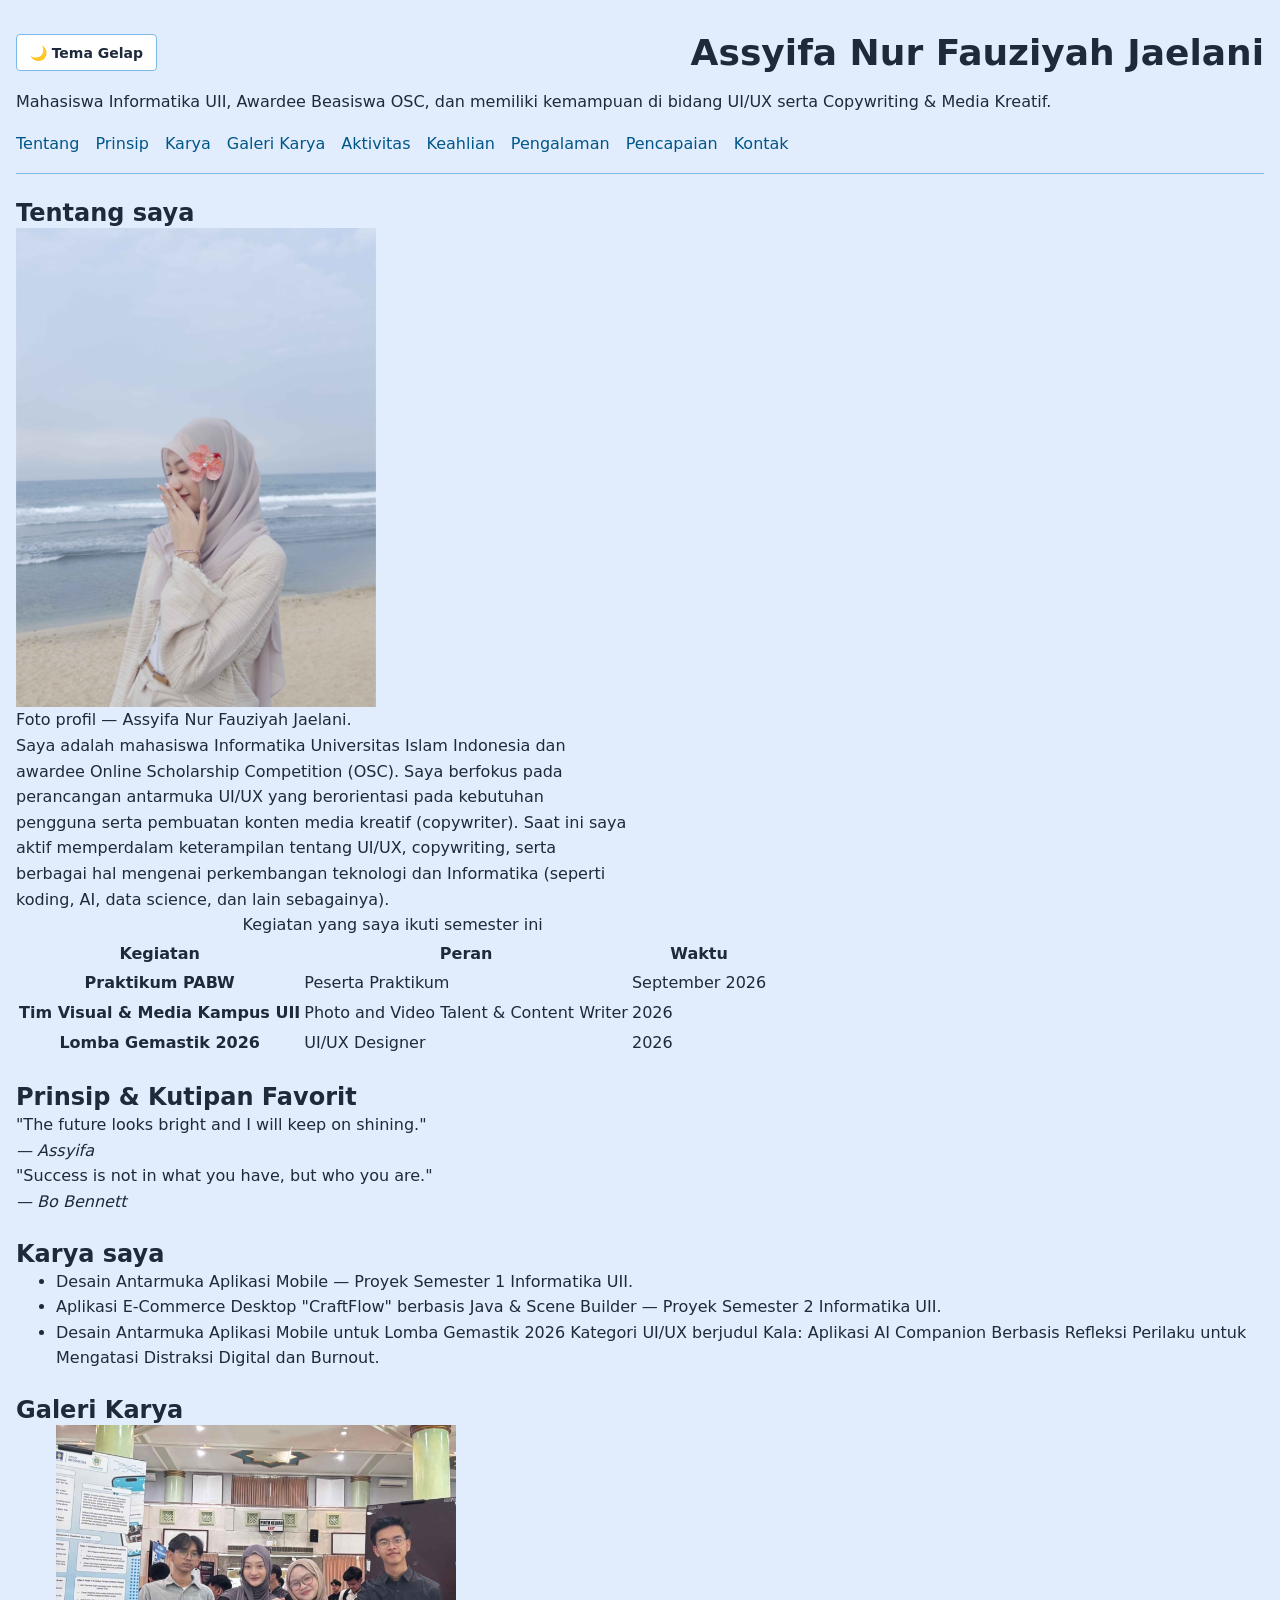
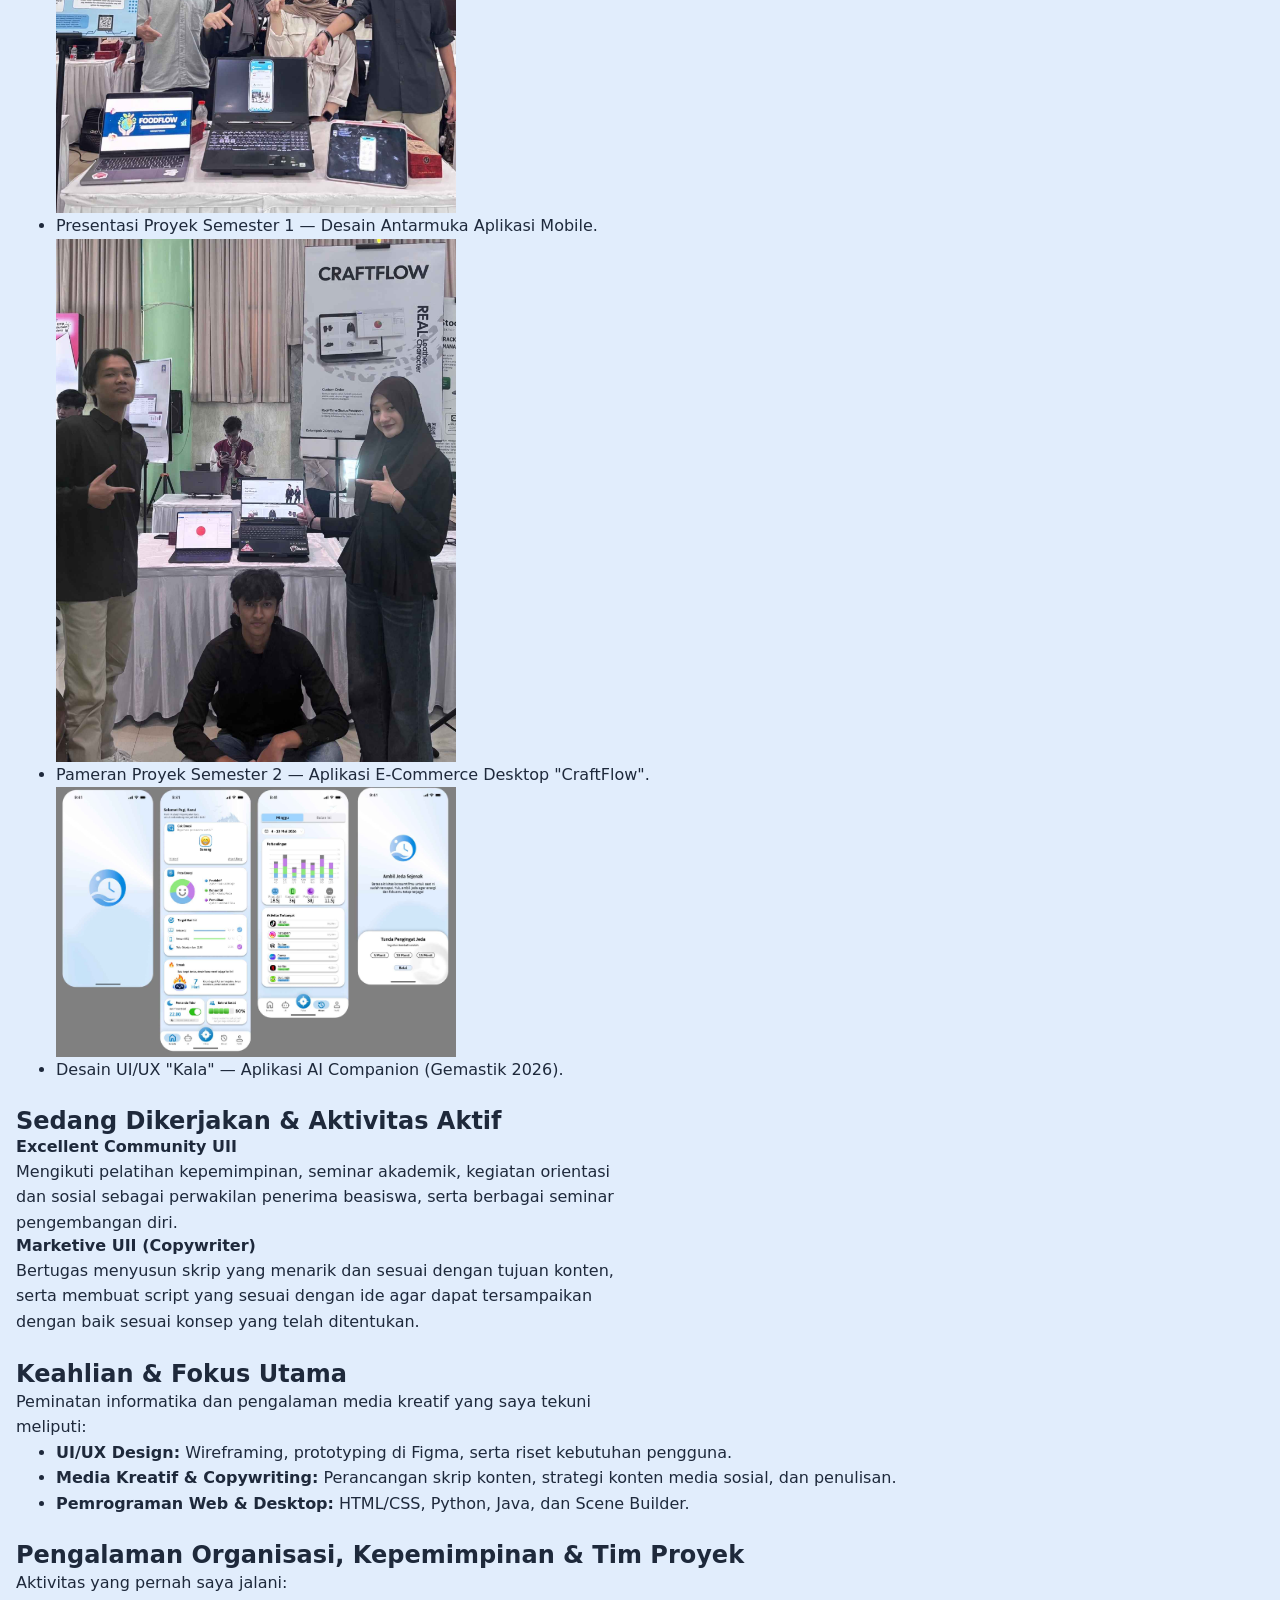
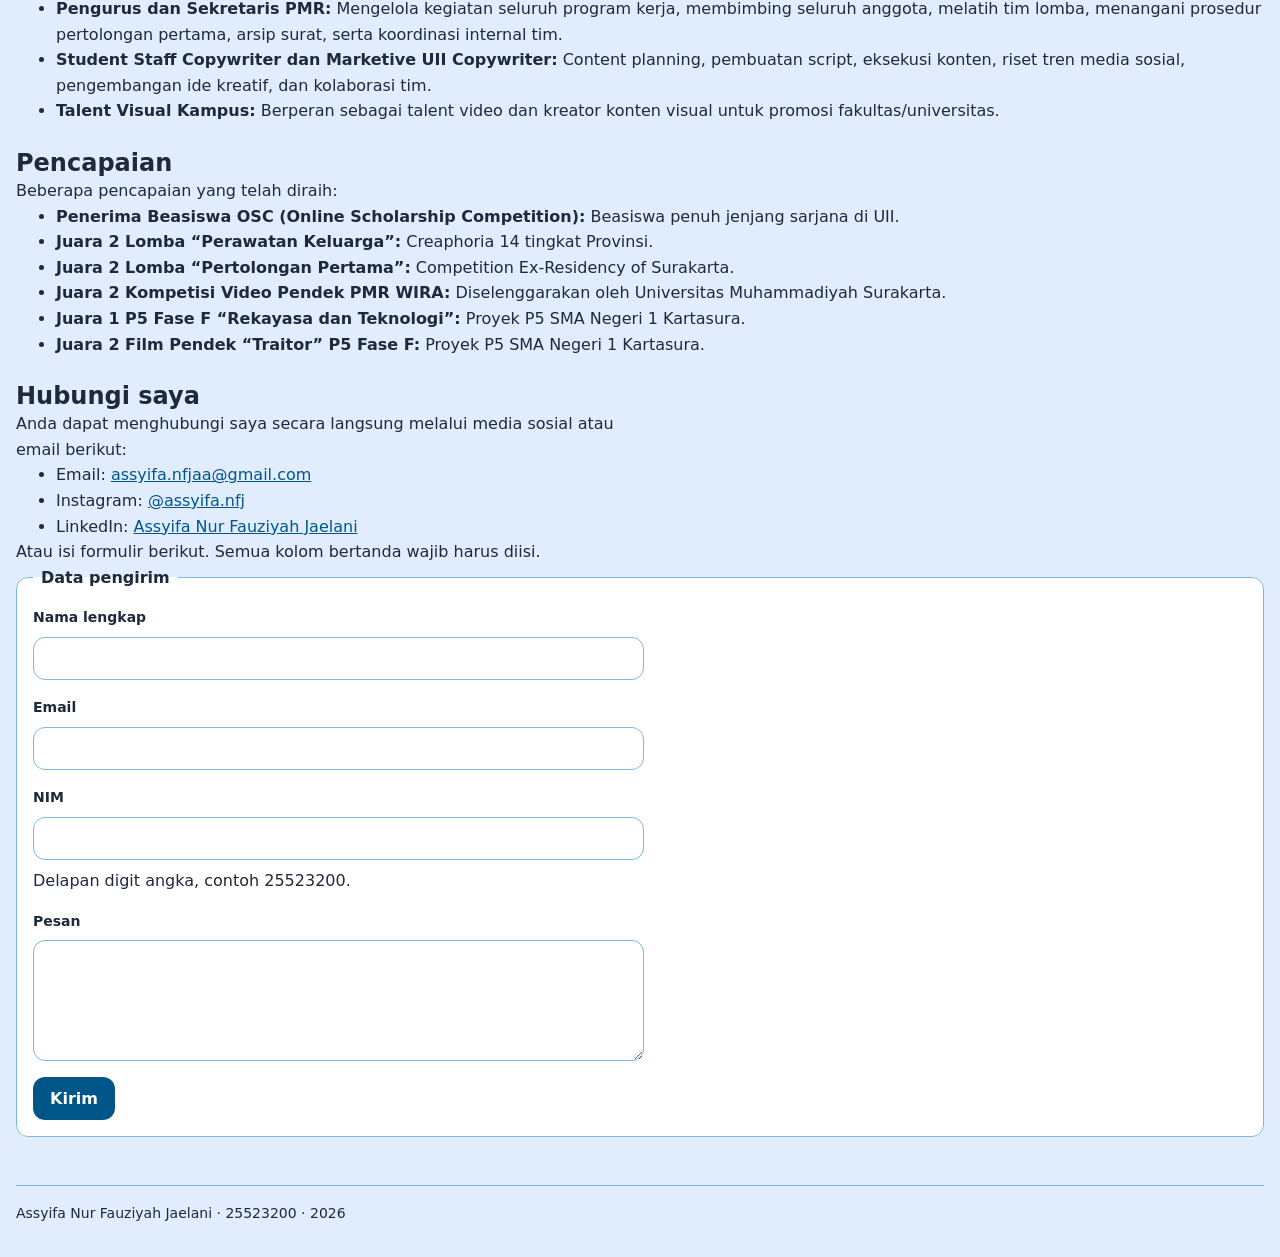
<file: worksheet-p4/worksheet-p4/profil.html>
<!DOCTYPE html>
<!--
  KERANGKA PROFIL — PABW 2026/2027 — Pertemuan 4
  ==================================================================
  Berkas ini SUDAH LENGKAP dan sudah lolos W3C Nu Html Checker serta
  Lighthouse Accessibility. JANGAN mengubah struktur, landmark, label,
  atau alt untuk memperbaiki tampilan — tampilan diubah dari berkas CSS.

  Tugas Anda di Pertemuan 4:
    1. Ganti isi yang ditandai  [ISI]  dengan milik Anda sendiri.
    2. Buat lima berkas CSS di folder css/ lalu buka komentar
        lima baris <link> di bawah  (lihat Lembar D).
    3. WAJIB — tambahkan MINIMAL TIGA bagian baru di dalam <main>,
        masing-masing memakai elemen semantik yang belum terpakai dan
        berbeda satu sama lain  (lihat Lembar B.3). Setiap bagian wajib
        diberi gaya memakai token yang sama, lalu dievaluasi W3C dan WCAG.
-->
<html lang="id">
<head>
  <meta charset="utf-8">
  <meta name="viewport" content="width=device-width, initial-scale=1">
  <meta name="color-scheme" content="light dark">
  <!-- ISI 1 — judul tab dan hasil pencarian. Ganti dengan nama Anda. -->
  <title>Profil Assyifa Nur Fauziyah Jaelani — PABW 2026/2027</title>
  <meta name="description" content="Halaman profil mahasiswa PABW: tentang saya, karya, dan kontak.">

  <!-- LEMBAR D — buat lima berkas di folder css/, lalu buka komentar ini.
        URUTAN PEMUATAN MENENTUKAN CASCADE: tokens, base, layout, komponen, tema.
        Lapisan paling bawah menang tanpa perlu !important. -->
  <link rel="stylesheet" href="css/tokens.css">
  <link rel="stylesheet" href="css/base.css">
  <link rel="stylesheet" href="css/layout.css">
  <link rel="stylesheet" href="css/komponen.css">
  <link rel="stylesheet" href="css/tema.css">
</head>
<body>
  <a class="lewati" href="#utama">Lewati ke konten utama</a>

<header class="kepala">
    <input type="checkbox" id="tema" class="pengalih-tema">
    <label for="tema" class="tombol-tema">🌙 Tema Gelap</label>
    <!-- ISI 2 — nama Anda, atau nama panggilan yang Anda pakai. -->
    <h1>Assyifa Nur Fauziyah Jaelani</h1>
    <!-- ISI 3 — satu kalimat tentang diri Anda. -->
    <p class="tagline">Mahasiswa Informatika UII, Awardee Beasiswa OSC, dan memiliki kemampuan di bidang UI/UX serta Copywriting &amp; Media Kreatif.</p>
    <nav aria-label="Navigasi utama">
      <ul>
        <li><a href="#tentang">Tentang</a></li>
        <li><a href="#kutipan">Prinsip</a></li>
        <li><a href="#karya">Karya</a></li>
        <li><a href="#galeri">Galeri Karya</a></li>
        <li><a href="#sedang-dikerjakan">Aktivitas</a></li>
        <li><a href="#keahlian">Keahlian</a></li>
        <li><a href="#pengalaman">Pengalaman</a></li>
        <li><a href="#pencapaian">Pencapaian</a></li>
        <li><a href="#kontak">Kontak</a></li>
      </ul>
    </nav>
  </header>

  <main id="utama">

    <section id="tentang">
      <h2>Tentang saya</h2>

      <figure class="foto">
        <!-- ISI 4 — pakai foto Anda sendiri dengan nama berkas yang sama,
              atau biarkan berkas contoh apa adanya. -->
        <img src="media/Assyifa.webp"
              alt="Foto diri Assyifa Nur Fauziyah Jaelani."
              width="360" height="480" loading="lazy">
        <figcaption>Foto profil — Assyifa Nur Fauziyah Jaelani.</figcaption>
      </figure>

      <!-- ISI 5 — dua sampai tiga kalimat: asal, minat, dan hal yang
            sedang Anda pelajari. -->
      <p>Saya adalah mahasiswa Informatika Universitas Islam Indonesia dan awardee Online Scholarship Competition (OSC).
          Saya berfokus pada perancangan antarmuka UI/UX yang berorientasi pada kebutuhan pengguna serta pembuatan konten media kreatif (copywriter).
          Saat ini saya aktif memperdalam keterampilan tentang UI/UX, copywriting, serta berbagai hal mengenai perkembangan teknologi dan Informatika (seperti koding, AI, data science, dan lain sebagainya).</p>

      <table>
        <!-- ISI 6 — judul tabel dan isi minimal tiga baris. -->
        <caption>Kegiatan yang saya ikuti semester ini</caption>
        <thead>
          <tr>
            <th scope="col">Kegiatan</th>
            <th scope="col">Peran</th>
            <th scope="col">Waktu</th>
          </tr>
        </thead>
        <tbody>
          <tr>
            <th scope="row">Praktikum PABW</th>
            <td>Peserta Praktikum</td>
            <td><time datetime="2026-09">September 2026</time></td>
          </tr>
          <tr>
            <th scope="row">Tim Visual &amp; Media Kampus UII</th>
            <td>Photo and Video Talent &amp; Content Writer</td>
            <td><time datetime="2026">2026</time></td>
          </tr>
          <tr>
            <th scope="row">Lomba Gemastik 2026</th>
            <td>UI/UX Designer</td>
            <td><time datetime="2026">2026</time></td>
          </tr>
        </tbody>
      </table>
    </section>

    <!-- PILIHAN 5: KUTIPAN (Setelah section tentang saya) -->
    <aside id="kutipan">
      <h2>Prinsip &amp; Kutipan Favorit</h2>
      <blockquote>
        <p>"The future looks bright and I will keep on shining."</p>
        <cite>— Assyifa</cite>
      </blockquote>
      <blockquote>
        <p>"Success is not in what you have, but who you are."</p>
        <cite>— Bo Bennett</cite>
      </blockquote>
    </aside>

    <section id="karya">
      <h2>Karya saya</h2>
      <!-- ISI 7 — tiga karya, proyek, atau hal yang pernah Anda buat.
            Boleh tugas kuliah, karya pribadi, atau hobi. -->
      <ul>
        <li>Desain Antarmuka Aplikasi Mobile — Proyek Semester 1 Informatika UII.</li>
        <li>Aplikasi E-Commerce Desktop "CraftFlow" berbasis Java &amp; Scene Builder — Proyek Semester 2 Informatika UII.</li>
        <li>Desain Antarmuka Aplikasi Mobile untuk Lomba Gemastik 2026 Kategori UI/UX berjudul Kala: Aplikasi AI Companion Berbasis Refleksi Perilaku untuk Mengatasi Distraksi Digital dan Burnout.</li>
      </ul>
    </section>

<!-- PILIHAN 2: GALERI KARYA (Setelah section karya) -->
    <section id="galeri">
      <h2>Galeri Karya</h2>
      <ul>
        <li>
          <figure>
            <img src="media/ProyekSem1Assyifa.webp"
                  alt="Foto Assyifa bersama kelompok mempresentasikan desain antarmuka aplikasi mobile proyek semester 1."
                  width="400" height="388" loading="lazy">
            <figcaption>Presentasi Proyek Semester 1 — Desain Antarmuka Aplikasi Mobile.</figcaption>
          </figure>
        </li>
        <li>
          <figure>
            <img src="media/ProyekSem2CraftFlowAssyifa.webp"
                  alt="Foto Assyifa bersama kelompok menampilkan proyek aplikasi E-Commerce Desktop CraftFlow."
                  width="400" height="523" loading="lazy">
            <figcaption>Pameran Proyek Semester 2 — Aplikasi E-Commerce Desktop "CraftFlow".</figcaption>
          </figure>
        </li>
        <li>
          <figure>
            <img src="media/KalaAssyifa.webp"
                  alt="Tampilan desain antarmuka aplikasi mobile Kala AI Companion untuk Lomba Gemastik 2026."
                  width="400" height="269" loading="lazy">
            <figcaption>Desain UI/UX "Kala" — Aplikasi AI Companion (Gemastik 2026).</figcaption>
          </figure>
        </li>
      </ul>
    </section>

    <!-- PILIHAN 6: SEDANG DIKERJAKAN (Setelah section karya/galeri) -->
    <article id="sedang-dikerjakan">
      <h2>Sedang Dikerjakan &amp; Aktivitas Aktif</h2>
      
      <h3>Excellent Community UII</h3>
      <p>Mengikuti pelatihan kepemimpinan, seminar akademik, kegiatan orientasi dan sosial sebagai perwakilan penerima beasiswa, serta berbagai seminar pengembangan diri.</p>

      <h3>Marketive UII (Copywriter)</h3>
      <p>Bertugas menyusun skrip yang menarik dan sesuai dengan tujuan konten, serta membuat script yang sesuai dengan ide agar dapat tersampaikan dengan baik sesuai konsep yang telah ditentukan.</p>
    </article>

    <section id="keahlian">
      <h2>Keahlian &amp; Fokus Utama</h2>
      <p>Peminatan informatika dan pengalaman media kreatif yang saya tekuni meliputi:</p>
      <ul>
        <li><strong>UI/UX Design:</strong> Wireframing, prototyping di Figma, serta riset kebutuhan pengguna.</li>
        <li><strong>Media Kreatif &amp; Copywriting:</strong> Perancangan skrip konten, strategi konten media sosial, dan penulisan.</li>
        <li><strong>Pemrograman Web &amp; Desktop:</strong> HTML/CSS, Python, Java, dan Scene Builder.</li>
      </ul>
    </section>

    <aside id="pengalaman">
      <h2>Pengalaman Organisasi, Kepemimpinan &amp; Tim Proyek</h2>
      <p>Aktivitas yang pernah saya jalani:</p>
      <ul>
        <li><strong>Pengurus dan Sekretaris PMR:</strong> Mengelola kegiatan seluruh program kerja, membimbing seluruh anggota, melatih tim lomba, menangani prosedur pertolongan pertama, arsip surat, serta koordinasi internal tim.</li>
        <li><strong>Student Staff Copywriter dan Marketive UII Copywriter:</strong> Content planning, pembuatan script, eksekusi konten, riset tren media sosial, pengembangan ide kreatif, dan kolaborasi tim.</li>
        <li><strong>Talent Visual Kampus:</strong> Berperan sebagai talent video dan kreator konten visual untuk promosi fakultas/universitas.</li>
      </ul>
    </aside>

    <section id="pencapaian">
      <h2>Pencapaian</h2>
      <p>Beberapa pencapaian yang telah diraih:</p>
      <ul>
        <li><strong>Penerima Beasiswa OSC (Online Scholarship Competition):</strong> Beasiswa penuh jenjang sarjana di UII.</li>
        <li><strong>Juara 2 Lomba “Perawatan Keluarga”:</strong> Creaphoria 14 tingkat Provinsi.</li>
        <li><strong>Juara 2 Lomba “Pertolongan Pertama”:</strong> Competition Ex-Residency of Surakarta.</li>
        <li><strong>Juara 2 Kompetisi Video Pendek PMR WIRA:</strong> Diselenggarakan oleh Universitas Muhammadiyah Surakarta.</li>
        <li><strong>Juara 1 P5 Fase F “Rekayasa dan Teknologi”:</strong> Proyek P5 SMA Negeri 1 Kartasura.</li>
        <li><strong>Juara 2 Film Pendek “Traitor” P5 Fase F:</strong> Proyek P5 SMA Negeri 1 Kartasura.</li>
      </ul>
    </section>

<section id="kontak">
      <h2>Hubungi saya</h2>
      <p>Anda dapat menghubungi saya secara langsung melalui media sosial atau email berikut:</p>
      
      <ul>
        <li>Email: <a href="mailto:assyifa.nfjaa@gmail.com">assyifa.nfjaa@gmail.com</a></li>
        <li>Instagram: <a href="https://instagram.com/assyifa.nfj" target="_blank" rel="noopener noreferrer">@assyifa.nfj</a></li>
        <li>LinkedIn: <a href="https://www.linkedin.com/in/assyifa-nur-f-j-5b503137a" target="_blank" rel="noopener noreferrer">Assyifa Nur Fauziyah Jaelani</a></li>
      </ul>

      <p>Atau isi formulir berikut. Semua kolom bertanda wajib harus diisi.</p>

      <form action="#" method="post">
        <fieldset>
          <legend>Data pengirim</legend>

          <p>
            <label for="nama">Nama lengkap</label>
            <input id="nama" name="nama" type="text"
                    autocomplete="name" required>
          </p>

          <p>
            <label for="email">Email</label>
            <input id="email" name="email" type="email"
                    autocomplete="email" required>
          </p>

          <p>
            <label for="nim">NIM</label>
            <!-- ISI 8 — ganti angka di dalam pattern dengan NIM Anda sendiri. -->
            <input id="nim" name="nim" type="text" inputmode="numeric"
                    pattern="[0-9]{8}" aria-describedby="nim-bantuan" required>
            <span id="nim-bantuan">Delapan digit angka, contoh 25523200.</span>
          </p>

          <p>
            <label for="pesan">Pesan</label>
            <textarea id="pesan" name="pesan" rows="4" required></textarea>
          </p>

          <button type="submit">Kirim</button>
        </fieldset>
      </form>
    </section>

  </main>

  <footer class="kaki">
    <!-- ISI 9 — nama, NIM, tahun. -->
    <p>Assyifa Nur Fauziyah Jaelani · 25523200 · <time datetime="2026">2026</time></p>
  </footer>
</body>
</html>
</file>
<file: worksheet-p10/css/tokens.css>
:root {
    --color-blue-primary: #005689;
    --color-blue-light: #7CB9E8;
    --color-blue-bg: #E1EDFC;
    --color-blue-focus: #005B8E;
    --color-slate-dark: #1E293B;
    --color-white: #FFFFFF;
    --color-red-danger: #DC2626;

  /* Spacing */
    --space-1: 0.25rem;
    --space-2: 0.5rem;
    --space-3: 0.75rem;
    --space-4: 1rem;
    --space-6: 1.5rem;

  /* Radius & Bayangan */
    --radius-md: 0.75rem;
    --radius-full: 999px;
    --shadow-1: 0 2px 8px rgba(0, 123, 190, 0.08);

  /* Skala Tipografi */
    --text-sm: 0.875rem;
    --text-md: 1rem;
    --text-xl: 1.5rem;
    --text-3xl: 2.25rem;
}

:root {
    --color-bg: var(--color-blue-bg);
    --color-fg: var(--color-slate-dark);
    --color-surface: var(--color-white);
    --color-border: var(--color-blue-light);
    --color-primary: var(--color-blue-primary);
    --color-danger: var(--color-red-danger);
    --color-focus: var(--color-blue-focus);

    --card-pad: var(--space-4);
    --section-gap: var(--space-6);
}
</file>
<file: worksheet-p10/css/base.css>
/* E.1 Reset dikit dan box-sizing */
*, *::before, *::after {
    box-sizing: border-box; 
}

* {
    margin: 0;
}

img {
    max-width: 100%;
    height: auto;
    display: block;
}

/* E.2 & E.3 Tipografi dan warna dasar halaman */
html {
    font-size: 100%;
}

body {
    font-family: system-ui, "Segoe UI", Roboto, sans-serif;
    font-size: var(--text-md);
    line-height: 1.6;
    color: var(--color-fg);
    background-color: var(--color-bg);
    padding: var(--space-4);
}

h1 {
    font-size: var(--text-3xl);
    line-height: 1.15;
}

h2 {
    font-size: var(--text-xl);
    line-height: 1.25;
}

h3 {
    font-size: var(--text-md);
    line-height: 1.4;
}

main p {
    max-width: 100%;
}

/* Link dan aksesibilitas */
a {
    color: var(--color-primary);
    text-decoration: underline;
    text-underline-offset: 2px;
}

a:focus-visible {
    outline: 3px solid var(--color-focus);
    outline-offset: 2px;
}

.lewati {
    position: absolute;
    top: -9999px;
    left: -9999px;
    background: var(--color-primary, #000);
    color: #fff;
    padding: var(--space-2, 0.5rem) var(--space-4, 1rem);
    z-index: 9999;
    text-decoration: none;
    border-radius: var(--radius-sm, 4px);
}

.lewati:focus {
    top: 1rem;
    left: 1rem;
}

/* Styling Tabel Kegiatan */
table {
    width: 100%;
    border-spacing: 0;
    background-color: var(--color-surface, #ffffff);
    border-radius: var(--radius-md, 8px);
    border: 1px solid var(--color-border, #e5e7eb);
    box-shadow: 0 1px 3px rgba(0, 0, 0, 0.1);
}

caption {
    font-weight: 600;
    padding-bottom: var(--space-2, 0.5rem);
    text-align: left;
    color: var(--color-fg);
}

th, td {
    padding: var(--space-3, 0.75rem) var(--space-4, 1rem);
    text-align: left;
    border-bottom: 1px solid var(--color-border, #e5e7eb);
}

thead th {
    background-color: var(--color-primary, #334155);
    color: #ffffff;
    font-weight: 600;
    border-bottom: none;
}

/* KUNCI: Membulatkan sudut header biru secara langsung */
thead tr:first-child th:first-child {
    border-top-left-radius: var(--radius-md, 8px);
}

thead tr:first-child th:last-child {
    border-top-right-radius: var(--radius-md, 8px);
}

tbody tr:hover {
    background-color: rgba(0, 0, 0, 0.02);
}

tbody tr:last-child td,
tbody tr:last-child th {
    border-bottom: none;
}
</file>
<file: worksheet-p10/css/layout.css>
/* B.1 Kerangka halaman utama (grid) */
.page {
    display: grid;
    grid-template-rows: auto 1fr auto;
    min-height: 100dvh;
}

/* B.2 Navbar dan isi */
/* Header & navbar — Disesuaikan agar Nama & Tagline tersusun rapi di bawah tombol tema */
header.kepala {
    display: flex;
    flex-direction: column;
    align-items: flex-start;
    gap: var(--space-3);
    padding-block: var(--space-4);
    border-bottom: 1px solid var(--color-border);
}

.tombol-tema {
    cursor: pointer;
}

header.kepala h1 {
    font-size: var(--text-3xl);
    line-height: 1.15;
}

header.kepala .tagline {
    font-size: var(--text-md);
    color: var(--color-fg);
    max-width: 100%;
}

.navbar {
    display: flex;
    gap: var(--space-4);
    align-items: center;
    width: 100%;
}

nav ul {
    display: flex;
    gap: var(--space-4);
    list-style: none;
    padding: 0;
    flex-wrap: wrap;
}

nav a {
    color: var(--color-primary);
    text-decoration: none;
}

nav a:hover {
    text-decoration: underline;
}

@media (min-width: 64rem) {
    header.kepala {
        display: grid;
        grid-template-columns: auto minmax(0, 1fr);
        grid-template-areas:
            "tema tema"
            "judul menu"
            "slogan slogan";
        column-gap: var(--space-6);
        row-gap: var(--space-2);
        align-items: start;
    }

    .tombol-tema {
        grid-area: tema;
        justify-self: start;
    }

    header.kepala h1 {
        grid-area: judul;
    }

    header.kepala .tagline {
        grid-area: slogan;
    }

    .navbar {
        grid-area: menu;
        align-self: end;
        justify-content: flex-end;
        width: auto;
    }

    nav ul {
        justify-content: flex-end;
    }
}

/* Jarak antar isi di dalam tiap bagian pakai gap */
main section,
main article,
main aside {
    display: flex;
    flex-direction: column;
    gap: var(--space-3);
}

/* Tata letak area isi (grid dua kolom, sidebar & konten utama) */
.isi {
    display: grid;
    grid-template-columns: 1fr;
    gap: var(--space-6);
}

@media (min-width: 48rem) {
    .isi {
        grid-template-columns: 16rem 1fr;
        align-items: start;
    }
}

.konten {
    display: flex;
    flex-direction: column;
    gap: var(--section-gap);
    min-width: 0;
}

main {
    padding-block: var(--space-6) calc(var(--space-6) * 2);
}

/* Kaki halaman (footer) */
footer.kaki {
    padding-block: var(--space-4);
    border-top: 1px solid var(--color-border);
    color: var(--color-fg);
    font-size: var(--text-sm);
}

/* D. Penempatan: span dan area bernama */

/* D.1 Penempatan Menggunakan Span */
@media (min-width: 53rem) {
    .kartu-sorotan {
        grid-column: span 2;
    }
}

/* D.2 Penempatan Menggunakan Area Bernama */
.isi-area {
    grid-template-areas:
        "sisi"
        "utama";
}

@media (min-width: 48rem) {
    .isi-area {
        grid-template-areas:
            "sisi utama";
    }
}

.isi-area > :first-child {
    grid-area: sisi;
}

.isi-area > :last-child {
    grid-area: utama;
}
</file>
<file: worksheet-p10/css/komponen.css>
/* Lembar C: galeri dan kartu */

/* C.1 Galeri adaptif (grid tanpa media query) */
.galeri {
    display: grid;
    grid-template-columns: repeat(auto-fit, minmax(16rem, 1fr));
    gap: var(--space-4);
    list-style: none;
    padding: 0;
}

/* C.2 Isi kartu (flexbox untuk elemen yang sejajar) */
.kartu {
    display: flex;
    flex-direction: column;
    justify-content: space-between;
    gap: var(--space-4);
    height: 100%;
    padding: var(--card-pad, var(--space-4));
    background-color: var(--color-surface);
    border: 1px solid var(--color-border);
    border-radius: var(--radius-md);
    transition: transform 0.2s ease, box-shadow 0.2s ease;
}

.kartu:hover {
    box-shadow: 0 4px 12px rgba(0, 0, 0, 0.05);
}

.kartu__isi {
    display: flex;
    flex-direction: column;
    gap: var(--space-2);
}

.kartu__kaki {
    display: flex;
    align-items: center;
    justify-content: space-between;
    gap: var(--space-2);
}


/* Lembar G: Form, input, tombol */

form fieldset {
    display: flex;
    flex-direction: column;
    gap: var(--space-4);
    border: 1px solid var(--color-border);
    border-radius: var(--radius-md);
    padding: var(--card-pad);
    background-color: var(--color-surface);
}

form legend {
    font-weight: 600;
    padding-inline: var(--space-2);
    color: var(--color-fg);
}

form p {
    display: flex;
    flex-direction: column;
    gap: var(--space-2);
}

label {
    font-size: var(--text-sm);
    font-weight: 600;
    color: var(--color-fg);
}

input, select, textarea {
    font: inherit;
    padding: var(--space-2) var(--space-3);
    border: 1px solid var(--color-border);
    border-radius: var(--radius-md);
    background: var(--color-surface);
    color: var(--color-fg);
    width: 100%;
    box-sizing: border-box;
}

/* Checkbox pengalih tema disembunyikan: jangan ikut width 100% dari aturan input */
.pengalih-tema {
    width: auto;
}

button[type="submit"],
.btn {
    font: inherit;
    padding: var(--space-2) var(--space-4);
    border: 1px solid transparent;
    border-radius: var(--radius-md);
    background: var(--color-primary);
    color: var(--color-surface);
    cursor: pointer;
    font-weight: 600;
    align-self: flex-start;
    text-decoration: none;
    display: inline-flex;
    align-items: center;
    justify-content: center;
}

button[type="submit"]:hover,
.btn:hover {
    opacity: 0.9;
}

input:disabled, select:disabled, textarea:disabled, button:disabled {
    opacity: 0.6;
    cursor: not-allowed;
}

:focus-visible {
    outline: 3px solid var(--color-focus);
    outline-offset: 2px;
}

input:user-invalid,
textarea:user-invalid {
    border-color: var(--color-danger);
    border-width: 2px;
}


/* Lembar E: Penanganan kasus khusus & media */

.galeri li {
    display: flex;
}

/* Setiap karya dibungkus kotak terpisah */
.galeri figure {
    display: flex;
    flex-direction: column;
    justify-content: space-between;
    gap: var(--space-3, 0.75rem);
    width: 100%;
    padding: var(--space-3, 0.75rem);
    background-color: var(--color-surface, #ffffff);
    border: 1px solid var(--color-border, #e5e7eb);
    border-radius: var(--radius-md, 8px);
    box-sizing: border-box;
}

/* Gambar utuh tanpa terpotong & masuk di dalam kotak */
.galeri img {
    width: 100%;
    height: auto;
    max-height: 17.5rem;
    object-fit: contain; /* Menjaga foto utuh tidak terpotong/gepeng */
    border-radius: var(--radius-sm, 4px);
    display: block;
}

/* Teks judul di dalam kotak & rata tengah */
.galeri figcaption {
    font-size: var(--text-sm, 0.875rem);
    font-weight: 500;
    color: var(--color-fg);
    text-align: center; /* Tulisan pas di tengah */
    line-height: 1.4;
    padding-inline: var(--space-1, 0.25rem);
}

figure,
section,
article,
.galeri li {
    min-width: 0;
}

h1, h2, h3, p, figcaption, caption, th, td {
    overflow-wrap: anywhere;
}


/* Kutipan */

#kutipan {
    display: flex;
    flex-direction: column;
    gap: var(--space-4, 1rem);
}

#kutipan blockquote {
    display: flex;
    flex-direction: column;
    gap: var(--space-2, 0.5rem);
    padding: var(--space-4, 1.25rem);
    background-color: var(--color-surface, #ffffff);
    border: 1px solid var(--color-border, #e5e7eb);
    border-radius: var(--radius-md, 8px);
}

#kutipan blockquote:first-of-type::before {
    content: "KUTIPAN PRIBADI";
    display: block;
    font-size: var(--text-sm, 0.75rem);
    font-weight: 700;
    letter-spacing: 0.05em;
}

#kutipan blockquote:last-of-type::before {
    content: "KUTIPAN FAVORIT";
    display: block;
    font-size: var(--text-sm, 0.75rem);
    font-weight: 700;
    letter-spacing: 0.05em;
}

#kutipan blockquote p {
    font-size: var(--text-md, 1rem);
    font-style: italic;
    color: var(--color-fg);
}

#kutipan cite {
    display: block;
    font-style: normal;
    font-weight: 600;
    color: var(--color-fg);
    opacity: 0.8;
}

/* P9: daftar proyek hasil JS, biar kartunya rapi dan nggak numpuk di layar sempit */
#daftar {
    display: grid;
    gap: var(--space-4);
    list-style: none;
    padding: 0;
}

#daftar .kartu {
    height: auto;
}

/* P9: penanda tombol filter yang lagi aktif */
.aktif {
    outline: 2px solid currentColor;
    outline-offset: 2px;
}

/* P9: pesan galat form dari JS */
.galat {
    display: block;
    color: var(--color-danger);
    font-size: 0.875rem;
    font-weight: 600;
}

input[aria-invalid="true"],
textarea[aria-invalid="true"] {
    border-color: var(--color-danger);
    border-width: 2px;
}

/* P10: daftar notisia hasil fetch, sama polanya kayak #daftar di P9 */
#daftar-notisia {
    display: grid;
    grid-template-columns: repeat(auto-fit, minmax(min(16rem, 100%), 1fr));
    gap: var(--space-4);
}

#daftar-notisia .kartu {
    height: auto;
}
</file>
<file: worksheet-p10/css/responsif.css>
/* P06, Lembar B: Gaya dasar layar sempit, untuk semua lebar, tanpa media query. */

/* Kerangka isi: satu kolom (di worksheet ditulis .content, di halamanku .isi) */
.isi {
    display: grid;
    grid-template-columns: 1fr;
    gap: var(--space-6);
}

/* Area bernama dari P5: layar sempit, konten utama dulu, kutipan (sisi) di bawah */
.isi-area {
    grid-template-areas:
        "utama"
        "sisi";
}

/* Galeri: satu kolom (di worksheet ditulis .grid, di halaman saya .galeri) */
.galeri {
    display: grid;
    grid-template-columns: 1fr;
    gap: var(--space-4);
}

/* Kartu sorotan gak melebar di layar sempit */
.kartu-sorotan {
    grid-column: auto;
}

/* Lembar C: dua titik henti, ditulis min-width dan rem */

/* Tablet (48rem = 768px): galeri dua kolom */
@media (min-width: 48rem) {
    .galeri {
        grid-template-columns: repeat(2, 1fr);
    }

/* foto pertama melebar dua kolom, 2 foto lainnya sejajar di bawahnya */
    .kartu-sorotan {
        grid-column: span 2;
    }
}

/* Desktop (60rem = 960px): sidebar di samping konten, galeri 3 kolom */
@media (min-width: 60rem) {
    .isi {
        grid-template-columns: 16rem 1fr;
        align-items: start;
    }

    .isi-area {
        grid-template-areas: "sisi utama";
    }

    .galeri {
        grid-template-columns: repeat(3, 1fr);
    }

/* tiga foto sejajar satu baris, span dimatiin lagi */
    .kartu-sorotan {
        grid-column: auto;
    }
}

/* Lembar D: gambar, tabel, dan teks ikut nyesuaiin di semua lebar */

/* Gambar gak boleh lebih lebar dari wadahnya biar foto ga gepeng kalau dibuka di ukuran hp */
img {
    max-width: 100%;
    height: auto;
}

/* Tabel dibungkus biar bisa digeser ke samping pas layar sempit. */
.table-wrap {
    overflow-x: auto;
    padding-bottom: var(--space-1);
}

/* Lebar minimum tabel biar tetep rapi dan dibaca pas layar sempit */
.table-wrap table {
    min-width: 30rem;
}

/* Ukuran teks pakai rem biar ikut nyesuaiin pas huruf diperbesar */
p {
    font-size: var(--text-md);
    line-height: 1.6;
}
</file>
<file: worksheet-p10/css/tema.css>
/* Tema gelap otomatis */
@media (prefers-color-scheme: dark) {
  :root {
    --color-bg: #0F172A;
    --color-fg: #E2E8F0;
    --color-surface: #1E293B;
    --color-border: #334155;
    --color-primary: #7DA9F7;
    --color-danger: #FF8A8A;
    --color-focus: #FFC000;
    --shadow-1: 0 1px 3px rgba(0, 0, 0, 0.45);
  }
}

/* Pengalihan Manual (checkbox + :has) */
/* Sembunyikan checkbox bawaan browser */
.pengalih-tema {
  position: absolute;
  opacity: 0;
  pointer-events: none;
}

/* Tampilan tombol pengalih */
.tombol-tema {
  display: inline-block;
  cursor: pointer;
  padding: 0.4rem 0.8rem;
  border: 1px solid var(--color-border);
  border-radius: var(--radius-sm, 4px);
  background-color: var(--color-surface);
  color: var(--color-fg);
  font-size: 0.875rem;
  user-select: none;
  transition: background-color 0.2s, color 0.2s, border-color 0.2s;
}

.tombol-tema:hover {
  border-color: var(--color-primary);
}

/* Jika checkbox dicentang manual, ubah variabel menjadi tema gelap */
:root:has(#tema:checked) {
  --color-bg: #0F172A;
  --color-fg: #E2E8F0;
  --color-surface: #1E293B;
  --color-border: #334155;
  --color-primary: #7DA9F7;
  --color-danger: #FF8A8A;
  --color-focus: #FFC000;
  --shadow-1: 0 1px 3px rgba(0, 0, 0, 0.45);
}
</file>
<file: worksheet-p11/css/tokens.css>
:root {
    --color-blue-primary: #005689;
    --color-blue-light: #7CB9E8;
    --color-blue-bg: #E1EDFC;
    --color-blue-focus: #005B8E;
    --color-slate-dark: #1E293B;
    --color-white: #FFFFFF;
    --color-red-danger: #DC2626;

  /* Spacing */
    --space-1: 0.25rem;
    --space-2: 0.5rem;
    --space-3: 0.75rem;
    --space-4: 1rem;
    --space-6: 1.5rem;

  /* Radius & Bayangan */
    --radius-md: 0.75rem;
    --radius-full: 999px;
    --shadow-1: 0 2px 8px rgba(0, 123, 190, 0.08);

  /* Skala Tipografi */
    --text-sm: 0.875rem;
    --text-md: 1rem;
    --text-xl: 1.5rem;
    --text-3xl: 2.25rem;
}

:root {
    --color-bg: var(--color-blue-bg);
    --color-fg: var(--color-slate-dark);
    --color-surface: var(--color-white);
    --color-border: var(--color-blue-light);
    --color-primary: var(--color-blue-primary);
    --color-danger: var(--color-red-danger);
    --color-focus: var(--color-blue-focus);

    --card-pad: var(--space-4);
    --section-gap: var(--space-6);
}
</file>
<file: worksheet-p11/css/base.css>
/* E.1 Reset dikit dan box-sizing */
*, *::before, *::after {
    box-sizing: border-box; 
}

* {
    margin: 0;
}

img {
    max-width: 100%;
    height: auto;
    display: block;
}

/* E.2 & E.3 Tipografi dan warna dasar halaman */
html {
    font-size: 100%;
}

body {
    font-family: system-ui, "Segoe UI", Roboto, sans-serif;
    font-size: var(--text-md);
    line-height: 1.6;
    color: var(--color-fg);
    background-color: var(--color-bg);
    padding: var(--space-4);
}

h1 {
    font-size: var(--text-3xl);
    line-height: 1.15;
}

h2 {
    font-size: var(--text-xl);
    line-height: 1.25;
}

h3 {
    font-size: var(--text-md);
    line-height: 1.4;
}

main p {
    max-width: 100%;
}

/* Link dan aksesibilitas */
a {
    color: var(--color-primary);
    text-decoration: underline;
    text-underline-offset: 2px;
}

a:focus-visible {
    outline: 3px solid var(--color-focus);
    outline-offset: 2px;
}

.lewati {
    position: absolute;
    top: -9999px;
    left: -9999px;
    background: var(--color-primary, #000);
    color: #fff;
    padding: var(--space-2, 0.5rem) var(--space-4, 1rem);
    z-index: 9999;
    text-decoration: none;
    border-radius: var(--radius-sm, 4px);
}

.lewati:focus {
    top: 1rem;
    left: 1rem;
}

/* Styling Tabel Kegiatan */
table {
    width: 100%;
    border-spacing: 0;
    background-color: var(--color-surface, #ffffff);
    border-radius: var(--radius-md, 8px);
    border: 1px solid var(--color-border, #e5e7eb);
    box-shadow: 0 1px 3px rgba(0, 0, 0, 0.1);
}

caption {
    font-weight: 600;
    padding-bottom: var(--space-2, 0.5rem);
    text-align: left;
    color: var(--color-fg);
}

th, td {
    padding: var(--space-3, 0.75rem) var(--space-4, 1rem);
    text-align: left;
    border-bottom: 1px solid var(--color-border, #e5e7eb);
}

thead th {
    background-color: var(--color-primary, #334155);
    color: #ffffff;
    font-weight: 600;
    border-bottom: none;
}

/* KUNCI: Membulatkan sudut header biru secara langsung */
thead tr:first-child th:first-child {
    border-top-left-radius: var(--radius-md, 8px);
}

thead tr:first-child th:last-child {
    border-top-right-radius: var(--radius-md, 8px);
}

tbody tr:hover {
    background-color: rgba(0, 0, 0, 0.02);
}

tbody tr:last-child td,
tbody tr:last-child th {
    border-bottom: none;
}
</file>
<file: worksheet-p11/css/layout.css>
/* B.1 Kerangka halaman utama (grid) */
.page {
    display: grid;
    grid-template-rows: auto 1fr auto;
    min-height: 100dvh;
}

/* B.2 Navbar dan isi */
/* Header & navbar — Disesuaikan agar Nama & Tagline tersusun rapi di bawah tombol tema */
header.kepala {
    display: flex;
    flex-direction: column;
    align-items: flex-start;
    gap: var(--space-3);
    padding-block: var(--space-4);
    border-bottom: 1px solid var(--color-border);
}

.tombol-tema {
    cursor: pointer;
}

header.kepala h1 {
    font-size: var(--text-3xl);
    line-height: 1.15;
}

header.kepala .tagline {
    font-size: var(--text-md);
    color: var(--color-fg);
    max-width: 100%;
}

.navbar {
    display: flex;
    gap: var(--space-4);
    align-items: center;
    width: 100%;
}

nav ul {
    display: flex;
    gap: var(--space-4);
    list-style: none;
    padding: 0;
    flex-wrap: wrap;
}

nav a {
    color: var(--color-primary);
    text-decoration: none;
}

nav a:hover {
    text-decoration: underline;
}

@media (min-width: 64rem) {
    header.kepala {
        display: grid;
        grid-template-columns: auto minmax(0, 1fr);
        grid-template-areas:
            "tema tema"
            "judul menu"
            "slogan slogan";
        column-gap: var(--space-6);
        row-gap: var(--space-2);
        align-items: start;
    }

    .tombol-tema {
        grid-area: tema;
        justify-self: start;
    }

    header.kepala h1 {
        grid-area: judul;
    }

    header.kepala .tagline {
        grid-area: slogan;
    }

    .navbar {
        grid-area: menu;
        align-self: end;
        justify-content: flex-end;
        width: auto;
    }

    nav ul {
        justify-content: flex-end;
    }
}

/* Jarak antar isi di dalam tiap bagian pakai gap */
main section,
main article,
main aside {
    display: flex;
    flex-direction: column;
    gap: var(--space-3);
}

/* Tata letak area isi (grid dua kolom, sidebar & konten utama) */
.isi {
    display: grid;
    grid-template-columns: 1fr;
    gap: var(--space-6);
}

@media (min-width: 48rem) {
    .isi {
        grid-template-columns: 16rem 1fr;
        align-items: start;
    }
}

.konten {
    display: flex;
    flex-direction: column;
    gap: var(--section-gap);
    min-width: 0;
}

main {
    padding-block: var(--space-6) calc(var(--space-6) * 2);
}

/* Kaki halaman (footer) */
footer.kaki {
    padding-block: var(--space-4);
    border-top: 1px solid var(--color-border);
    color: var(--color-fg);
    font-size: var(--text-sm);
}

/* D. Penempatan: span dan area bernama */

/* D.1 Penempatan Menggunakan Span */
@media (min-width: 53rem) {
    .kartu-sorotan {
        grid-column: span 2;
    }
}

/* D.2 Penempatan Menggunakan Area Bernama */
.isi-area {
    grid-template-areas:
        "sisi"
        "utama";
}

@media (min-width: 48rem) {
    .isi-area {
        grid-template-areas:
            "sisi utama";
    }
}

.isi-area > :first-child {
    grid-area: sisi;
}

.isi-area > :last-child {
    grid-area: utama;
}
</file>
<file: worksheet-p11/css/komponen.css>
/* Lembar C: galeri dan kartu */

/* C.1 Galeri adaptif (grid tanpa media query) */
.galeri {
    display: grid;
    grid-template-columns: repeat(auto-fit, minmax(16rem, 1fr));
    gap: var(--space-4);
    list-style: none;
    padding: 0;
}

/* C.2 Isi kartu (flexbox untuk elemen yang sejajar) */
.kartu {
    display: flex;
    flex-direction: column;
    justify-content: space-between;
    gap: var(--space-4);
    height: 100%;
    padding: var(--card-pad, var(--space-4));
    background-color: var(--color-surface);
    border: 1px solid var(--color-border);
    border-radius: var(--radius-md);
    transition: transform 0.2s ease, box-shadow 0.2s ease;
}

.kartu:hover {
    box-shadow: 0 4px 12px rgba(0, 0, 0, 0.05);
}

.kartu__isi {
    display: flex;
    flex-direction: column;
    gap: var(--space-2);
}

.kartu__kaki {
    display: flex;
    align-items: center;
    justify-content: space-between;
    gap: var(--space-2);
}


/* Lembar G: Form, input, tombol */

form fieldset {
    display: flex;
    flex-direction: column;
    gap: var(--space-4);
    border: 1px solid var(--color-border);
    border-radius: var(--radius-md);
    padding: var(--card-pad);
    background-color: var(--color-surface);
}

form legend {
    font-weight: 600;
    padding-inline: var(--space-2);
    color: var(--color-fg);
}

form p {
    display: flex;
    flex-direction: column;
    gap: var(--space-2);
}

label {
    font-size: var(--text-sm);
    font-weight: 600;
    color: var(--color-fg);
}

input, select, textarea {
    font: inherit;
    padding: var(--space-2) var(--space-3);
    border: 1px solid var(--color-border);
    border-radius: var(--radius-md);
    background: var(--color-surface);
    color: var(--color-fg);
    width: 100%;
    box-sizing: border-box;
}

/* Checkbox pengalih tema disembunyikan: jangan ikut width 100% dari aturan input */
.pengalih-tema {
    width: auto;
}

button[type="submit"],
.btn {
    font: inherit;
    padding: var(--space-2) var(--space-4);
    border: 1px solid transparent;
    border-radius: var(--radius-md);
    background: var(--color-primary);
    color: var(--color-surface);
    cursor: pointer;
    font-weight: 600;
    align-self: flex-start;
    text-decoration: none;
    display: inline-flex;
    align-items: center;
    justify-content: center;
}

button[type="submit"]:hover,
.btn:hover {
    opacity: 0.9;
}

input:disabled, select:disabled, textarea:disabled, button:disabled {
    opacity: 0.6;
    cursor: not-allowed;
}

:focus-visible {
    outline: 3px solid var(--color-focus);
    outline-offset: 2px;
}

input:user-invalid,
textarea:user-invalid {
    border-color: var(--color-danger);
    border-width: 2px;
}


/* Lembar E: Penanganan kasus khusus & media */

.galeri li {
    display: flex;
}

/* Setiap karya dibungkus kotak terpisah */
.galeri figure {
    display: flex;
    flex-direction: column;
    justify-content: space-between;
    gap: var(--space-3, 0.75rem);
    width: 100%;
    padding: var(--space-3, 0.75rem);
    background-color: var(--color-surface, #ffffff);
    border: 1px solid var(--color-border, #e5e7eb);
    border-radius: var(--radius-md, 8px);
    box-sizing: border-box;
}

/* Gambar utuh tanpa terpotong & masuk di dalam kotak */
.galeri img {
    width: 100%;
    height: auto;
    max-height: 17.5rem;
    object-fit: contain; /* Menjaga foto utuh tidak terpotong/gepeng */
    border-radius: var(--radius-sm, 4px);
    display: block;
}

/* Teks judul di dalam kotak & rata tengah */
.galeri figcaption {
    font-size: var(--text-sm, 0.875rem);
    font-weight: 500;
    color: var(--color-fg);
    text-align: center; /* Tulisan pas di tengah */
    line-height: 1.4;
    padding-inline: var(--space-1, 0.25rem);
}

figure,
section,
article,
.galeri li {
    min-width: 0;
}

h1, h2, h3, p, figcaption, caption, th, td {
    overflow-wrap: anywhere;
}


/* Kutipan */

#kutipan {
    display: flex;
    flex-direction: column;
    gap: var(--space-4, 1rem);
}

#kutipan blockquote {
    display: flex;
    flex-direction: column;
    gap: var(--space-2, 0.5rem);
    padding: var(--space-4, 1.25rem);
    background-color: var(--color-surface, #ffffff);
    border: 1px solid var(--color-border, #e5e7eb);
    border-radius: var(--radius-md, 8px);
}

#kutipan blockquote:first-of-type::before {
    content: "KUTIPAN PRIBADI";
    display: block;
    font-size: var(--text-sm, 0.75rem);
    font-weight: 700;
    letter-spacing: 0.05em;
}

#kutipan blockquote:last-of-type::before {
    content: "KUTIPAN FAVORIT";
    display: block;
    font-size: var(--text-sm, 0.75rem);
    font-weight: 700;
    letter-spacing: 0.05em;
}

#kutipan blockquote p {
    font-size: var(--text-md, 1rem);
    font-style: italic;
    color: var(--color-fg);
}

#kutipan cite {
    display: block;
    font-style: normal;
    font-weight: 600;
    color: var(--color-fg);
    opacity: 0.8;
}

/* P9: daftar proyek hasil JS, biar kartunya rapi dan nggak numpuk di layar sempit */
#daftar {
    display: grid;
    gap: var(--space-4);
    list-style: none;
    padding: 0;
}

#daftar .kartu {
    height: auto;
}

/* P9: penanda tombol filter yang lagi aktif */
.aktif {
    outline: 2px solid currentColor;
    outline-offset: 2px;
}

/* P9: pesan galat form dari JS */
.galat {
    display: block;
    color: var(--color-danger);
    font-size: 0.875rem;
    font-weight: 600;
}

input[aria-invalid="true"],
textarea[aria-invalid="true"] {
    border-color: var(--color-danger);
    border-width: 2px;
}

/* P10: daftar notisia hasil fetch, sama polanya kayak #daftar di P9 */
#daftar-notisia {
    display: grid;
    grid-template-columns: repeat(auto-fit, minmax(min(16rem, 100%), 1fr));
    gap: var(--space-4);
}

#daftar-notisia .kartu {
    height: auto;
}

/* P11: rasio tiap foto galeri ditulis jelas (sama dengan width/height di HTML)
   biar Chrome nggak ngasih saran "lazy-loaded images should have explicit dimensions" */
.galeri img[src$="ProyekSem1Assyifa.webp"] {
    aspect-ratio: 400 / 388;
}

.galeri img[src$="ProyekSem2CraftFlowAssyifa.webp"] {
    aspect-ratio: 400 / 523;
}

.galeri img[src$="KalaAssyifa.webp"] {
    aspect-ratio: 400 / 269;
}
</file>
<file: worksheet-p11/css/responsif.css>
/* P06, Lembar B: Gaya dasar layar sempit, untuk semua lebar, tanpa media query. */

/* Kerangka isi: satu kolom (di worksheet ditulis .content, di halamanku .isi) */
.isi {
    display: grid;
    grid-template-columns: 1fr;
    gap: var(--space-6);
}

/* Area bernama dari P5: layar sempit, konten utama dulu, kutipan (sisi) di bawah */
.isi-area {
    grid-template-areas:
        "utama"
        "sisi";
}

/* Galeri: satu kolom (di worksheet ditulis .grid, di halaman saya .galeri) */
.galeri {
    display: grid;
    grid-template-columns: 1fr;
    gap: var(--space-4);
}

/* Kartu sorotan gak melebar di layar sempit */
.kartu-sorotan {
    grid-column: auto;
}

/* Lembar C: dua titik henti, ditulis min-width dan rem */

/* Tablet (48rem = 768px): galeri dua kolom */
@media (min-width: 48rem) {
    .galeri {
        grid-template-columns: repeat(2, 1fr);
    }

/* foto pertama melebar dua kolom, 2 foto lainnya sejajar di bawahnya */
    .kartu-sorotan {
        grid-column: span 2;
    }
}

/* Desktop (60rem = 960px): sidebar di samping konten, galeri 3 kolom */
@media (min-width: 60rem) {
    .isi {
        grid-template-columns: 16rem 1fr;
        align-items: start;
    }

    .isi-area {
        grid-template-areas: "sisi utama";
    }

    .galeri {
        grid-template-columns: repeat(3, 1fr);
    }

/* tiga foto sejajar satu baris, span dimatiin lagi */
    .kartu-sorotan {
        grid-column: auto;
    }
}

/* Lembar D: gambar, tabel, dan teks ikut nyesuaiin di semua lebar */

/* Gambar gak boleh lebih lebar dari wadahnya biar foto ga gepeng kalau dibuka di ukuran hp */
img {
    max-width: 100%;
    height: auto;
}

/* Tabel dibungkus biar bisa digeser ke samping pas layar sempit. */
.table-wrap {
    overflow-x: auto;
    padding-bottom: var(--space-1);
}

/* Lebar minimum tabel biar tetep rapi dan dibaca pas layar sempit */
.table-wrap table {
    min-width: 30rem;
}

/* Ukuran teks pakai rem biar ikut nyesuaiin pas huruf diperbesar */
p {
    font-size: var(--text-md);
    line-height: 1.6;
}
</file>
<file: worksheet-p11/css/tema.css>
/* Tema gelap otomatis */
@media (prefers-color-scheme: dark) {
  :root {
    --color-bg: #0F172A;
    --color-fg: #E2E8F0;
    --color-surface: #1E293B;
    --color-border: #334155;
    --color-primary: #7DA9F7;
    --color-danger: #FF8A8A;
    --color-focus: #FFC000;
    --shadow-1: 0 1px 3px rgba(0, 0, 0, 0.45);
  }
}

/* Pengalihan Manual (checkbox + :has) */
/* Sembunyikan checkbox bawaan browser */
.pengalih-tema {
  position: absolute;
  opacity: 0;
  pointer-events: none;
}

/* Tampilan tombol pengalih */
.tombol-tema {
  display: inline-block;
  cursor: pointer;
  padding: 0.4rem 0.8rem;
  border: 1px solid var(--color-border);
  border-radius: var(--radius-sm, 4px);
  background-color: var(--color-surface);
  color: var(--color-fg);
  font-size: 0.875rem;
  user-select: none;
  transition: background-color 0.2s, color 0.2s, border-color 0.2s;
}

.tombol-tema:hover {
  border-color: var(--color-primary);
}

/* Jika checkbox dicentang manual, ubah variabel menjadi tema gelap */
:root:has(#tema:checked) {
  --color-bg: #0F172A;
  --color-fg: #E2E8F0;
  --color-surface: #1E293B;
  --color-border: #334155;
  --color-primary: #7DA9F7;
  --color-danger: #FF8A8A;
  --color-focus: #FFC000;
  --shadow-1: 0 1px 3px rgba(0, 0, 0, 0.45);
}
</file>
<file: worksheet-p4/css/tokens.css>
:root {
    --color-blue-primary: #005689;
    --color-blue-light: #7CB9E8;
    --color-blue-bg: #E1EDFC;
    --color-blue-focus: #005B8E;
    --color-slate-dark: #1E293B;
    --color-white: #FFFFFF;
    --color-red-danger: #DC2626;

  /* Spacing */
    --space-1: 0.25rem;
    --space-2: 0.5rem;
    --space-3: 0.75rem;
    --space-4: 1rem;
    --space-6: 1.5rem;

  /* Radius & Bayangan */
    --radius-md: 0.75rem;
    --radius-full: 999px;
    --shadow-1: 0 2px 8px rgba(0, 123, 190, 0.08);

  /* Skala Tipografi */
    --text-sm: 0.875rem;
    --text-md: 1rem;
    --text-xl: 1.5rem;
    --text-3xl: 2.25rem;
}

:root {
    --color-bg: var(--color-blue-bg);
    --color-fg: var(--color-slate-dark);
    --color-surface: var(--color-white);
    --color-border: var(--color-blue-light);
    --color-primary: var(--color-blue-primary);
    --color-danger: var(--color-red-danger);
    --color-focus: var(--color-blue-focus);

    --card-pad: var(--space-4);
    --section-gap: var(--space-6);
}
</file>
<file: worksheet-p4/css/base.css>
/* E.1 Reset dikit dan box-sizing */
*, *::before, *::after {
    box-sizing: border-box; 
}

* {
    margin: 0;
}

img {
    max-width: 100%;
    height: auto;
    display: block;
}

/* E.2 & E.3 Tipografi dan warna dasar halaman */
html {
    font-size: 100%;
}

body {
    font-family: system-ui, "Segoe UI", Roboto, sans-serif;
    font-size: var(--text-md);
    line-height: 1.6;
    color: var(--color-fg);
    background-color: var(--color-bg);
    padding: var(--space-4);
}

h1 {
    font-size: var(--text-3xl);
    line-height: 1.15;
}

h2 {
    font-size: var(--text-xl);
    line-height: 1.25;
}

h3 {
    font-size: var(--text-md);
    line-height: 1.4;
}

main p {
    max-width: 100%;
}

/* Link dan aksesibilitas */
a {
    color: var(--color-primary);
    text-decoration: underline;
    text-underline-offset: 2px;
}

a:focus-visible {
    outline: 3px solid var(--color-focus);
    outline-offset: 2px;
}

.lewati {
    position: absolute;
    top: -9999px;
    left: -9999px;
    background: var(--color-primary, #000);
    color: #fff;
    padding: var(--space-2, 0.5rem) var(--space-4, 1rem);
    z-index: 9999;
    text-decoration: none;
    border-radius: var(--radius-sm, 4px);
}

.lewati:focus {
    top: 1rem;
    left: 1rem;
}

/* Styling Tabel Kegiatan */
table {
    width: 100%;
    border-spacing: 0;
    background-color: var(--color-surface, #ffffff);
    border-radius: var(--radius-md, 8px);
    border: 1px solid var(--color-border, #e5e7eb);
    box-shadow: 0 1px 3px rgba(0, 0, 0, 0.1);
}

caption {
    font-weight: 600;
    padding-bottom: var(--space-2, 0.5rem);
    text-align: left;
    color: var(--color-fg);
}

th, td {
    padding: var(--space-3, 0.75rem) var(--space-4, 1rem);
    text-align: left;
    border-bottom: 1px solid var(--color-border, #e5e7eb);
}

thead th {
    background-color: var(--color-primary, #334155);
    color: #ffffff;
    font-weight: 600;
    border-bottom: none;
}

/* KUNCI: Membulatkan sudut header biru secara langsung */
thead tr:first-child th:first-child {
    border-top-left-radius: var(--radius-md, 8px);
}

thead tr:first-child th:last-child {
    border-top-right-radius: var(--radius-md, 8px);
}

tbody tr:hover {
    background-color: rgba(0, 0, 0, 0.02);
}

tbody tr:last-child td,
tbody tr:last-child th {
    border-bottom: none;
}
</file>
<file: worksheet-p4/css/layout.css>
/* B.1 Kerangka halaman utama (grid) */
.page {
    display: grid;
    grid-template-rows: auto 1fr auto;
    min-height: 100dvh;
}

/* B.2 Navbar dan isi */
/* Header & navbar — Disesuaikan agar Nama & Tagline tersusun rapi di bawah tombol tema */
header.kepala {
    display: flex;
    flex-direction: column;
    align-items: flex-start;
    gap: var(--space-3);
    padding-block: var(--space-4);
    border-bottom: 1px solid var(--color-border);
}

.tombol-tema {
    cursor: pointer;
}

header.kepala h1 {
    font-size: var(--text-3xl);
    line-height: 1.15;
}

header.kepala .tagline {
    font-size: var(--text-md);
    color: var(--color-fg);
    max-width: 100%;
}

.navbar {
    display: flex;
    gap: var(--space-4);
    align-items: center;
    width: 100%;
}

nav ul {
    display: flex;
    gap: var(--space-4);
    list-style: none;
    padding: 0;
    flex-wrap: wrap;
}

nav a {
    color: var(--color-primary);
    text-decoration: none;
}

nav a:hover {
    text-decoration: underline;
}

@media (min-width: 64rem) {
    header.kepala {
        display: grid;
        grid-template-columns: auto minmax(0, 1fr);
        grid-template-areas:
            "tema tema"
            "judul menu"
            "slogan slogan";
        column-gap: var(--space-6);
        row-gap: var(--space-2);
        align-items: start;
    }

    .tombol-tema {
        grid-area: tema;
        justify-self: start;
    }

    header.kepala h1 {
        grid-area: judul;
    }

    header.kepala .tagline {
        grid-area: slogan;
    }

    .navbar {
        grid-area: menu;
        align-self: end;
        justify-content: flex-end;
        width: auto;
    }

    nav ul {
        justify-content: flex-end;
    }
}

/* Jarak antar isi di dalam tiap bagian pakai gap */
main section,
main article,
main aside {
    display: flex;
    flex-direction: column;
    gap: var(--space-3);
}

/* Tata letak area isi (grid dua kolom, sidebar & konten utama) */
.isi {
    display: grid;
    grid-template-columns: 1fr;
    gap: var(--space-6);
}

@media (min-width: 48rem) {
    .isi {
        grid-template-columns: 16rem 1fr;
        align-items: start;
    }
}

.konten {
    display: flex;
    flex-direction: column;
    gap: var(--section-gap);
    min-width: 0;
}

main {
    padding-block: var(--space-6) calc(var(--space-6) * 2);
}

/* Kaki halaman (footer) */
footer.kaki {
    padding-block: var(--space-4);
    border-top: 1px solid var(--color-border);
    color: var(--color-fg);
    font-size: var(--text-sm);
}

/* D. Penempatan: span dan area bernama */

/* D.1 Penempatan Menggunakan Span */
@media (min-width: 53rem) {
    .kartu-sorotan {
        grid-column: span 2;
    }
}

/* D.2 Penempatan Menggunakan Area Bernama */
.isi-area {
    grid-template-areas:
        "sisi"
        "utama";
}

@media (min-width: 48rem) {
    .isi-area {
        grid-template-areas:
            "sisi utama";
    }
}

.isi-area > :first-child {
    grid-area: sisi;
}

.isi-area > :last-child {
    grid-area: utama;
}
</file>
<file: worksheet-p4/css/komponen.css>
/* Lembar C: galeri dan kartu */

/* C.1 Galeri adaptif (grid tanpa media query) */
.galeri {
    display: grid;
    grid-template-columns: repeat(auto-fit, minmax(16rem, 1fr));
    gap: var(--space-4);
    list-style: none;
    padding: 0;
}

/* C.2 Isi kartu (flexbox untuk elemen yang sejajar) */
.kartu {
    display: flex;
    flex-direction: column;
    justify-content: space-between;
    gap: var(--space-4);
    height: 100%;
    padding: var(--card-pad, var(--space-4));
    background-color: var(--color-surface);
    border: 1px solid var(--color-border);
    border-radius: var(--radius-md);
    transition: transform 0.2s ease, box-shadow 0.2s ease;
}

.kartu:hover {
    box-shadow: 0 4px 12px rgba(0, 0, 0, 0.05);
}

.kartu__isi {
    display: flex;
    flex-direction: column;
    gap: var(--space-2);
}

.kartu__kaki {
    display: flex;
    align-items: center;
    justify-content: space-between;
    gap: var(--space-2);
}


/* Lembar G: Form, input, tombol */

form fieldset {
    display: flex;
    flex-direction: column;
    gap: var(--space-4);
    border: 1px solid var(--color-border);
    border-radius: var(--radius-md);
    padding: var(--card-pad);
    background-color: var(--color-surface);
}

form legend {
    font-weight: 600;
    padding-inline: var(--space-2);
    color: var(--color-fg);
}

form p {
    display: flex;
    flex-direction: column;
    gap: var(--space-2);
}

label {
    font-size: var(--text-sm);
    font-weight: 600;
    color: var(--color-fg);
}

input, select, textarea {
    font: inherit;
    padding: var(--space-2) var(--space-3);
    border: 1px solid var(--color-border);
    border-radius: var(--radius-md);
    background: var(--color-surface);
    color: var(--color-fg);
    width: 100%;
    box-sizing: border-box;
}

/* Checkbox pengalih tema disembunyikan: jangan ikut width 100% dari aturan input */
.pengalih-tema {
    width: auto;
}

button[type="submit"],
.btn {
    font: inherit;
    padding: var(--space-2) var(--space-4);
    border: 1px solid transparent;
    border-radius: var(--radius-md);
    background: var(--color-primary);
    color: var(--color-surface);
    cursor: pointer;
    font-weight: 600;
    align-self: flex-start;
    text-decoration: none;
    display: inline-flex;
    align-items: center;
    justify-content: center;
}

button[type="submit"]:hover,
.btn:hover {
    opacity: 0.9;
}

input:disabled, select:disabled, textarea:disabled, button:disabled {
    opacity: 0.6;
    cursor: not-allowed;
}

:focus-visible {
    outline: 3px solid var(--color-focus);
    outline-offset: 2px;
}

input:user-invalid,
textarea:user-invalid {
    border-color: var(--color-danger);
    border-width: 2px;
}


/* Lembar E: Penanganan kasus khusus & media */

.galeri li {
    display: flex;
}

/* Setiap karya dibungkus kotak terpisah */
.galeri figure {
    display: flex;
    flex-direction: column;
    justify-content: space-between;
    gap: var(--space-3, 0.75rem);
    width: 100%;
    padding: var(--space-3, 0.75rem);
    background-color: var(--color-surface, #ffffff);
    border: 1px solid var(--color-border, #e5e7eb);
    border-radius: var(--radius-md, 8px);
    box-sizing: border-box;
}

/* Gambar utuh tanpa terpotong & masuk di dalam kotak */
.galeri img {
    width: 100%;
    height: auto;
    max-height: 17.5rem;
    object-fit: contain; /* Menjaga foto utuh tidak terpotong/gepeng */
    border-radius: var(--radius-sm, 4px);
    display: block;
}

/* Teks judul di dalam kotak & rata tengah */
.galeri figcaption {
    font-size: var(--text-sm, 0.875rem);
    font-weight: 500;
    color: var(--color-fg);
    text-align: center; /* Tulisan pas di tengah */
    line-height: 1.4;
    padding-inline: var(--space-1, 0.25rem);
}

figure,
section,
article,
.galeri li {
    min-width: 0;
}

h1, h2, h3, p, figcaption, caption, th, td {
    overflow-wrap: anywhere;
}


/* Kutipan */

#kutipan {
    display: flex;
    flex-direction: column;
    gap: var(--space-4, 1rem);
}

#kutipan blockquote {
    display: flex;
    flex-direction: column;
    gap: var(--space-2, 0.5rem);
    padding: var(--space-4, 1.25rem);
    background-color: var(--color-surface, #ffffff);
    border: 1px solid var(--color-border, #e5e7eb);
    border-radius: var(--radius-md, 8px);
}

#kutipan blockquote:first-of-type::before {
    content: "KUTIPAN PRIBADI";
    display: block;
    font-size: var(--text-sm, 0.75rem);
    font-weight: 700;
    letter-spacing: 0.05em;
}

#kutipan blockquote:last-of-type::before {
    content: "KUTIPAN FAVORIT";
    display: block;
    font-size: var(--text-sm, 0.75rem);
    font-weight: 700;
    letter-spacing: 0.05em;
}

#kutipan blockquote p {
    font-size: var(--text-md, 1rem);
    font-style: italic;
    color: var(--color-fg);
}

#kutipan cite {
    display: block;
    font-style: normal;
    font-weight: 600;
    color: var(--color-fg);
    opacity: 0.8;
}
</file>
<file: worksheet-p4/css/tema.css>
/* Tema gelap otomatis */
@media (prefers-color-scheme: dark) {
  :root {
    --color-bg: #0F172A;
    --color-fg: #E2E8F0;
    --color-surface: #1E293B;
    --color-border: #334155;
    --color-primary: #7DA9F7;
    --color-danger: #FF8A8A;
    --color-focus: #FFC000;
    --shadow-1: 0 1px 3px rgba(0, 0, 0, 0.45);
  }
}

/* Pengalihan Manual (checkbox + :has) */
/* Sembunyikan checkbox bawaan browser */
.pengalih-tema {
  position: absolute;
  opacity: 0;
  pointer-events: none;
}

/* Tampilan tombol pengalih */
.tombol-tema {
  display: inline-block;
  cursor: pointer;
  padding: 0.4rem 0.8rem;
  border: 1px solid var(--color-border);
  border-radius: var(--radius-sm, 4px);
  background-color: var(--color-surface);
  color: var(--color-fg);
  font-size: 0.875rem;
  user-select: none;
  transition: background-color 0.2s, color 0.2s, border-color 0.2s;
}

.tombol-tema:hover {
  border-color: var(--color-primary);
}

/* Jika checkbox dicentang manual, ubah variabel menjadi tema gelap */
:root:has(#tema:checked) {
  --color-bg: #0F172A;
  --color-fg: #E2E8F0;
  --color-surface: #1E293B;
  --color-border: #334155;
  --color-primary: #7DA9F7;
  --color-danger: #FF8A8A;
  --color-focus: #FFC000;
  --shadow-1: 0 1px 3px rgba(0, 0, 0, 0.45);
}
</file>
<file: worksheet-p5/css/tokens.css>
:root {
    --color-blue-primary: #005689;
    --color-blue-light: #7CB9E8;
    --color-blue-bg: #E1EDFC;
    --color-blue-focus: #005B8E;
    --color-slate-dark: #1E293B;
    --color-white: #FFFFFF;
    --color-red-danger: #DC2626;

  /* Spacing */
    --space-1: 0.25rem;
    --space-2: 0.5rem;
    --space-3: 0.75rem;
    --space-4: 1rem;
    --space-6: 1.5rem;

  /* Radius & Bayangan */
    --radius-md: 0.75rem;
    --radius-full: 999px;
    --shadow-1: 0 2px 8px rgba(0, 123, 190, 0.08);

  /* Skala Tipografi */
    --text-sm: 0.875rem;
    --text-md: 1rem;
    --text-xl: 1.5rem;
    --text-3xl: 2.25rem;
}

:root {
    --color-bg: var(--color-blue-bg);
    --color-fg: var(--color-slate-dark);
    --color-surface: var(--color-white);
    --color-border: var(--color-blue-light);
    --color-primary: var(--color-blue-primary);
    --color-danger: var(--color-red-danger);
    --color-focus: var(--color-blue-focus);

    --card-pad: var(--space-4);
    --section-gap: var(--space-6);
}
</file>
<file: worksheet-p5/css/base.css>
/* E.1 Reset dikit dan box-sizing */
*, *::before, *::after {
    box-sizing: border-box; 
}

* {
    margin: 0;
}

img {
    max-width: 100%;
    height: auto;
    display: block;
}

/* E.2 & E.3 Tipografi dan warna dasar halaman */
html {
    font-size: 100%;
}

body {
    font-family: system-ui, "Segoe UI", Roboto, sans-serif;
    font-size: var(--text-md);
    line-height: 1.6;
    color: var(--color-fg);
    background-color: var(--color-bg);
    padding: var(--space-4);
}

h1 {
    font-size: var(--text-3xl);
    line-height: 1.15;
}

h2 {
    font-size: var(--text-xl);
    line-height: 1.25;
}

h3 {
    font-size: var(--text-md);
    line-height: 1.4;
}

main p {
    max-width: 100%;
}

/* Link dan aksesibilitas */
a {
    color: var(--color-primary);
    text-decoration: underline;
    text-underline-offset: 2px;
}

a:focus-visible {
    outline: 3px solid var(--color-focus);
    outline-offset: 2px;
}

.lewati {
    position: absolute;
    top: -9999px;
    left: -9999px;
    background: var(--color-primary, #000);
    color: #fff;
    padding: var(--space-2, 0.5rem) var(--space-4, 1rem);
    z-index: 9999;
    text-decoration: none;
    border-radius: var(--radius-sm, 4px);
}

.lewati:focus {
    top: 1rem;
    left: 1rem;
}

/* Styling Tabel Kegiatan */
table {
    width: 100%;
    border-spacing: 0;
    background-color: var(--color-surface, #ffffff);
    border-radius: var(--radius-md, 8px);
    border: 1px solid var(--color-border, #e5e7eb);
    box-shadow: 0 1px 3px rgba(0, 0, 0, 0.1);
}

caption {
    font-weight: 600;
    padding-bottom: var(--space-2, 0.5rem);
    text-align: left;
    color: var(--color-fg);
}

th, td {
    padding: var(--space-3, 0.75rem) var(--space-4, 1rem);
    text-align: left;
    border-bottom: 1px solid var(--color-border, #e5e7eb);
}

thead th {
    background-color: var(--color-primary, #334155);
    color: #ffffff;
    font-weight: 600;
    border-bottom: none;
}

/* KUNCI: Membulatkan sudut header biru secara langsung */
thead tr:first-child th:first-child {
    border-top-left-radius: var(--radius-md, 8px);
}

thead tr:first-child th:last-child {
    border-top-right-radius: var(--radius-md, 8px);
}

tbody tr:hover {
    background-color: rgba(0, 0, 0, 0.02);
}

tbody tr:last-child td,
tbody tr:last-child th {
    border-bottom: none;
}
</file>
<file: worksheet-p5/css/layout.css>
/* B.1 Kerangka halaman utama (grid) */
.page {
    display: grid;
    grid-template-rows: auto 1fr auto;
    min-height: 100dvh;
}

/* B.2 Navbar dan isi */
/* Header & navbar — Disesuaikan agar Nama & Tagline tersusun rapi di bawah tombol tema */
header.kepala {
    display: flex;
    flex-direction: column;
    align-items: flex-start;
    gap: var(--space-3);
    padding-block: var(--space-4);
    border-bottom: 1px solid var(--color-border);
}

.tombol-tema {
    cursor: pointer;
}

header.kepala h1 {
    font-size: var(--text-3xl);
    line-height: 1.15;
}

header.kepala .tagline {
    font-size: var(--text-md);
    color: var(--color-fg);
    max-width: 100%;
}

.navbar {
    display: flex;
    gap: var(--space-4);
    align-items: center;
    width: 100%;
}

nav ul {
    display: flex;
    gap: var(--space-4);
    list-style: none;
    padding: 0;
    flex-wrap: wrap;
}

nav a {
    color: var(--color-primary);
    text-decoration: none;
}

nav a:hover {
    text-decoration: underline;
}

@media (min-width: 64rem) {
    header.kepala {
        display: grid;
        grid-template-columns: auto minmax(0, 1fr);
        grid-template-areas:
            "tema tema"
            "judul menu"
            "slogan slogan";
        column-gap: var(--space-6);
        row-gap: var(--space-2);
        align-items: start;
    }

    .tombol-tema {
        grid-area: tema;
        justify-self: start;
    }

    header.kepala h1 {
        grid-area: judul;
    }

    header.kepala .tagline {
        grid-area: slogan;
    }

    .navbar {
        grid-area: menu;
        align-self: end;
        justify-content: flex-end;
        width: auto;
    }

    nav ul {
        justify-content: flex-end;
    }
}

/* Jarak antar isi di dalam tiap bagian pakai gap */
main section,
main article,
main aside {
    display: flex;
    flex-direction: column;
    gap: var(--space-3);
}

/* Tata letak area isi (grid dua kolom, sidebar & konten utama) */
.isi {
    display: grid;
    grid-template-columns: 1fr;
    gap: var(--space-6);
}

@media (min-width: 48rem) {
    .isi {
        grid-template-columns: 16rem 1fr;
        align-items: start;
    }
}

.konten {
    display: flex;
    flex-direction: column;
    gap: var(--section-gap);
    min-width: 0;
}

main {
    padding-block: var(--space-6) calc(var(--space-6) * 2);
}

/* Kaki halaman (footer) */
footer.kaki {
    padding-block: var(--space-4);
    border-top: 1px solid var(--color-border);
    color: var(--color-fg);
    font-size: var(--text-sm);
}

/* D. Penempatan: span dan area bernama */

/* D.1 Penempatan Menggunakan Span */
@media (min-width: 53rem) {
    .kartu-sorotan {
        grid-column: span 2;
    }
}

/* D.2 Penempatan Menggunakan Area Bernama */
.isi-area {
    grid-template-areas:
        "sisi"
        "utama";
}

@media (min-width: 48rem) {
    .isi-area {
        grid-template-areas:
            "sisi utama";
    }
}

.isi-area > :first-child {
    grid-area: sisi;
}

.isi-area > :last-child {
    grid-area: utama;
}
</file>
<file: worksheet-p5/css/komponen.css>
/* Lembar C: galeri dan kartu */

/* C.1 Galeri adaptif (grid tanpa media query) */
.galeri {
    display: grid;
    grid-template-columns: repeat(auto-fit, minmax(16rem, 1fr));
    gap: var(--space-4);
    list-style: none;
    padding: 0;
}

/* C.2 Isi kartu (flexbox untuk elemen yang sejajar) */
.kartu {
    display: flex;
    flex-direction: column;
    justify-content: space-between;
    gap: var(--space-4);
    height: 100%;
    padding: var(--card-pad, var(--space-4));
    background-color: var(--color-surface);
    border: 1px solid var(--color-border);
    border-radius: var(--radius-md);
    transition: transform 0.2s ease, box-shadow 0.2s ease;
}

.kartu:hover {
    box-shadow: 0 4px 12px rgba(0, 0, 0, 0.05);
}

.kartu__isi {
    display: flex;
    flex-direction: column;
    gap: var(--space-2);
}

.kartu__kaki {
    display: flex;
    align-items: center;
    justify-content: space-between;
    gap: var(--space-2);
}


/* Lembar G: Form, input, tombol */

form fieldset {
    display: flex;
    flex-direction: column;
    gap: var(--space-4);
    border: 1px solid var(--color-border);
    border-radius: var(--radius-md);
    padding: var(--card-pad);
    background-color: var(--color-surface);
}

form legend {
    font-weight: 600;
    padding-inline: var(--space-2);
    color: var(--color-fg);
}

form p {
    display: flex;
    flex-direction: column;
    gap: var(--space-2);
}

label {
    font-size: var(--text-sm);
    font-weight: 600;
    color: var(--color-fg);
}

input, select, textarea {
    font: inherit;
    padding: var(--space-2) var(--space-3);
    border: 1px solid var(--color-border);
    border-radius: var(--radius-md);
    background: var(--color-surface);
    color: var(--color-fg);
    width: 100%;
    box-sizing: border-box;
}

/* Checkbox pengalih tema disembunyikan: jangan ikut width 100% dari aturan input */
.pengalih-tema {
    width: auto;
}

button[type="submit"],
.btn {
    font: inherit;
    padding: var(--space-2) var(--space-4);
    border: 1px solid transparent;
    border-radius: var(--radius-md);
    background: var(--color-primary);
    color: var(--color-surface);
    cursor: pointer;
    font-weight: 600;
    align-self: flex-start;
    text-decoration: none;
    display: inline-flex;
    align-items: center;
    justify-content: center;
}

button[type="submit"]:hover,
.btn:hover {
    opacity: 0.9;
}

input:disabled, select:disabled, textarea:disabled, button:disabled {
    opacity: 0.6;
    cursor: not-allowed;
}

:focus-visible {
    outline: 3px solid var(--color-focus);
    outline-offset: 2px;
}

input:user-invalid,
textarea:user-invalid {
    border-color: var(--color-danger);
    border-width: 2px;
}


/* Lembar E: Penanganan kasus khusus & media */

.galeri li {
    display: flex;
}

/* Setiap karya dibungkus kotak terpisah */
.galeri figure {
    display: flex;
    flex-direction: column;
    justify-content: space-between;
    gap: var(--space-3, 0.75rem);
    width: 100%;
    padding: var(--space-3, 0.75rem);
    background-color: var(--color-surface, #ffffff);
    border: 1px solid var(--color-border, #e5e7eb);
    border-radius: var(--radius-md, 8px);
    box-sizing: border-box;
}

/* Gambar utuh tanpa terpotong & masuk di dalam kotak */
.galeri img {
    width: 100%;
    height: auto;
    max-height: 17.5rem;
    object-fit: contain; /* Menjaga foto utuh tidak terpotong/gepeng */
    border-radius: var(--radius-sm, 4px);
    display: block;
}

/* Teks judul di dalam kotak & rata tengah */
.galeri figcaption {
    font-size: var(--text-sm, 0.875rem);
    font-weight: 500;
    color: var(--color-fg);
    text-align: center; /* Tulisan pas di tengah */
    line-height: 1.4;
    padding-inline: var(--space-1, 0.25rem);
}

figure,
section,
article,
.galeri li {
    min-width: 0;
}

h1, h2, h3, p, figcaption, caption, th, td {
    overflow-wrap: anywhere;
}


/* Kutipan */

#kutipan {
    display: flex;
    flex-direction: column;
    gap: var(--space-4, 1rem);
}

#kutipan blockquote {
    display: flex;
    flex-direction: column;
    gap: var(--space-2, 0.5rem);
    padding: var(--space-4, 1.25rem);
    background-color: var(--color-surface, #ffffff);
    border: 1px solid var(--color-border, #e5e7eb);
    border-radius: var(--radius-md, 8px);
}

#kutipan blockquote:first-of-type::before {
    content: "KUTIPAN PRIBADI";
    display: block;
    font-size: var(--text-sm, 0.75rem);
    font-weight: 700;
    letter-spacing: 0.05em;
}

#kutipan blockquote:last-of-type::before {
    content: "KUTIPAN FAVORIT";
    display: block;
    font-size: var(--text-sm, 0.75rem);
    font-weight: 700;
    letter-spacing: 0.05em;
}

#kutipan blockquote p {
    font-size: var(--text-md, 1rem);
    font-style: italic;
    color: var(--color-fg);
}

#kutipan cite {
    display: block;
    font-style: normal;
    font-weight: 600;
    color: var(--color-fg);
    opacity: 0.8;
}
</file>
<file: worksheet-p5/css/tema.css>
/* Tema gelap otomatis */
@media (prefers-color-scheme: dark) {
  :root {
    --color-bg: #0F172A;
    --color-fg: #E2E8F0;
    --color-surface: #1E293B;
    --color-border: #334155;
    --color-primary: #7DA9F7;
    --color-danger: #FF8A8A;
    --color-focus: #FFC000;
    --shadow-1: 0 1px 3px rgba(0, 0, 0, 0.45);
  }
}

/* Pengalihan Manual (checkbox + :has) */
/* Sembunyikan checkbox bawaan browser */
.pengalih-tema {
  position: absolute;
  opacity: 0;
  pointer-events: none;
}

/* Tampilan tombol pengalih */
.tombol-tema {
  display: inline-block;
  cursor: pointer;
  padding: 0.4rem 0.8rem;
  border: 1px solid var(--color-border);
  border-radius: var(--radius-sm, 4px);
  background-color: var(--color-surface);
  color: var(--color-fg);
  font-size: 0.875rem;
  user-select: none;
  transition: background-color 0.2s, color 0.2s, border-color 0.2s;
}

.tombol-tema:hover {
  border-color: var(--color-primary);
}

/* Jika checkbox dicentang manual, ubah variabel menjadi tema gelap */
:root:has(#tema:checked) {
  --color-bg: #0F172A;
  --color-fg: #E2E8F0;
  --color-surface: #1E293B;
  --color-border: #334155;
  --color-primary: #7DA9F7;
  --color-danger: #FF8A8A;
  --color-focus: #FFC000;
  --shadow-1: 0 1px 3px rgba(0, 0, 0, 0.45);
}
</file>
<file: worksheet-p6/css/tokens.css>
:root {
    --color-blue-primary: #005689;
    --color-blue-light: #7CB9E8;
    --color-blue-bg: #E1EDFC;
    --color-blue-focus: #005B8E;
    --color-slate-dark: #1E293B;
    --color-white: #FFFFFF;
    --color-red-danger: #DC2626;

  /* Spacing */
    --space-1: 0.25rem;
    --space-2: 0.5rem;
    --space-3: 0.75rem;
    --space-4: 1rem;
    --space-6: 1.5rem;

  /* Radius & Bayangan */
    --radius-md: 0.75rem;
    --radius-full: 999px;
    --shadow-1: 0 2px 8px rgba(0, 123, 190, 0.08);

  /* Skala Tipografi */
    --text-sm: 0.875rem;
    --text-md: 1rem;
    --text-xl: 1.5rem;
    --text-3xl: 2.25rem;
}

:root {
    --color-bg: var(--color-blue-bg);
    --color-fg: var(--color-slate-dark);
    --color-surface: var(--color-white);
    --color-border: var(--color-blue-light);
    --color-primary: var(--color-blue-primary);
    --color-danger: var(--color-red-danger);
    --color-focus: var(--color-blue-focus);

    --card-pad: var(--space-4);
    --section-gap: var(--space-6);
}
</file>
<file: worksheet-p6/css/base.css>
/* E.1 Reset dikit dan box-sizing */
*, *::before, *::after {
    box-sizing: border-box; 
}

* {
    margin: 0;
}

img {
    max-width: 100%;
    height: auto;
    display: block;
}

/* E.2 & E.3 Tipografi dan warna dasar halaman */
html {
    font-size: 100%;
}

body {
    font-family: system-ui, "Segoe UI", Roboto, sans-serif;
    font-size: var(--text-md);
    line-height: 1.6;
    color: var(--color-fg);
    background-color: var(--color-bg);
    padding: var(--space-4);
}

h1 {
    font-size: var(--text-3xl);
    line-height: 1.15;
}

h2 {
    font-size: var(--text-xl);
    line-height: 1.25;
}

h3 {
    font-size: var(--text-md);
    line-height: 1.4;
}

main p {
    max-width: 100%;
}

/* Link dan aksesibilitas */
a {
    color: var(--color-primary);
    text-decoration: underline;
    text-underline-offset: 2px;
}

a:focus-visible {
    outline: 3px solid var(--color-focus);
    outline-offset: 2px;
}

.lewati {
    position: absolute;
    top: -9999px;
    left: -9999px;
    background: var(--color-primary, #000);
    color: #fff;
    padding: var(--space-2, 0.5rem) var(--space-4, 1rem);
    z-index: 9999;
    text-decoration: none;
    border-radius: var(--radius-sm, 4px);
}

.lewati:focus {
    top: 1rem;
    left: 1rem;
}

/* Styling Tabel Kegiatan */
table {
    width: 100%;
    border-spacing: 0;
    background-color: var(--color-surface, #ffffff);
    border-radius: var(--radius-md, 8px);
    border: 1px solid var(--color-border, #e5e7eb);
    box-shadow: 0 1px 3px rgba(0, 0, 0, 0.1);
}

caption {
    font-weight: 600;
    padding-bottom: var(--space-2, 0.5rem);
    text-align: left;
    color: var(--color-fg);
}

th, td {
    padding: var(--space-3, 0.75rem) var(--space-4, 1rem);
    text-align: left;
    border-bottom: 1px solid var(--color-border, #e5e7eb);
}

thead th {
    background-color: var(--color-primary, #334155);
    color: #ffffff;
    font-weight: 600;
    border-bottom: none;
}

/* KUNCI: Membulatkan sudut header biru secara langsung */
thead tr:first-child th:first-child {
    border-top-left-radius: var(--radius-md, 8px);
}

thead tr:first-child th:last-child {
    border-top-right-radius: var(--radius-md, 8px);
}

tbody tr:hover {
    background-color: rgba(0, 0, 0, 0.02);
}

tbody tr:last-child td,
tbody tr:last-child th {
    border-bottom: none;
}
</file>
<file: worksheet-p6/css/layout.css>
/* B.1 Kerangka halaman utama (grid) */
.page {
    display: grid;
    grid-template-rows: auto 1fr auto;
    min-height: 100dvh;
}

/* B.2 Navbar dan isi */
/* Header & navbar — Disesuaikan agar Nama & Tagline tersusun rapi di bawah tombol tema */
header.kepala {
    display: flex;
    flex-direction: column;
    align-items: flex-start;
    gap: var(--space-3);
    padding-block: var(--space-4);
    border-bottom: 1px solid var(--color-border);
}

.tombol-tema {
    cursor: pointer;
}

header.kepala h1 {
    font-size: var(--text-3xl);
    line-height: 1.15;
}

header.kepala .tagline {
    font-size: var(--text-md);
    color: var(--color-fg);
    max-width: 100%;
}

.navbar {
    display: flex;
    gap: var(--space-4);
    align-items: center;
    width: 100%;
}

nav ul {
    display: flex;
    gap: var(--space-4);
    list-style: none;
    padding: 0;
    flex-wrap: wrap;
}

nav a {
    color: var(--color-primary);
    text-decoration: none;
}

nav a:hover {
    text-decoration: underline;
}

@media (min-width: 64rem) {
    header.kepala {
        display: grid;
        grid-template-columns: auto minmax(0, 1fr);
        grid-template-areas:
            "tema tema"
            "judul menu"
            "slogan slogan";
        column-gap: var(--space-6);
        row-gap: var(--space-2);
        align-items: start;
    }

    .tombol-tema {
        grid-area: tema;
        justify-self: start;
    }

    header.kepala h1 {
        grid-area: judul;
    }

    header.kepala .tagline {
        grid-area: slogan;
    }

    .navbar {
        grid-area: menu;
        align-self: end;
        justify-content: flex-end;
        width: auto;
    }

    nav ul {
        justify-content: flex-end;
    }
}

/* Jarak antar isi di dalam tiap bagian pakai gap */
main section,
main article,
main aside {
    display: flex;
    flex-direction: column;
    gap: var(--space-3);
}

/* Tata letak area isi (grid dua kolom, sidebar & konten utama) */
.isi {
    display: grid;
    grid-template-columns: 1fr;
    gap: var(--space-6);
}

@media (min-width: 48rem) {
    .isi {
        grid-template-columns: 16rem 1fr;
        align-items: start;
    }
}

.konten {
    display: flex;
    flex-direction: column;
    gap: var(--section-gap);
    min-width: 0;
}

main {
    padding-block: var(--space-6) calc(var(--space-6) * 2);
}

/* Kaki halaman (footer) */
footer.kaki {
    padding-block: var(--space-4);
    border-top: 1px solid var(--color-border);
    color: var(--color-fg);
    font-size: var(--text-sm);
}

/* D. Penempatan: span dan area bernama */

/* D.1 Penempatan Menggunakan Span */
@media (min-width: 53rem) {
    .kartu-sorotan {
        grid-column: span 2;
    }
}

/* D.2 Penempatan Menggunakan Area Bernama */
.isi-area {
    grid-template-areas:
        "sisi"
        "utama";
}

@media (min-width: 48rem) {
    .isi-area {
        grid-template-areas:
            "sisi utama";
    }
}

.isi-area > :first-child {
    grid-area: sisi;
}

.isi-area > :last-child {
    grid-area: utama;
}
</file>
<file: worksheet-p6/css/komponen.css>
/* Lembar C: galeri dan kartu */

/* C.1 Galeri adaptif (grid tanpa media query) */
.galeri {
    display: grid;
    grid-template-columns: repeat(auto-fit, minmax(16rem, 1fr));
    gap: var(--space-4);
    list-style: none;
    padding: 0;
}

/* C.2 Isi kartu (flexbox untuk elemen yang sejajar) */
.kartu {
    display: flex;
    flex-direction: column;
    justify-content: space-between;
    gap: var(--space-4);
    height: 100%;
    padding: var(--card-pad, var(--space-4));
    background-color: var(--color-surface);
    border: 1px solid var(--color-border);
    border-radius: var(--radius-md);
    transition: transform 0.2s ease, box-shadow 0.2s ease;
}

.kartu:hover {
    box-shadow: 0 4px 12px rgba(0, 0, 0, 0.05);
}

.kartu__isi {
    display: flex;
    flex-direction: column;
    gap: var(--space-2);
}

.kartu__kaki {
    display: flex;
    align-items: center;
    justify-content: space-between;
    gap: var(--space-2);
}


/* Lembar G: Form, input, tombol */

form fieldset {
    display: flex;
    flex-direction: column;
    gap: var(--space-4);
    border: 1px solid var(--color-border);
    border-radius: var(--radius-md);
    padding: var(--card-pad);
    background-color: var(--color-surface);
}

form legend {
    font-weight: 600;
    padding-inline: var(--space-2);
    color: var(--color-fg);
}

form p {
    display: flex;
    flex-direction: column;
    gap: var(--space-2);
}

label {
    font-size: var(--text-sm);
    font-weight: 600;
    color: var(--color-fg);
}

input, select, textarea {
    font: inherit;
    padding: var(--space-2) var(--space-3);
    border: 1px solid var(--color-border);
    border-radius: var(--radius-md);
    background: var(--color-surface);
    color: var(--color-fg);
    width: 100%;
    box-sizing: border-box;
}

/* Checkbox pengalih tema disembunyikan: jangan ikut width 100% dari aturan input */
.pengalih-tema {
    width: auto;
}

button[type="submit"],
.btn {
    font: inherit;
    padding: var(--space-2) var(--space-4);
    border: 1px solid transparent;
    border-radius: var(--radius-md);
    background: var(--color-primary);
    color: var(--color-surface);
    cursor: pointer;
    font-weight: 600;
    align-self: flex-start;
    text-decoration: none;
    display: inline-flex;
    align-items: center;
    justify-content: center;
}

button[type="submit"]:hover,
.btn:hover {
    opacity: 0.9;
}

input:disabled, select:disabled, textarea:disabled, button:disabled {
    opacity: 0.6;
    cursor: not-allowed;
}

:focus-visible {
    outline: 3px solid var(--color-focus);
    outline-offset: 2px;
}

input:user-invalid,
textarea:user-invalid {
    border-color: var(--color-danger);
    border-width: 2px;
}


/* Lembar E: Penanganan kasus khusus & media */

.galeri li {
    display: flex;
}

/* Setiap karya dibungkus kotak terpisah */
.galeri figure {
    display: flex;
    flex-direction: column;
    justify-content: space-between;
    gap: var(--space-3, 0.75rem);
    width: 100%;
    padding: var(--space-3, 0.75rem);
    background-color: var(--color-surface, #ffffff);
    border: 1px solid var(--color-border, #e5e7eb);
    border-radius: var(--radius-md, 8px);
    box-sizing: border-box;
}

/* Gambar utuh tanpa terpotong & masuk di dalam kotak */
.galeri img {
    width: 100%;
    height: auto;
    max-height: 17.5rem;
    object-fit: contain; /* Menjaga foto utuh tidak terpotong/gepeng */
    border-radius: var(--radius-sm, 4px);
    display: block;
}

/* Teks judul di dalam kotak & rata tengah */
.galeri figcaption {
    font-size: var(--text-sm, 0.875rem);
    font-weight: 500;
    color: var(--color-fg);
    text-align: center; /* Tulisan pas di tengah */
    line-height: 1.4;
    padding-inline: var(--space-1, 0.25rem);
}

figure,
section,
article,
.galeri li {
    min-width: 0;
}

h1, h2, h3, p, figcaption, caption, th, td {
    overflow-wrap: anywhere;
}


/* Kutipan */

#kutipan {
    display: flex;
    flex-direction: column;
    gap: var(--space-4, 1rem);
}

#kutipan blockquote {
    display: flex;
    flex-direction: column;
    gap: var(--space-2, 0.5rem);
    padding: var(--space-4, 1.25rem);
    background-color: var(--color-surface, #ffffff);
    border: 1px solid var(--color-border, #e5e7eb);
    border-radius: var(--radius-md, 8px);
}

#kutipan blockquote:first-of-type::before {
    content: "KUTIPAN PRIBADI";
    display: block;
    font-size: var(--text-sm, 0.75rem);
    font-weight: 700;
    letter-spacing: 0.05em;
}

#kutipan blockquote:last-of-type::before {
    content: "KUTIPAN FAVORIT";
    display: block;
    font-size: var(--text-sm, 0.75rem);
    font-weight: 700;
    letter-spacing: 0.05em;
}

#kutipan blockquote p {
    font-size: var(--text-md, 1rem);
    font-style: italic;
    color: var(--color-fg);
}

#kutipan cite {
    display: block;
    font-style: normal;
    font-weight: 600;
    color: var(--color-fg);
    opacity: 0.8;
}
</file>
<file: worksheet-p6/css/responsif.css>
/* P06, Lembar B: Gaya dasar layar sempit, untuk semua lebar, tanpa media query. */

/* Kerangka isi: satu kolom (di worksheet ditulis .content, di halamanku .isi) */
.isi {
    display: grid;
    grid-template-columns: 1fr;
    gap: var(--space-6);
}

/* Area bernama dari P5: layar sempit, konten utama dulu, kutipan (sisi) di bawah */
.isi-area {
    grid-template-areas:
        "utama"
        "sisi";
}

/* Galeri: satu kolom (di worksheet ditulis .grid, di halaman saya .galeri) */
.galeri {
    display: grid;
    grid-template-columns: 1fr;
    gap: var(--space-4);
}

/* Kartu sorotan gak melebar di layar sempit */
.kartu-sorotan {
    grid-column: auto;
}

/* Lembar C: dua titik henti, ditulis min-width dan rem */

/* Tablet (48rem = 768px): galeri dua kolom */
@media (min-width: 48rem) {
    .galeri {
        grid-template-columns: repeat(2, 1fr);
    }

/* foto pertama melebar dua kolom, 2 foto lainnya sejajar di bawahnya */
    .kartu-sorotan {
        grid-column: span 2;
    }
}

/* Desktop (60rem = 960px): sidebar di samping konten, galeri 3 kolom */
@media (min-width: 60rem) {
    .isi {
        grid-template-columns: 16rem 1fr;
        align-items: start;
    }

    .isi-area {
        grid-template-areas: "sisi utama";
    }

    .galeri {
        grid-template-columns: repeat(3, 1fr);
    }

/* tiga foto sejajar satu baris, span dimatiin lagi */
    .kartu-sorotan {
        grid-column: auto;
    }
}

/* Lembar D: gambar, tabel, dan teks ikut nyesuaiin di semua lebar */

/* Gambar gak boleh lebih lebar dari wadahnya biar foto ga gepeng kalau dibuka di ukuran hp */
img {
    max-width: 100%;
    height: auto;
}

/* Tabel dibungkus biar bisa digeser ke samping pas layar sempit. */
.table-wrap {
    overflow-x: auto;
    padding-bottom: var(--space-1);
}

/* Lebar minimum tabel biar tetep rapi dan dibaca pas layar sempit */
.table-wrap table {
    min-width: 30rem;
}

/* Ukuran teks pakai rem biar ikut nyesuaiin pas huruf diperbesar */
p {
    font-size: var(--text-md);
    line-height: 1.6;
}
</file>
<file: worksheet-p6/css/tema.css>
/* Tema gelap otomatis */
@media (prefers-color-scheme: dark) {
  :root {
    --color-bg: #0F172A;
    --color-fg: #E2E8F0;
    --color-surface: #1E293B;
    --color-border: #334155;
    --color-primary: #7DA9F7;
    --color-danger: #FF8A8A;
    --color-focus: #FFC000;
    --shadow-1: 0 1px 3px rgba(0, 0, 0, 0.45);
  }
}

/* Pengalihan Manual (checkbox + :has) */
/* Sembunyikan checkbox bawaan browser */
.pengalih-tema {
  position: absolute;
  opacity: 0;
  pointer-events: none;
}

/* Tampilan tombol pengalih */
.tombol-tema {
  display: inline-block;
  cursor: pointer;
  padding: 0.4rem 0.8rem;
  border: 1px solid var(--color-border);
  border-radius: var(--radius-sm, 4px);
  background-color: var(--color-surface);
  color: var(--color-fg);
  font-size: 0.875rem;
  user-select: none;
  transition: background-color 0.2s, color 0.2s, border-color 0.2s;
}

.tombol-tema:hover {
  border-color: var(--color-primary);
}

/* Jika checkbox dicentang manual, ubah variabel menjadi tema gelap */
:root:has(#tema:checked) {
  --color-bg: #0F172A;
  --color-fg: #E2E8F0;
  --color-surface: #1E293B;
  --color-border: #334155;
  --color-primary: #7DA9F7;
  --color-danger: #FF8A8A;
  --color-focus: #FFC000;
  --shadow-1: 0 1px 3px rgba(0, 0, 0, 0.45);
}
</file>
<file: worksheet-p8/css/tokens.css>
:root {
    --color-blue-primary: #005689;
    --color-blue-light: #7CB9E8;
    --color-blue-bg: #E1EDFC;
    --color-blue-focus: #005B8E;
    --color-slate-dark: #1E293B;
    --color-white: #FFFFFF;
    --color-red-danger: #DC2626;

  /* Spacing */
    --space-1: 0.25rem;
    --space-2: 0.5rem;
    --space-3: 0.75rem;
    --space-4: 1rem;
    --space-6: 1.5rem;

  /* Radius & Bayangan */
    --radius-md: 0.75rem;
    --radius-full: 999px;
    --shadow-1: 0 2px 8px rgba(0, 123, 190, 0.08);

  /* Skala Tipografi */
    --text-sm: 0.875rem;
    --text-md: 1rem;
    --text-xl: 1.5rem;
    --text-3xl: 2.25rem;
}

:root {
    --color-bg: var(--color-blue-bg);
    --color-fg: var(--color-slate-dark);
    --color-surface: var(--color-white);
    --color-border: var(--color-blue-light);
    --color-primary: var(--color-blue-primary);
    --color-danger: var(--color-red-danger);
    --color-focus: var(--color-blue-focus);

    --card-pad: var(--space-4);
    --section-gap: var(--space-6);
}
</file>
<file: worksheet-p8/css/base.css>
/* E.1 Reset dikit dan box-sizing */
*, *::before, *::after {
    box-sizing: border-box; 
}

* {
    margin: 0;
}

img {
    max-width: 100%;
    height: auto;
    display: block;
}

/* E.2 & E.3 Tipografi dan warna dasar halaman */
html {
    font-size: 100%;
}

body {
    font-family: system-ui, "Segoe UI", Roboto, sans-serif;
    font-size: var(--text-md);
    line-height: 1.6;
    color: var(--color-fg);
    background-color: var(--color-bg);
    padding: var(--space-4);
}

h1 {
    font-size: var(--text-3xl);
    line-height: 1.15;
}

h2 {
    font-size: var(--text-xl);
    line-height: 1.25;
}

h3 {
    font-size: var(--text-md);
    line-height: 1.4;
}

main p {
    max-width: 100%;
}

/* Link dan aksesibilitas */
a {
    color: var(--color-primary);
    text-decoration: underline;
    text-underline-offset: 2px;
}

a:focus-visible {
    outline: 3px solid var(--color-focus);
    outline-offset: 2px;
}

.lewati {
    position: absolute;
    top: -9999px;
    left: -9999px;
    background: var(--color-primary, #000);
    color: #fff;
    padding: var(--space-2, 0.5rem) var(--space-4, 1rem);
    z-index: 9999;
    text-decoration: none;
    border-radius: var(--radius-sm, 4px);
}

.lewati:focus {
    top: 1rem;
    left: 1rem;
}

/* Styling Tabel Kegiatan */
table {
    width: 100%;
    border-spacing: 0;
    background-color: var(--color-surface, #ffffff);
    border-radius: var(--radius-md, 8px);
    border: 1px solid var(--color-border, #e5e7eb);
    box-shadow: 0 1px 3px rgba(0, 0, 0, 0.1);
}

caption {
    font-weight: 600;
    padding-bottom: var(--space-2, 0.5rem);
    text-align: left;
    color: var(--color-fg);
}

th, td {
    padding: var(--space-3, 0.75rem) var(--space-4, 1rem);
    text-align: left;
    border-bottom: 1px solid var(--color-border, #e5e7eb);
}

thead th {
    background-color: var(--color-primary, #334155);
    color: #ffffff;
    font-weight: 600;
    border-bottom: none;
}

/* KUNCI: Membulatkan sudut header biru secara langsung */
thead tr:first-child th:first-child {
    border-top-left-radius: var(--radius-md, 8px);
}

thead tr:first-child th:last-child {
    border-top-right-radius: var(--radius-md, 8px);
}

tbody tr:hover {
    background-color: rgba(0, 0, 0, 0.02);
}

tbody tr:last-child td,
tbody tr:last-child th {
    border-bottom: none;
}
</file>
<file: worksheet-p8/css/layout.css>
/* B.1 Kerangka halaman utama (grid) */
.page {
    display: grid;
    grid-template-rows: auto 1fr auto;
    min-height: 100dvh;
}

/* B.2 Navbar dan isi */
/* Header & navbar — Disesuaikan agar Nama & Tagline tersusun rapi di bawah tombol tema */
header.kepala {
    display: flex;
    flex-direction: column;
    align-items: flex-start;
    gap: var(--space-3);
    padding-block: var(--space-4);
    border-bottom: 1px solid var(--color-border);
}

.tombol-tema {
    cursor: pointer;
}

header.kepala h1 {
    font-size: var(--text-3xl);
    line-height: 1.15;
}

header.kepala .tagline {
    font-size: var(--text-md);
    color: var(--color-fg);
    max-width: 100%;
}

.navbar {
    display: flex;
    gap: var(--space-4);
    align-items: center;
    width: 100%;
}

nav ul {
    display: flex;
    gap: var(--space-4);
    list-style: none;
    padding: 0;
    flex-wrap: wrap;
}

nav a {
    color: var(--color-primary);
    text-decoration: none;
}

nav a:hover {
    text-decoration: underline;
}

@media (min-width: 64rem) {
    header.kepala {
        display: grid;
        grid-template-columns: auto minmax(0, 1fr);
        grid-template-areas:
            "tema tema"
            "judul menu"
            "slogan slogan";
        column-gap: var(--space-6);
        row-gap: var(--space-2);
        align-items: start;
    }

    .tombol-tema {
        grid-area: tema;
        justify-self: start;
    }

    header.kepala h1 {
        grid-area: judul;
    }

    header.kepala .tagline {
        grid-area: slogan;
    }

    .navbar {
        grid-area: menu;
        align-self: end;
        justify-content: flex-end;
        width: auto;
    }

    nav ul {
        justify-content: flex-end;
    }
}

/* Jarak antar isi di dalam tiap bagian pakai gap */
main section,
main article,
main aside {
    display: flex;
    flex-direction: column;
    gap: var(--space-3);
}

/* Tata letak area isi (grid dua kolom, sidebar & konten utama) */
.isi {
    display: grid;
    grid-template-columns: 1fr;
    gap: var(--space-6);
}

@media (min-width: 48rem) {
    .isi {
        grid-template-columns: 16rem 1fr;
        align-items: start;
    }
}

.konten {
    display: flex;
    flex-direction: column;
    gap: var(--section-gap);
    min-width: 0;
}

main {
    padding-block: var(--space-6) calc(var(--space-6) * 2);
}

/* Kaki halaman (footer) */
footer.kaki {
    padding-block: var(--space-4);
    border-top: 1px solid var(--color-border);
    color: var(--color-fg);
    font-size: var(--text-sm);
}

/* D. Penempatan: span dan area bernama */

/* D.1 Penempatan Menggunakan Span */
@media (min-width: 53rem) {
    .kartu-sorotan {
        grid-column: span 2;
    }
}

/* D.2 Penempatan Menggunakan Area Bernama */
.isi-area {
    grid-template-areas:
        "sisi"
        "utama";
}

@media (min-width: 48rem) {
    .isi-area {
        grid-template-areas:
            "sisi utama";
    }
}

.isi-area > :first-child {
    grid-area: sisi;
}

.isi-area > :last-child {
    grid-area: utama;
}
</file>
<file: worksheet-p8/css/komponen.css>
/* Lembar C: galeri dan kartu */

/* C.1 Galeri adaptif (grid tanpa media query) */
.galeri {
    display: grid;
    grid-template-columns: repeat(auto-fit, minmax(16rem, 1fr));
    gap: var(--space-4);
    list-style: none;
    padding: 0;
}

/* C.2 Isi kartu (flexbox untuk elemen yang sejajar) */
.kartu {
    display: flex;
    flex-direction: column;
    justify-content: space-between;
    gap: var(--space-4);
    height: 100%;
    padding: var(--card-pad, var(--space-4));
    background-color: var(--color-surface);
    border: 1px solid var(--color-border);
    border-radius: var(--radius-md);
    transition: transform 0.2s ease, box-shadow 0.2s ease;
}

.kartu:hover {
    box-shadow: 0 4px 12px rgba(0, 0, 0, 0.05);
}

.kartu__isi {
    display: flex;
    flex-direction: column;
    gap: var(--space-2);
}

.kartu__kaki {
    display: flex;
    align-items: center;
    justify-content: space-between;
    gap: var(--space-2);
}


/* Lembar G: Form, input, tombol */

form fieldset {
    display: flex;
    flex-direction: column;
    gap: var(--space-4);
    border: 1px solid var(--color-border);
    border-radius: var(--radius-md);
    padding: var(--card-pad);
    background-color: var(--color-surface);
}

form legend {
    font-weight: 600;
    padding-inline: var(--space-2);
    color: var(--color-fg);
}

form p {
    display: flex;
    flex-direction: column;
    gap: var(--space-2);
}

label {
    font-size: var(--text-sm);
    font-weight: 600;
    color: var(--color-fg);
}

input, select, textarea {
    font: inherit;
    padding: var(--space-2) var(--space-3);
    border: 1px solid var(--color-border);
    border-radius: var(--radius-md);
    background: var(--color-surface);
    color: var(--color-fg);
    width: 100%;
    box-sizing: border-box;
}

/* Checkbox pengalih tema disembunyikan: jangan ikut width 100% dari aturan input */
.pengalih-tema {
    width: auto;
}

button[type="submit"],
.btn {
    font: inherit;
    padding: var(--space-2) var(--space-4);
    border: 1px solid transparent;
    border-radius: var(--radius-md);
    background: var(--color-primary);
    color: var(--color-surface);
    cursor: pointer;
    font-weight: 600;
    align-self: flex-start;
    text-decoration: none;
    display: inline-flex;
    align-items: center;
    justify-content: center;
}

button[type="submit"]:hover,
.btn:hover {
    opacity: 0.9;
}

input:disabled, select:disabled, textarea:disabled, button:disabled {
    opacity: 0.6;
    cursor: not-allowed;
}

:focus-visible {
    outline: 3px solid var(--color-focus);
    outline-offset: 2px;
}

input:user-invalid,
textarea:user-invalid {
    border-color: var(--color-danger);
    border-width: 2px;
}


/* Lembar E: Penanganan kasus khusus & media */

.galeri li {
    display: flex;
}

/* Setiap karya dibungkus kotak terpisah */
.galeri figure {
    display: flex;
    flex-direction: column;
    justify-content: space-between;
    gap: var(--space-3, 0.75rem);
    width: 100%;
    padding: var(--space-3, 0.75rem);
    background-color: var(--color-surface, #ffffff);
    border: 1px solid var(--color-border, #e5e7eb);
    border-radius: var(--radius-md, 8px);
    box-sizing: border-box;
}

/* Gambar utuh tanpa terpotong & masuk di dalam kotak */
.galeri img {
    width: 100%;
    height: auto;
    max-height: 17.5rem;
    object-fit: contain; /* Menjaga foto utuh tidak terpotong/gepeng */
    border-radius: var(--radius-sm, 4px);
    display: block;
}

/* Teks judul di dalam kotak & rata tengah */
.galeri figcaption {
    font-size: var(--text-sm, 0.875rem);
    font-weight: 500;
    color: var(--color-fg);
    text-align: center; /* Tulisan pas di tengah */
    line-height: 1.4;
    padding-inline: var(--space-1, 0.25rem);
}

figure,
section,
article,
.galeri li {
    min-width: 0;
}

h1, h2, h3, p, figcaption, caption, th, td {
    overflow-wrap: anywhere;
}


/* Kutipan */

#kutipan {
    display: flex;
    flex-direction: column;
    gap: var(--space-4, 1rem);
}

#kutipan blockquote {
    display: flex;
    flex-direction: column;
    gap: var(--space-2, 0.5rem);
    padding: var(--space-4, 1.25rem);
    background-color: var(--color-surface, #ffffff);
    border: 1px solid var(--color-border, #e5e7eb);
    border-radius: var(--radius-md, 8px);
}

#kutipan blockquote:first-of-type::before {
    content: "KUTIPAN PRIBADI";
    display: block;
    font-size: var(--text-sm, 0.75rem);
    font-weight: 700;
    letter-spacing: 0.05em;
}

#kutipan blockquote:last-of-type::before {
    content: "KUTIPAN FAVORIT";
    display: block;
    font-size: var(--text-sm, 0.75rem);
    font-weight: 700;
    letter-spacing: 0.05em;
}

#kutipan blockquote p {
    font-size: var(--text-md, 1rem);
    font-style: italic;
    color: var(--color-fg);
}

#kutipan cite {
    display: block;
    font-style: normal;
    font-weight: 600;
    color: var(--color-fg);
    opacity: 0.8;
}
</file>
<file: worksheet-p8/css/responsif.css>
/* P06, Lembar B: Gaya dasar layar sempit, untuk semua lebar, tanpa media query. */

/* Kerangka isi: satu kolom (di worksheet ditulis .content, di halamanku .isi) */
.isi {
    display: grid;
    grid-template-columns: 1fr;
    gap: var(--space-6);
}

/* Area bernama dari P5: layar sempit, konten utama dulu, kutipan (sisi) di bawah */
.isi-area {
    grid-template-areas:
        "utama"
        "sisi";
}

/* Galeri: satu kolom (di worksheet ditulis .grid, di halaman saya .galeri) */
.galeri {
    display: grid;
    grid-template-columns: 1fr;
    gap: var(--space-4);
}

/* Kartu sorotan gak melebar di layar sempit */
.kartu-sorotan {
    grid-column: auto;
}

/* Lembar C: dua titik henti, ditulis min-width dan rem */

/* Tablet (48rem = 768px): galeri dua kolom */
@media (min-width: 48rem) {
    .galeri {
        grid-template-columns: repeat(2, 1fr);
    }

/* foto pertama melebar dua kolom, 2 foto lainnya sejajar di bawahnya */
    .kartu-sorotan {
        grid-column: span 2;
    }
}

/* Desktop (60rem = 960px): sidebar di samping konten, galeri 3 kolom */
@media (min-width: 60rem) {
    .isi {
        grid-template-columns: 16rem 1fr;
        align-items: start;
    }

    .isi-area {
        grid-template-areas: "sisi utama";
    }

    .galeri {
        grid-template-columns: repeat(3, 1fr);
    }

/* tiga foto sejajar satu baris, span dimatiin lagi */
    .kartu-sorotan {
        grid-column: auto;
    }
}

/* Lembar D: gambar, tabel, dan teks ikut nyesuaiin di semua lebar */

/* Gambar gak boleh lebih lebar dari wadahnya biar foto ga gepeng kalau dibuka di ukuran hp */
img {
    max-width: 100%;
    height: auto;
}

/* Tabel dibungkus biar bisa digeser ke samping pas layar sempit. */
.table-wrap {
    overflow-x: auto;
    padding-bottom: var(--space-1);
}

/* Lebar minimum tabel biar tetep rapi dan dibaca pas layar sempit */
.table-wrap table {
    min-width: 30rem;
}

/* Ukuran teks pakai rem biar ikut nyesuaiin pas huruf diperbesar */
p {
    font-size: var(--text-md);
    line-height: 1.6;
}
</file>
<file: worksheet-p8/css/tema.css>
/* Tema gelap otomatis */
@media (prefers-color-scheme: dark) {
  :root {
    --color-bg: #0F172A;
    --color-fg: #E2E8F0;
    --color-surface: #1E293B;
    --color-border: #334155;
    --color-primary: #7DA9F7;
    --color-danger: #FF8A8A;
    --color-focus: #FFC000;
    --shadow-1: 0 1px 3px rgba(0, 0, 0, 0.45);
  }
}

/* Pengalihan Manual (checkbox + :has) */
/* Sembunyikan checkbox bawaan browser */
.pengalih-tema {
  position: absolute;
  opacity: 0;
  pointer-events: none;
}

/* Tampilan tombol pengalih */
.tombol-tema {
  display: inline-block;
  cursor: pointer;
  padding: 0.4rem 0.8rem;
  border: 1px solid var(--color-border);
  border-radius: var(--radius-sm, 4px);
  background-color: var(--color-surface);
  color: var(--color-fg);
  font-size: 0.875rem;
  user-select: none;
  transition: background-color 0.2s, color 0.2s, border-color 0.2s;
}

.tombol-tema:hover {
  border-color: var(--color-primary);
}

/* Jika checkbox dicentang manual, ubah variabel menjadi tema gelap */
:root:has(#tema:checked) {
  --color-bg: #0F172A;
  --color-fg: #E2E8F0;
  --color-surface: #1E293B;
  --color-border: #334155;
  --color-primary: #7DA9F7;
  --color-danger: #FF8A8A;
  --color-focus: #FFC000;
  --shadow-1: 0 1px 3px rgba(0, 0, 0, 0.45);
}
</file>
<file: worksheet-p9/css/tokens.css>
:root {
    --color-blue-primary: #005689;
    --color-blue-light: #7CB9E8;
    --color-blue-bg: #E1EDFC;
    --color-blue-focus: #005B8E;
    --color-slate-dark: #1E293B;
    --color-white: #FFFFFF;
    --color-red-danger: #DC2626;

  /* Spacing */
    --space-1: 0.25rem;
    --space-2: 0.5rem;
    --space-3: 0.75rem;
    --space-4: 1rem;
    --space-6: 1.5rem;

  /* Radius & Bayangan */
    --radius-md: 0.75rem;
    --radius-full: 999px;
    --shadow-1: 0 2px 8px rgba(0, 123, 190, 0.08);

  /* Skala Tipografi */
    --text-sm: 0.875rem;
    --text-md: 1rem;
    --text-xl: 1.5rem;
    --text-3xl: 2.25rem;
}

:root {
    --color-bg: var(--color-blue-bg);
    --color-fg: var(--color-slate-dark);
    --color-surface: var(--color-white);
    --color-border: var(--color-blue-light);
    --color-primary: var(--color-blue-primary);
    --color-danger: var(--color-red-danger);
    --color-focus: var(--color-blue-focus);

    --card-pad: var(--space-4);
    --section-gap: var(--space-6);
}
</file>
<file: worksheet-p9/css/base.css>
/* E.1 Reset dikit dan box-sizing */
*, *::before, *::after {
    box-sizing: border-box; 
}

* {
    margin: 0;
}

img {
    max-width: 100%;
    height: auto;
    display: block;
}

/* E.2 & E.3 Tipografi dan warna dasar halaman */
html {
    font-size: 100%;
}

body {
    font-family: system-ui, "Segoe UI", Roboto, sans-serif;
    font-size: var(--text-md);
    line-height: 1.6;
    color: var(--color-fg);
    background-color: var(--color-bg);
    padding: var(--space-4);
}

h1 {
    font-size: var(--text-3xl);
    line-height: 1.15;
}

h2 {
    font-size: var(--text-xl);
    line-height: 1.25;
}

h3 {
    font-size: var(--text-md);
    line-height: 1.4;
}

main p {
    max-width: 100%;
}

/* Link dan aksesibilitas */
a {
    color: var(--color-primary);
    text-decoration: underline;
    text-underline-offset: 2px;
}

a:focus-visible {
    outline: 3px solid var(--color-focus);
    outline-offset: 2px;
}

.lewati {
    position: absolute;
    top: -9999px;
    left: -9999px;
    background: var(--color-primary, #000);
    color: #fff;
    padding: var(--space-2, 0.5rem) var(--space-4, 1rem);
    z-index: 9999;
    text-decoration: none;
    border-radius: var(--radius-sm, 4px);
}

.lewati:focus {
    top: 1rem;
    left: 1rem;
}

/* Styling Tabel Kegiatan */
table {
    width: 100%;
    border-spacing: 0;
    background-color: var(--color-surface, #ffffff);
    border-radius: var(--radius-md, 8px);
    border: 1px solid var(--color-border, #e5e7eb);
    box-shadow: 0 1px 3px rgba(0, 0, 0, 0.1);
}

caption {
    font-weight: 600;
    padding-bottom: var(--space-2, 0.5rem);
    text-align: left;
    color: var(--color-fg);
}

th, td {
    padding: var(--space-3, 0.75rem) var(--space-4, 1rem);
    text-align: left;
    border-bottom: 1px solid var(--color-border, #e5e7eb);
}

thead th {
    background-color: var(--color-primary, #334155);
    color: #ffffff;
    font-weight: 600;
    border-bottom: none;
}

/* KUNCI: Membulatkan sudut header biru secara langsung */
thead tr:first-child th:first-child {
    border-top-left-radius: var(--radius-md, 8px);
}

thead tr:first-child th:last-child {
    border-top-right-radius: var(--radius-md, 8px);
}

tbody tr:hover {
    background-color: rgba(0, 0, 0, 0.02);
}

tbody tr:last-child td,
tbody tr:last-child th {
    border-bottom: none;
}
</file>
<file: worksheet-p9/css/layout.css>
/* B.1 Kerangka halaman utama (grid) */
.page {
    display: grid;
    grid-template-rows: auto 1fr auto;
    min-height: 100dvh;
}

/* B.2 Navbar dan isi */
/* Header & navbar — Disesuaikan agar Nama & Tagline tersusun rapi di bawah tombol tema */
header.kepala {
    display: flex;
    flex-direction: column;
    align-items: flex-start;
    gap: var(--space-3);
    padding-block: var(--space-4);
    border-bottom: 1px solid var(--color-border);
}

.tombol-tema {
    cursor: pointer;
}

header.kepala h1 {
    font-size: var(--text-3xl);
    line-height: 1.15;
}

header.kepala .tagline {
    font-size: var(--text-md);
    color: var(--color-fg);
    max-width: 100%;
}

.navbar {
    display: flex;
    gap: var(--space-4);
    align-items: center;
    width: 100%;
}

nav ul {
    display: flex;
    gap: var(--space-4);
    list-style: none;
    padding: 0;
    flex-wrap: wrap;
}

nav a {
    color: var(--color-primary);
    text-decoration: none;
}

nav a:hover {
    text-decoration: underline;
}

@media (min-width: 64rem) {
    header.kepala {
        display: grid;
        grid-template-columns: auto minmax(0, 1fr);
        grid-template-areas:
            "tema tema"
            "judul menu"
            "slogan slogan";
        column-gap: var(--space-6);
        row-gap: var(--space-2);
        align-items: start;
    }

    .tombol-tema {
        grid-area: tema;
        justify-self: start;
    }

    header.kepala h1 {
        grid-area: judul;
    }

    header.kepala .tagline {
        grid-area: slogan;
    }

    .navbar {
        grid-area: menu;
        align-self: end;
        justify-content: flex-end;
        width: auto;
    }

    nav ul {
        justify-content: flex-end;
    }
}

/* Jarak antar isi di dalam tiap bagian pakai gap */
main section,
main article,
main aside {
    display: flex;
    flex-direction: column;
    gap: var(--space-3);
}

/* Tata letak area isi (grid dua kolom, sidebar & konten utama) */
.isi {
    display: grid;
    grid-template-columns: 1fr;
    gap: var(--space-6);
}

@media (min-width: 48rem) {
    .isi {
        grid-template-columns: 16rem 1fr;
        align-items: start;
    }
}

.konten {
    display: flex;
    flex-direction: column;
    gap: var(--section-gap);
    min-width: 0;
}

main {
    padding-block: var(--space-6) calc(var(--space-6) * 2);
}

/* Kaki halaman (footer) */
footer.kaki {
    padding-block: var(--space-4);
    border-top: 1px solid var(--color-border);
    color: var(--color-fg);
    font-size: var(--text-sm);
}

/* D. Penempatan: span dan area bernama */

/* D.1 Penempatan Menggunakan Span */
@media (min-width: 53rem) {
    .kartu-sorotan {
        grid-column: span 2;
    }
}

/* D.2 Penempatan Menggunakan Area Bernama */
.isi-area {
    grid-template-areas:
        "sisi"
        "utama";
}

@media (min-width: 48rem) {
    .isi-area {
        grid-template-areas:
            "sisi utama";
    }
}

.isi-area > :first-child {
    grid-area: sisi;
}

.isi-area > :last-child {
    grid-area: utama;
}
</file>
<file: worksheet-p9/css/komponen.css>
/* Lembar C: galeri dan kartu */

/* C.1 Galeri adaptif (grid tanpa media query) */
.galeri {
    display: grid;
    grid-template-columns: repeat(auto-fit, minmax(16rem, 1fr));
    gap: var(--space-4);
    list-style: none;
    padding: 0;
}

/* C.2 Isi kartu (flexbox untuk elemen yang sejajar) */
.kartu {
    display: flex;
    flex-direction: column;
    justify-content: space-between;
    gap: var(--space-4);
    height: 100%;
    padding: var(--card-pad, var(--space-4));
    background-color: var(--color-surface);
    border: 1px solid var(--color-border);
    border-radius: var(--radius-md);
    transition: transform 0.2s ease, box-shadow 0.2s ease;
}

.kartu:hover {
    box-shadow: 0 4px 12px rgba(0, 0, 0, 0.05);
}

.kartu__isi {
    display: flex;
    flex-direction: column;
    gap: var(--space-2);
}

.kartu__kaki {
    display: flex;
    align-items: center;
    justify-content: space-between;
    gap: var(--space-2);
}


/* Lembar G: Form, input, tombol */

form fieldset {
    display: flex;
    flex-direction: column;
    gap: var(--space-4);
    border: 1px solid var(--color-border);
    border-radius: var(--radius-md);
    padding: var(--card-pad);
    background-color: var(--color-surface);
}

form legend {
    font-weight: 600;
    padding-inline: var(--space-2);
    color: var(--color-fg);
}

form p {
    display: flex;
    flex-direction: column;
    gap: var(--space-2);
}

label {
    font-size: var(--text-sm);
    font-weight: 600;
    color: var(--color-fg);
}

input, select, textarea {
    font: inherit;
    padding: var(--space-2) var(--space-3);
    border: 1px solid var(--color-border);
    border-radius: var(--radius-md);
    background: var(--color-surface);
    color: var(--color-fg);
    width: 100%;
    box-sizing: border-box;
}

/* Checkbox pengalih tema disembunyikan: jangan ikut width 100% dari aturan input */
.pengalih-tema {
    width: auto;
}

button[type="submit"],
.btn {
    font: inherit;
    padding: var(--space-2) var(--space-4);
    border: 1px solid transparent;
    border-radius: var(--radius-md);
    background: var(--color-primary);
    color: var(--color-surface);
    cursor: pointer;
    font-weight: 600;
    align-self: flex-start;
    text-decoration: none;
    display: inline-flex;
    align-items: center;
    justify-content: center;
}

button[type="submit"]:hover,
.btn:hover {
    opacity: 0.9;
}

input:disabled, select:disabled, textarea:disabled, button:disabled {
    opacity: 0.6;
    cursor: not-allowed;
}

:focus-visible {
    outline: 3px solid var(--color-focus);
    outline-offset: 2px;
}

input:user-invalid,
textarea:user-invalid {
    border-color: var(--color-danger);
    border-width: 2px;
}


/* Lembar E: Penanganan kasus khusus & media */

.galeri li {
    display: flex;
}

/* Setiap karya dibungkus kotak terpisah */
.galeri figure {
    display: flex;
    flex-direction: column;
    justify-content: space-between;
    gap: var(--space-3, 0.75rem);
    width: 100%;
    padding: var(--space-3, 0.75rem);
    background-color: var(--color-surface, #ffffff);
    border: 1px solid var(--color-border, #e5e7eb);
    border-radius: var(--radius-md, 8px);
    box-sizing: border-box;
}

/* Gambar utuh tanpa terpotong & masuk di dalam kotak */
.galeri img {
    width: 100%;
    height: auto;
    max-height: 17.5rem;
    object-fit: contain; /* Menjaga foto utuh tidak terpotong/gepeng */
    border-radius: var(--radius-sm, 4px);
    display: block;
}

/* Teks judul di dalam kotak & rata tengah */
.galeri figcaption {
    font-size: var(--text-sm, 0.875rem);
    font-weight: 500;
    color: var(--color-fg);
    text-align: center; /* Tulisan pas di tengah */
    line-height: 1.4;
    padding-inline: var(--space-1, 0.25rem);
}

figure,
section,
article,
.galeri li {
    min-width: 0;
}

h1, h2, h3, p, figcaption, caption, th, td {
    overflow-wrap: anywhere;
}


/* Kutipan */

#kutipan {
    display: flex;
    flex-direction: column;
    gap: var(--space-4, 1rem);
}

#kutipan blockquote {
    display: flex;
    flex-direction: column;
    gap: var(--space-2, 0.5rem);
    padding: var(--space-4, 1.25rem);
    background-color: var(--color-surface, #ffffff);
    border: 1px solid var(--color-border, #e5e7eb);
    border-radius: var(--radius-md, 8px);
}

#kutipan blockquote:first-of-type::before {
    content: "KUTIPAN PRIBADI";
    display: block;
    font-size: var(--text-sm, 0.75rem);
    font-weight: 700;
    letter-spacing: 0.05em;
}

#kutipan blockquote:last-of-type::before {
    content: "KUTIPAN FAVORIT";
    display: block;
    font-size: var(--text-sm, 0.75rem);
    font-weight: 700;
    letter-spacing: 0.05em;
}

#kutipan blockquote p {
    font-size: var(--text-md, 1rem);
    font-style: italic;
    color: var(--color-fg);
}

#kutipan cite {
    display: block;
    font-style: normal;
    font-weight: 600;
    color: var(--color-fg);
    opacity: 0.8;
}

/* P9: daftar proyek hasil JS, biar kartunya rapi dan nggak numpuk di layar sempit */
#daftar {
    display: grid;
    gap: var(--space-4);
    list-style: none;
    padding: 0;
}

#daftar .kartu {
    height: auto;
}

/* P9: penanda tombol filter yang lagi aktif */
.aktif {
    outline: 2px solid currentColor;
    outline-offset: 2px;
}

/* P9: pesan galat form dari JS */
.galat {
    display: block;
    color: var(--color-danger);
    font-size: 0.875rem;
    font-weight: 600;
}

input[aria-invalid="true"],
textarea[aria-invalid="true"] {
    border-color: var(--color-danger);
    border-width: 2px;
}
</file>
<file: worksheet-p9/css/responsif.css>
/* P06, Lembar B: Gaya dasar layar sempit, untuk semua lebar, tanpa media query. */

/* Kerangka isi: satu kolom (di worksheet ditulis .content, di halamanku .isi) */
.isi {
    display: grid;
    grid-template-columns: 1fr;
    gap: var(--space-6);
}

/* Area bernama dari P5: layar sempit, konten utama dulu, kutipan (sisi) di bawah */
.isi-area {
    grid-template-areas:
        "utama"
        "sisi";
}

/* Galeri: satu kolom (di worksheet ditulis .grid, di halaman saya .galeri) */
.galeri {
    display: grid;
    grid-template-columns: 1fr;
    gap: var(--space-4);
}

/* Kartu sorotan gak melebar di layar sempit */
.kartu-sorotan {
    grid-column: auto;
}

/* Lembar C: dua titik henti, ditulis min-width dan rem */

/* Tablet (48rem = 768px): galeri dua kolom */
@media (min-width: 48rem) {
    .galeri {
        grid-template-columns: repeat(2, 1fr);
    }

/* foto pertama melebar dua kolom, 2 foto lainnya sejajar di bawahnya */
    .kartu-sorotan {
        grid-column: span 2;
    }
}

/* Desktop (60rem = 960px): sidebar di samping konten, galeri 3 kolom */
@media (min-width: 60rem) {
    .isi {
        grid-template-columns: 16rem 1fr;
        align-items: start;
    }

    .isi-area {
        grid-template-areas: "sisi utama";
    }

    .galeri {
        grid-template-columns: repeat(3, 1fr);
    }

/* tiga foto sejajar satu baris, span dimatiin lagi */
    .kartu-sorotan {
        grid-column: auto;
    }
}

/* Lembar D: gambar, tabel, dan teks ikut nyesuaiin di semua lebar */

/* Gambar gak boleh lebih lebar dari wadahnya biar foto ga gepeng kalau dibuka di ukuran hp */
img {
    max-width: 100%;
    height: auto;
}

/* Tabel dibungkus biar bisa digeser ke samping pas layar sempit. */
.table-wrap {
    overflow-x: auto;
    padding-bottom: var(--space-1);
}

/* Lebar minimum tabel biar tetep rapi dan dibaca pas layar sempit */
.table-wrap table {
    min-width: 30rem;
}

/* Ukuran teks pakai rem biar ikut nyesuaiin pas huruf diperbesar */
p {
    font-size: var(--text-md);
    line-height: 1.6;
}
</file>
<file: worksheet-p9/css/tema.css>
/* Tema gelap otomatis */
@media (prefers-color-scheme: dark) {
  :root {
    --color-bg: #0F172A;
    --color-fg: #E2E8F0;
    --color-surface: #1E293B;
    --color-border: #334155;
    --color-primary: #7DA9F7;
    --color-danger: #FF8A8A;
    --color-focus: #FFC000;
    --shadow-1: 0 1px 3px rgba(0, 0, 0, 0.45);
  }
}

/* Pengalihan Manual (checkbox + :has) */
/* Sembunyikan checkbox bawaan browser */
.pengalih-tema {
  position: absolute;
  opacity: 0;
  pointer-events: none;
}

/* Tampilan tombol pengalih */
.tombol-tema {
  display: inline-block;
  cursor: pointer;
  padding: 0.4rem 0.8rem;
  border: 1px solid var(--color-border);
  border-radius: var(--radius-sm, 4px);
  background-color: var(--color-surface);
  color: var(--color-fg);
  font-size: 0.875rem;
  user-select: none;
  transition: background-color 0.2s, color 0.2s, border-color 0.2s;
}

.tombol-tema:hover {
  border-color: var(--color-primary);
}

/* Jika checkbox dicentang manual, ubah variabel menjadi tema gelap */
:root:has(#tema:checked) {
  --color-bg: #0F172A;
  --color-fg: #E2E8F0;
  --color-surface: #1E293B;
  --color-border: #334155;
  --color-primary: #7DA9F7;
  --color-danger: #FF8A8A;
  --color-focus: #FFC000;
  --shadow-1: 0 1px 3px rgba(0, 0, 0, 0.45);
}
</file>
<file: worksheet-p4/worksheet-p4/css/tokens.css>
:root {
    --color-blue-primary: #005689;
    --color-blue-light: #7CB9E8;
    --color-blue-bg: #E1EDFC;
    --color-blue-focus: #005B8E;
    --color-slate-dark: #1E293B;
    --color-white: #FFFFFF;
    --color-red-danger: #DC2626;

  /* Spacing */
    --space-1: 0.25rem;
    --space-2: 0.5rem;
    --space-3: 0.75rem;
    --space-4: 1rem;
    --space-6: 1.5rem;

  /* Radius & Bayangan */
    --radius-md: 0.75rem;
    --radius-full: 999px;
    --shadow-1: 0 2px 8px rgba(0, 123, 190, 0.08);

  /* Skala Tipografi */
    --text-sm: 0.875rem;
    --text-md: 1rem;
    --text-xl: 1.5rem;
    --text-3xl: 2.25rem;
}

:root {
    --color-bg: var(--color-blue-bg);
    --color-fg: var(--color-slate-dark);
    --color-surface: var(--color-white);
    --color-border: var(--color-blue-light);
    --color-primary: var(--color-blue-primary);
    --color-danger: var(--color-red-danger);
    --color-focus: var(--color-blue-focus);

    --card-pad: var(--space-4);
    --section-gap: var(--space-6);
}
</file>
<file: worksheet-p4/worksheet-p4/css/base.css>
/* E.1 Reset dikit dan box-sizing */
*, *::before, *::after {
    box-sizing: border-box; 
}

* {
    margin: 0;
}

img {
    max-width: 100%;
    height: auto;
    display: block;
}

/* E.2 & E.3 Tipografi dan warna dasar halaman */
html {
    font-size: 100%;
}

body {
    font-family: system-ui, "Segoe UI", Roboto, sans-serif;
    font-size: var(--text-md);
    line-height: 1.6;
    color: var(--color-fg);
    background-color: var(--color-bg);
    padding: var(--space-4);
}

h1 {
    font-size: var(--text-3xl);
    line-height: 1.15;
}

h2 {
    font-size: var(--text-xl);
    line-height: 1.25;
}

h3 {
    font-size: var(--text-md);
    line-height: 1.4;
}

main p {
    max-width: 60ch;
}

/* Link dan aksesibilitas */
a {
    color: var(--color-primary);
    text-decoration: underline;
}

a:focus-visible {
    outline: 3px solid var(--color-focus);
    outline-offset: 2px;
}

.lewati {
    position: absolute;
    top: -9999px;
    left: 0;
    background: var(--color-surface);
    color: var(--color-primary);
    padding: var(--space-2) var(--space-4);
    z-index: 100;
}

.lewati:focus {
    top: 0;
}
</file>
<file: worksheet-p4/worksheet-p4/css/layout.css>
/* F.1 Navbar dalam satu baris (flexbox) */
header.kepala {
    display: flex;
    flex-wrap: wrap;
    align-items: center;
    justify-content: space-between;
    gap: var(--space-4);
    padding-block: var(--space-4);
    border-bottom: 1px solid var(--color-border);
}

nav ul {
    display: flex;
    gap: var(--space-4);
    list-style: none;
    padding: 0;
    margin: 0;
    flex-wrap: wrap;
}

nav a {
    color: var(--color-primary);
    text-decoration: none;
}

nav a:hover {
    text-decoration: underline;
}

/* F.2 Tata letak main & footer */
main {
    display: flex;
    flex-direction: column;
    gap: var(--section-gap);
    padding-block: var(--space-6);
}

footer.kaki {
    margin-top: var(--space-6);
    padding-block: var(--space-4);
    border-top: 1px solid var(--color-border);
    color: var(--color-fg);
    font-size: var(--text-sm);
}
</file>
<file: worksheet-p4/worksheet-p4/css/komponen.css>
/* LEMBAR G.1: Tampilan Dasar Form, Fieldset, & Tombol */
form fieldset {
    border: 1px solid var(--color-border);
    border-radius: var(--radius-md);
    padding: var(--card-pad);
    background-color: var(--color-surface);
}

form legend {
    font-weight: 600;
    padding-inline: var(--space-2);
    color: var(--color-fg);
}

form p {
    display: flex;
    flex-direction: column;
    gap: var(--space-2);
    margin-bottom: var(--space-4);
}

label {
    font-size: var(--text-sm);
    font-weight: 600;
    color: var(--color-fg);
}

/* Pakai font: inherit biar font input ngikutin font utama website */
input, select, textarea {
    font: inherit;
    padding: var(--space-2) var(--space-3);
    border: 1px solid var(--color-border);
    border-radius: var(--radius-md);
    background: var(--color-surface);
    color: var(--color-fg);
}

/* Style tombol kirim/submit */
button[type="submit"] {
    font: inherit;
    padding: var(--space-2) var(--space-4);
    border: 1px solid transparent;
    border-radius: var(--radius-md);
    background: var(--color-primary);
    color: var(--color-surface);
    cursor: pointer;
    font-weight: 600;
}

button[type="submit"]:hover {
    opacity: 0.9;
}

/* LEMBAR G.2: Indikator Fokus Papan Ketik (Keyboard Focus) */
/* Memastikan garis fokus terlihat jelas saat ditekan tombol TAB */
:focus-visible {
    outline: 3px solid var(--color-focus);
    outline-offset: 2px;
}

/* LEMBAR G.3: Keadaan Tidak Sah (Validasi Input)  */
/* Garis merah hanya muncul kalau pengguna salah ketik/mengisi kolom */
input:user-invalid,
textarea:user-invalid {
    border-color: var(--color-danger);
    border-width: 2px;
}
</file>
<file: worksheet-p4/worksheet-p4/css/tema.css>
/* Tema gelap otomatis */
@media (prefers-color-scheme: dark) {
  :root {
    --color-bg: #0F172A;
    --color-fg: #E2E8F0;
    --color-surface: #1E293B;
    --color-border: #334155;
    --color-primary: #7DA9F7;
    --color-danger: #FF8A8A;
    --color-focus: #FFC000;
    --shadow-1: 0 1px 3px rgba(0, 0, 0, 0.45);
  }
}

/* Pengalihan Manual (checkbox + :has) */
/* Sembunyikan checkbox bawaan browser */
.pengalih-tema {
  position: absolute;
  opacity: 0;
  pointer-events: none;
}

/* Tampilan tombol pengalih */
.tombol-tema {
  display: inline-block;
  cursor: pointer;
  padding: 0.4rem 0.8rem;
  border: 1px solid var(--color-border);
  border-radius: var(--radius-sm, 4px);
  background-color: var(--color-surface);
  color: var(--color-fg);
  font-size: 0.875rem;
  user-select: none;
  transition: background-color 0.2s, color 0.2s, border-color 0.2s;
}

.tombol-tema:hover {
  border-color: var(--color-primary);
}

/* Jika checkbox dicentang manual, ubah variabel menjadi tema gelap */
:root:has(#tema:checked) {
  --color-bg: #0F172A;
  --color-fg: #E2E8F0;
  --color-surface: #1E293B;
  --color-border: #334155;
  --color-primary: #7DA9F7;
  --color-danger: #FF8A8A;
  --color-focus: #FFC000;
  --shadow-1: 0 1px 3px rgba(0, 0, 0, 0.45);
}
</file>
